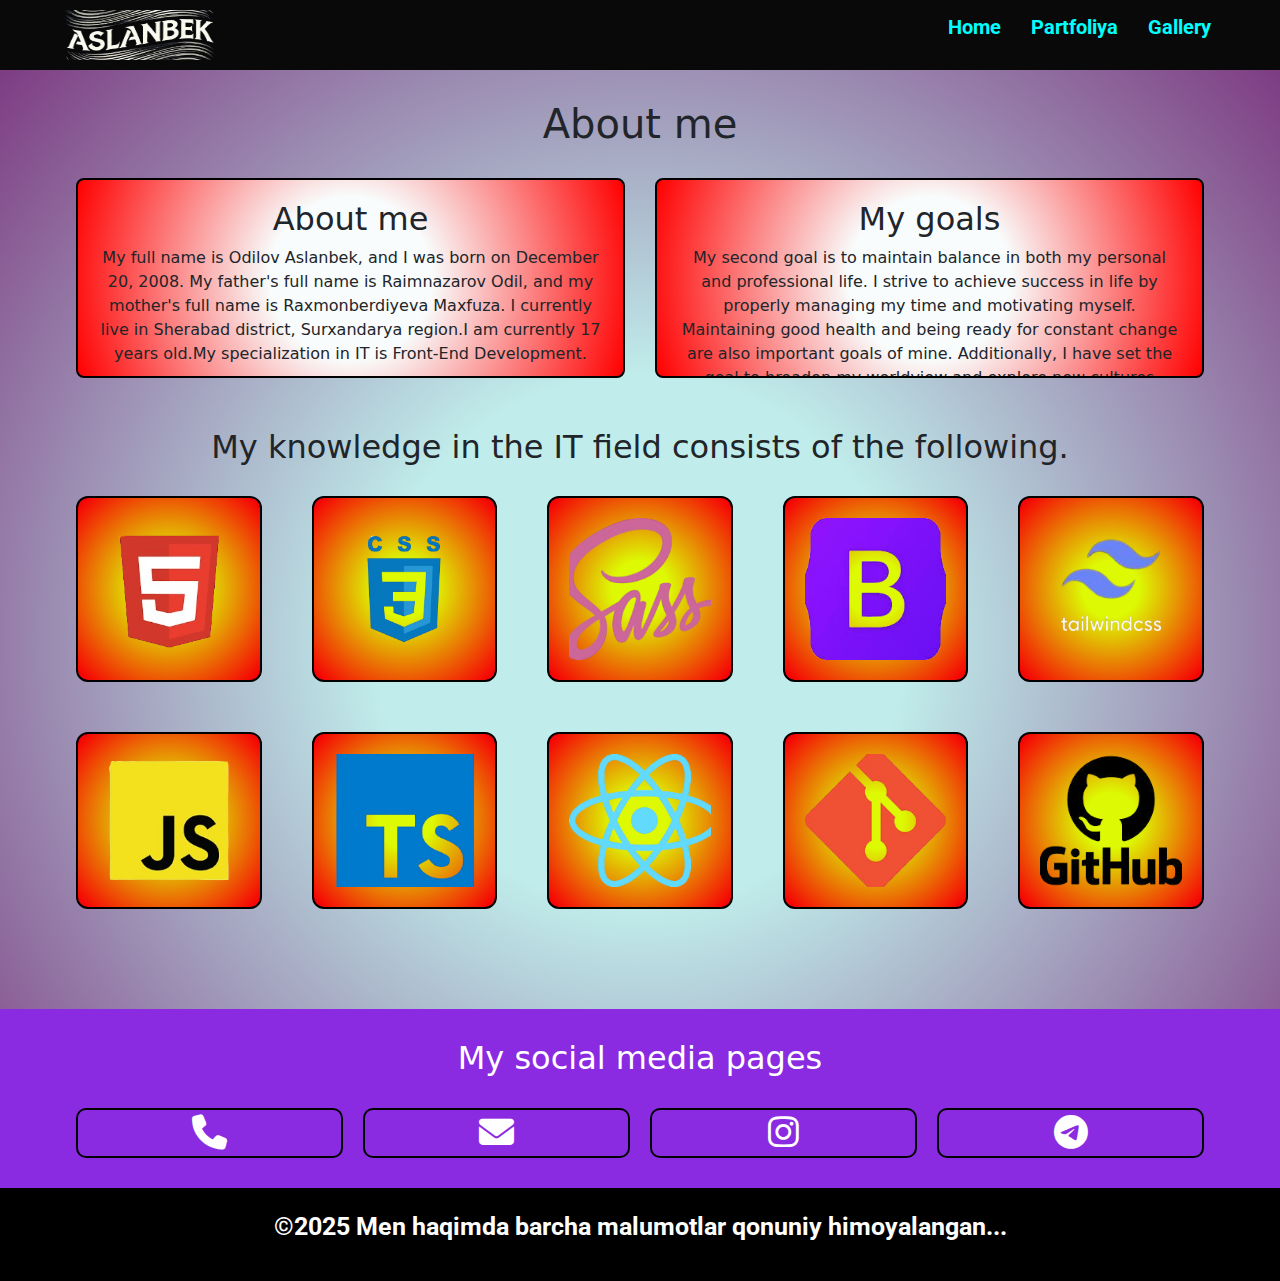
<file: index.html>
<!DOCTYPE html>
<html lang="en">
  <head>
    <meta charset="UTF-8" />
    <meta name="viewport" content="width=device-width, initial-scale=1.0" />
    <link rel="stylesheet" href="./botstrap.css" />
    <link
      rel="stylesheet"
      href="https://cdnjs.cloudflare.com/ajax/libs/font-awesome/6.7.2/css/all.min.css"
    />
    <link
      rel="shortcut icon"
      href="../img/Untitled 4.png"
      type="image/x-icon"
    />
    <link rel="stylesheet" href="../CSS/main.css" />
    <title>About me</title>
  </head>
  <body>
    <header class="header">
      <div class="container-fluid karopka">
        <a href="./index.html">
          <img
            src="./img/Screenshot_2025-01-08_at_18.30.23-removebg-preview.png"
            alt=""
            width="150"
            height="50"
          />
        </a>

        <div class="nav">
          <input type="checkbox" id="check" />
          <ul class="nav__list">
            <li class="nav__item">
              <a href="./index.html" class="nav__link">Home</a>
            </li>
            <li class="nav__item">
              <a href="./portfoliya.html" class="nav__link">Partfoliya</a>
            </li>
            <li class="nav__item">
              <a href="./gallery.html" class="nav__link">Gallery</a>
            </li>
            <label for="check" class="nav__ext"
              ><i class="fa-solid fa-xmark nav__x"></i
            ></label>
          </ul>
          <label for="check" class="nav__menu"
            ><i class="fa-solid fa-bars nav__bars"></i
          ></label>
        </div>
      </div>
    </header>

    <main>
      <section class="hero">
        <h1 class="hero__title">About me</h1>
        <div class="container-fluid karopka">
          <div class="hero__cards__left">
            <h2 class="hero__cards__heding__left">About me</h2>
            <p class="hero__cards__text__left">
              My full name is Odilov Aslanbek, and I was born on December 20,
              2008. My father's full name is Raimnazarov Odil, and my mother's
              full name is Raxmonberdiyeva Maxfuza. I currently live in Sherabad
              district, Surxandarya region.I am currently
              <span class="yosh">00</span> years old.My specialization in IT is Front-End Development.
            </p>
          </div>
          <div class="hero__cards__righr">
            <h2 class="hero__cards__heding__right">My goals</h2>
            <p class="hero__cards__text__right">
              My second goal is to maintain balance in both my personal and
              professional life. I strive to achieve success in life by properly
              managing my time and motivating myself. Maintaining good health
              and being ready for constant change are also important goals of
              mine. Additionally, I have set the goal to broaden my worldview
              and explore new cultures through travel. Engaging with people from
              different backgrounds and learning about their way of life is
              essential for my personal development. Furthermore, I believe that
              continuous learning plays a significant role in personal growth.
              Whether it's learning new skills, acquiring knowledge, or gaining
              new experiences, I aim to keep evolving. I also value emotional
              intelligence and believe that building strong, positive
              relationships is key to a fulfilling life. Connecting with others,
              understanding their emotions, and offering support are qualities I
              prioritize. I hope to make a positive impact on those around me,
              not just through my actions, but by being an inspiration to
              others. In the future, I hope to achieve these goals and not only
              improve my own life but also enhance the lives of those around me.
              I envision creating a harmonious balance between my personal
              well-being, professional achievements, and the happiness of my
              loved ones. This holistic approach to life will, I believe, bring
              lasting fulfillment.
            </p>
          </div>
        </div>
      </section>

      <section class="main">
        <div class="container-fluid karopka">
          <h2 class="main__title">My knowledge in the IT field consists of the following.</h2>
          <div class="main__cards">
            <a href="https://www.w3schools.com/Html/" class="swiper-slide">
              <img src="./img/html.png" alt="" />
            </a>
            <a href="https://www.w3schools.com/css/" class="swiper-slide">
              <img src="./img/css.png" alt="logo" />
            </a>
            <a href="https://www.w3schools.com/sass/" class="swiper-slide">
              <img src="./img/download-removebg-preview.png" alt="logo" />
            </a>
            <a href="https://www.w3schools.com/bootstrap5/" class="swiper-slide">
              <img src="./img/download-removebg-preview1.png" alt="logo" />
            </a>
            <a href="https://tailwindcss.com/" class="swiper-slide">
              <img src="./img/tw-removebg-preview.png" alt="logo" />
            </a>
            <a href="https://www.w3schools.com/js/" class="swiper-slide">
              <img src="./img/download__1_-removebg-preview.png" alt="logo" />
            </a>
            <a href="https://www.w3schools.com/typescript/" class="swiper-slide">
              <img src="./img/download__2_-removebg-preview.png" alt="logo" />
            </a>
            <a href="https://www.w3schools.com/REACT/DEFAULT.ASP" class="swiper-slide">
              <img src="./img/download__3_-removebg-preview.png" alt="logo" />
            </a>
            <a href="https://www.w3schools.com/git/" class="swiper-slide">
              <img src="./img/git.png" alt="logo" />
            </a>
            <a href="https://github.com/" class="swiper-slide">
              <img src="./img/githuo.png" alt="logo" />
            </a>
          </div>
        </div>
      </section>

      <section class="contakt">
        <div class="container-fluid karopka">
          <h2 class="contakt__title">My social media pages</h2>
          <div class="contakt__cards">
            <ul class="contakt__list">
                <a class="contakt__item" href="tel:+998992662880" class="contakt__link">
                  <i class="fa-solid fa-phone"></i>
                  <p class="contakt__text"></p>
                </a>
                <a class="contakt__item" href="mailto:aslanbekodilov@gamail.com" class="contakt__link">
                  <i class="fa-solid fa-envelope"></i>
                  <p class="contakt__text"></p>
                </a>
                <a class="contakt__item" href="https://www.instagram.com/aslanbek_odilov_1220" class="contakt__link">
                  <i class="fa-brands fa-instagram"></i>
                  <p class="contakt__text"></p>
                </a>
                <a class="contakt__item" href="https://www.tegram.com/@aslanbek_odilov" class="contakt__link">
                  <i class="fa-brands fa-telegram"></i>
                  <p class="contakt__text"></p>
                </a>
            </ul>
          </div>
        </div>
      </section>
    </main>

    <footer class="footer">
      <div class="container-fluid karopka">
        <p class="footer__text">&copy;2025 Men haqimda barcha malumotlar qonuniy himoyalangan...</p>
      </div>
    </footer>

    <script src="./botstrap.js"></script>
    <script src="../Js/main.js"></script>
  </body>
</html>
</file>
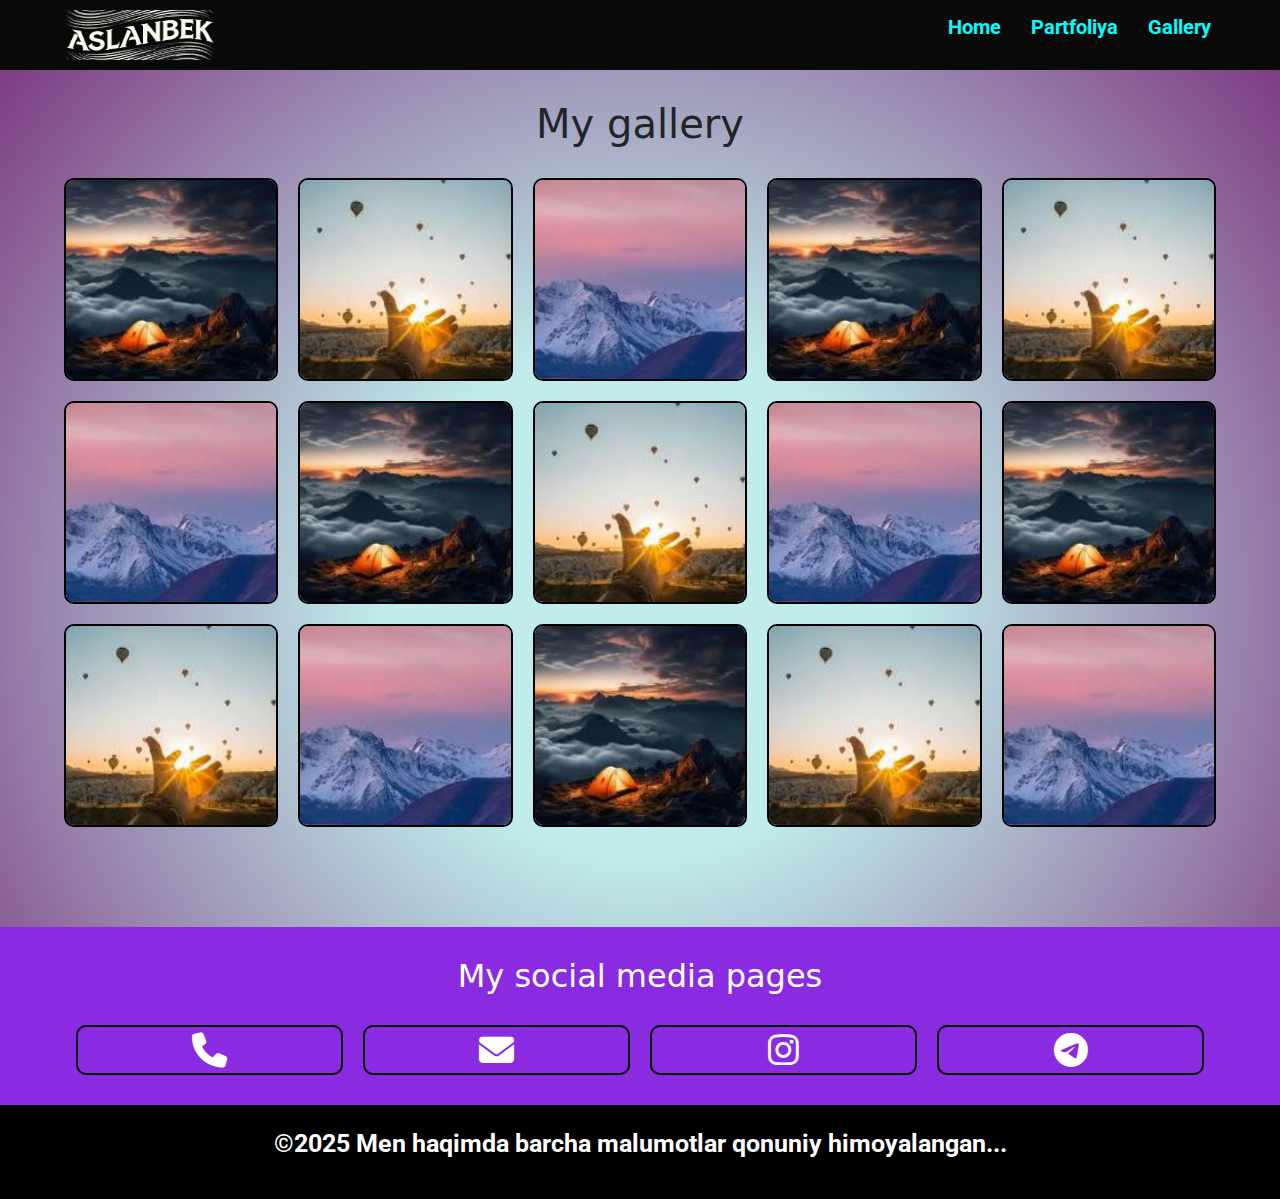
<file: gallery.html>
<!DOCTYPE html>
<html lang="en">
  <head>
    <meta charset="UTF-8" />
    <meta name="viewport" content="width=device-width, initial-scale=1.0" />
    <link rel="stylesheet" href="./botstrap.css" />
    <link
      rel="stylesheet"
      href="https://cdnjs.cloudflare.com/ajax/libs/font-awesome/6.7.2/css/all.min.css"
    />
    <link
      rel="shortcut icon"
      href="../img/Untitled 4.png"
      type="image/x-icon"
    />
    <link rel="stylesheet" href="../CSS/main.css" />
    <link rel="stylesheet" href="./CSS/gallery.css" />
    <title>About me</title>
  </head>
  <body>
    <header class="header">
      <div class="container-fluid karopka">
        <a href="./index.html">
          <img
            src="./img/Screenshot_2025-01-08_at_18.30.23-removebg-preview.png"
            alt=""
            width="150"
            height="50"
          />
        </a>

        <div class="nav">
          <input type="checkbox" id="check" />
          <ul class="nav__list">
            <li class="nav__item">
              <a href="./index.html" class="nav__link">Home</a>
            </li>
            <li class="nav__item">
              <a href="./portfoliya.html" class="nav__link">Partfoliya</a>
            </li>
            <li class="nav__item">
              <a href="./gallery.html" class="nav__link">Gallery</a>
            </li>
            <label for="check" class="nav__ext"
              ><i class="fa-solid fa-xmark nav__x"></i
            ></label>
          </ul>
          <label for="check" class="nav__menu"
            ><i class="fa-solid fa-bars nav__bars"></i
          ></label>
        </div>
      </div>
    </header>

    <main>
        <section class="gallery">
            <h1 class="hero__title">My gallery</h1>
            <div class="container__fluid karopka">
                <ul class="gallery__list">
                    <li class="gallery__item">
                        <img src="./img/download (2).jpeg" alt="">
                    </li>
                    <li class="gallery__item">
                        <img src="./img/download (3).jpeg" alt="">
                    </li>
                    <li class="gallery__item">
                        <img src="./img/download (4).jpeg" alt="">
                    </li>
                    <li class="gallery__item">
                        <img src="./img/download (2).jpeg" alt="">
                    </li>
                    <li class="gallery__item">
                        <img src="./img/download (3).jpeg" alt="">
                    </li>
                    <li class="gallery__item">
                        <img src="./img/download (4).jpeg" alt="">
                    </li>
                    <li class="gallery__item">
                        <img src="./img/download (2).jpeg" alt="">
                    </li>
                    <li class="gallery__item">
                        <img src="./img/download (3).jpeg" alt="">
                    </li>
                    <li class="gallery__item">
                        <img src="./img/download (4).jpeg" alt="">
                    </li>
                    <li class="gallery__item">
                        <img src="./img/download (2).jpeg" alt="">
                    </li>
                    <li class="gallery__item">
                        <img src="./img/download (3).jpeg" alt="">
                    </li>
                    <li class="gallery__item">
                        <img src="./img/download (4).jpeg" alt="">
                    </li>
                    <li class="gallery__item">
                        <img src="./img/download (2).jpeg" alt="">
                    </li>
                    <li class="gallery__item">
                        <img src="./img/download (3).jpeg" alt="">
                    </li>
                    <li class="gallery__item">
                        <img src="./img/download (4).jpeg" alt="">
                    </li>
                </ul>
            </div>
        </section>

        <section class="contakt">
            <div class="container-fluid karopka">
              <h2 class="contakt__title">My social media pages</h2>
              <div class="contakt__cards">
                <ul class="contakt__list">
                    <a class="contakt__item" href="tel:+998992662880" class="contakt__link">
                      <i class="fa-solid fa-phone"></i>
                      <p class="contakt__text"></p>
                    </a>
                    <a class="contakt__item" href="mailto:aslanbekodilov@gamail.com" class="contakt__link">
                      <i class="fa-solid fa-envelope"></i>
                      <p class="contakt__text"></p>
                    </a>
                    <a class="contakt__item" href="https://www.instagram.com/aslanbek_odilov_1220" class="contakt__link">
                      <i class="fa-brands fa-instagram"></i>
                      <p class="contakt__text"></p>
                    </a>
                    <a class="contakt__item" href="https://www.tegram.com/@aslanbek_odilov" class="contakt__link">
                      <i class="fa-brands fa-telegram"></i>
                      <p class="contakt__text"></p>
                    </a>
                </ul>
              </div>
            </div>
          </section>
    </main>

    <footer class="footer">
      <div class="container-fluid karopka">
        <p class="footer__text">&copy;2025 Men haqimda barcha malumotlar qonuniy himoyalangan...</p>
      </div>
    </footer>

    <script src="./botstrap.js"></script>
    <script src="../Js/main.js"></script>
  </body>
</html>
</file>
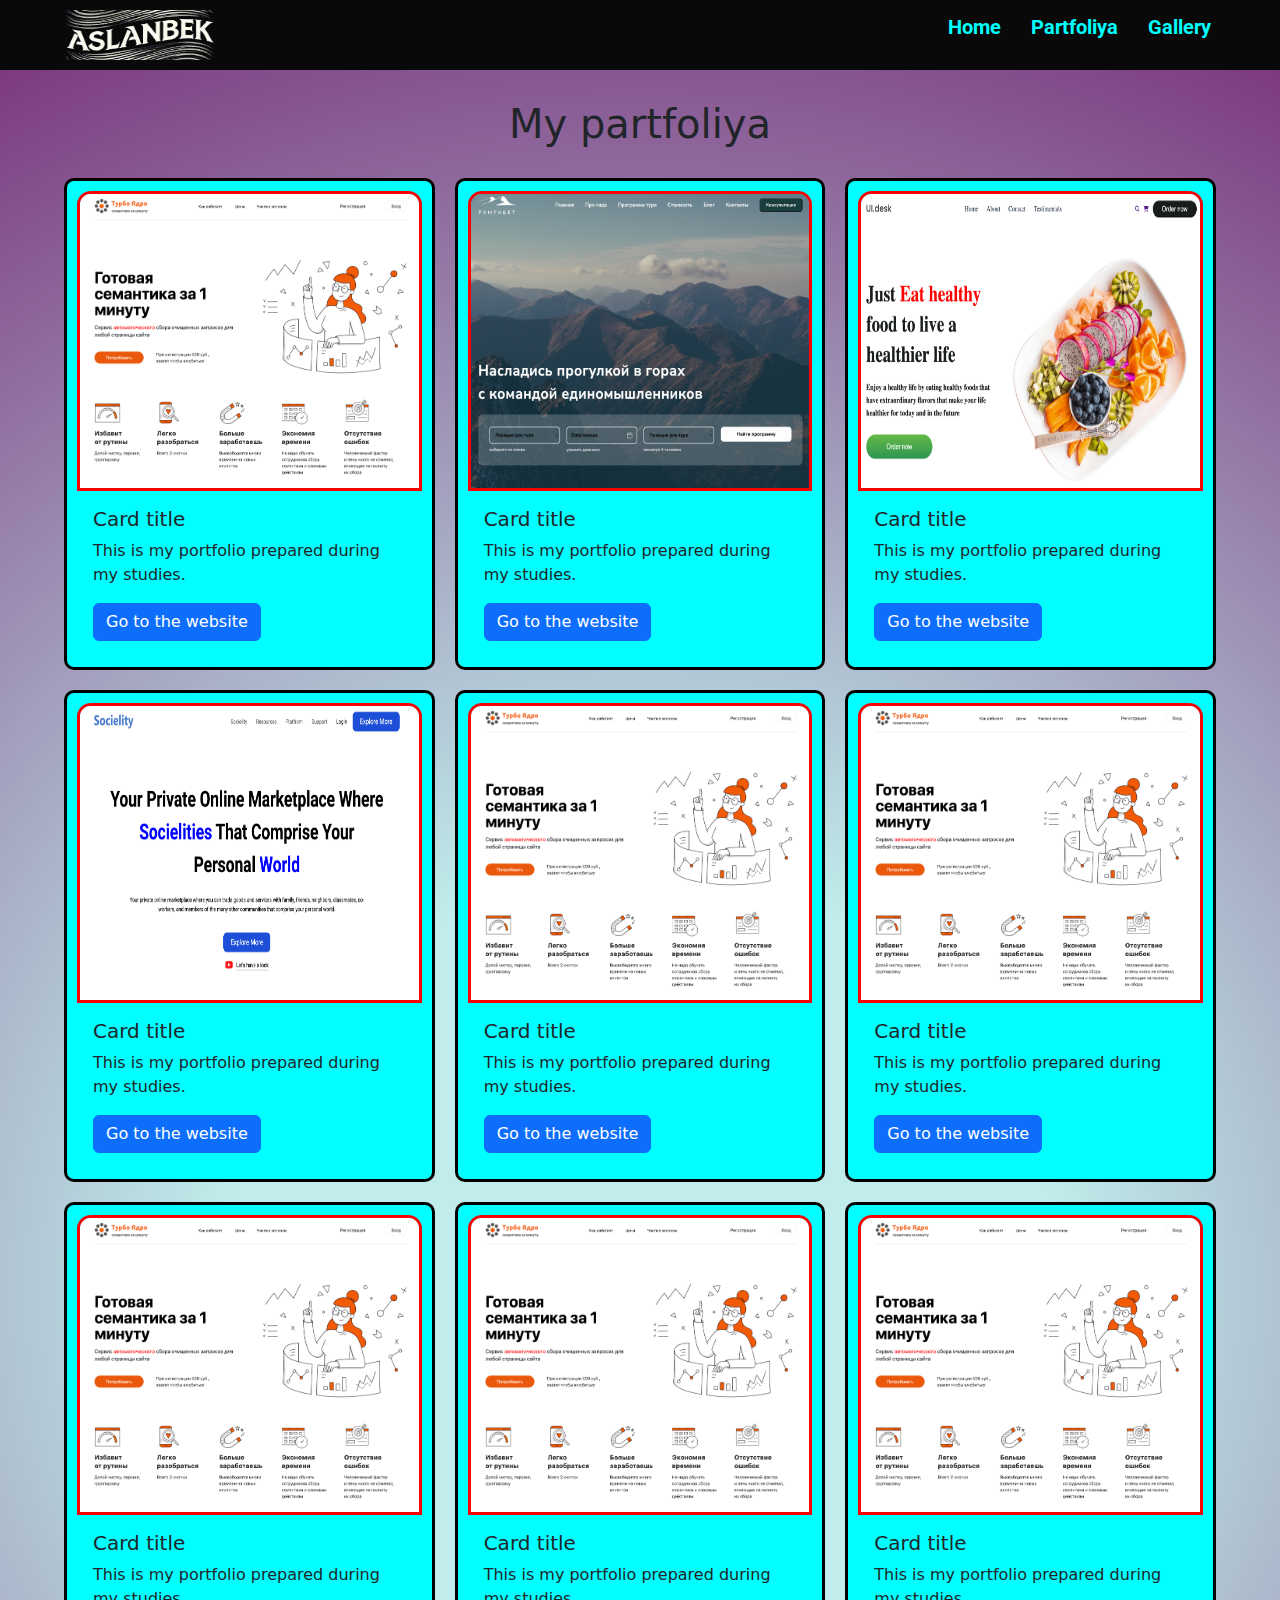
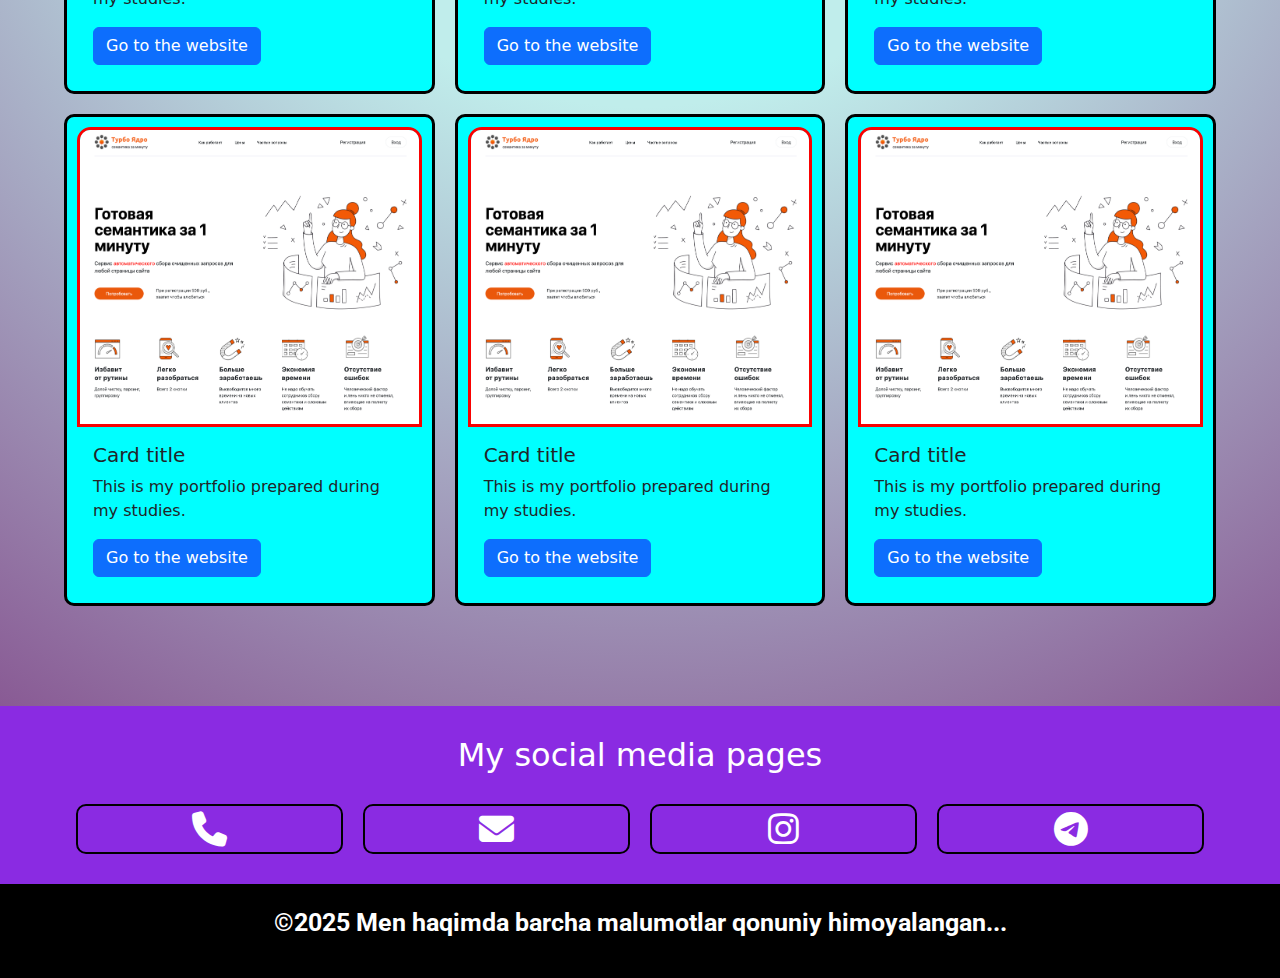
<file: portfoliya.html>
<!DOCTYPE html>
<html lang="en">
  <head>
    <meta charset="UTF-8" />
    <meta name="viewport" content="width=device-width, initial-scale=1.0" />
    <link rel="stylesheet" href="./botstrap.css" />
    <link
      rel="stylesheet"
      href="https://cdnjs.cloudflare.com/ajax/libs/font-awesome/6.7.2/css/all.min.css"
    />
    <link
      rel="shortcut icon"
      href="../img/Untitled 4.png"
      type="image/x-icon"
    />
    <link rel="stylesheet" href="../CSS/main.css" />
    <link rel="stylesheet" href="./CSS/partfoliya.css" />
    <title>About me</title>
  </head>
  <body>
    <header class="header">
      <div class="container-fluid karopka">
        <a href="./index.html">
          <img
            src="./img/Screenshot_2025-01-08_at_18.30.23-removebg-preview.png"
            alt=""
            width="150"
            height="50"
          />
        </a>

        <div class="nav">
          <input type="checkbox" id="check" />
          <ul class="nav__list">
            <li class="nav__item">
              <a href="./index.html" class="nav__link">Home</a>
            </li>
            <li class="nav__item">
              <a href="./portfoliya.html" class="nav__link">Partfoliya</a>
            </li>
            <li class="nav__item">
              <a href="./gallery.html" class="nav__link">Gallery</a>
            </li>
            <label for="check" class="nav__ext"
              ><i class="fa-solid fa-xmark nav__x"></i
            ></label>
          </ul>
          <label for="check" class="nav__menu"
            ><i class="fa-solid fa-bars nav__bars"></i
          ></label>
        </div>
      </div>
    </header>

   <main>
    <section class="portfoliya">
      <h1 class="hero__title">My partfoliya</h1>
      <div class="container__fluid karopka">
        <ul class="portfoliya__list">
          <li class="portfoliya__item">
            <div class="card" >
              <a href="#" class="parfoliya__link">
                <img src="./img/web.png" class="card-img-top" alt="...">
              </a>
              <div class="card-body">
                <h5 class="card-title">Card title</h5>
                <p class="card-text">This is my portfolio prepared during my studies.</p>
                <a href="https://tailwind-css-sage.vercel.app/" class="btn btn-primary">Go to the website</a>
              </div>
            </div>
          </li>
          <li class="portfoliya__item">
            <div class="card" >
              <a href="#" class="parfoliya__link">
                <img src="./img/web1.png" class="card-img-top" alt="...">
              </a>
              <div class="card-body">
                <h5 class="card-title">Card title</h5>
                <p class="card-text">This is my portfolio prepared during my studies.</p>
                <a href="https://rumtibet-orcin.vercel.app/" class="btn btn-primary">Go to the website</a>
              </div>
            </div>
          </li>
          <li class="portfoliya__item">
            <div class="card" >
              <a href="#" class="parfoliya__link">
                <img src="./img/web2.png" class="card-img-top" alt="...">
              </a>
              <div class="card-body">
                <h5 class="card-title">Card title</h5>
                <p class="card-text">This is my portfolio prepared during my studies.</p>
                <a href="https://just-nine-ecru.vercel.app/" class="btn btn-primary">Go to the website</a>
              </div>
            </div>
          </li>
          <li class="portfoliya__item">
            <div class="card" >
              <a href="#" class="parfoliya__link">
                <img src="./img/web3.png" class="card-img-top" alt="...">
              </a>
              <div class="card-body">
                <h5 class="card-title">Card title</h5>
                <p class="card-text">This is my portfolio prepared during my studies.</p>
                <a href="https://socielity-coral.vercel.app/" class="btn btn-primary">Go to the website</a>
              </div>
            </div>
          </li>
          <li class="portfoliya__item">
            <div class="card" >
              <a href="#" class="parfoliya__link">
                <img src="./img/web.png" class="card-img-top" alt="...">
              </a>
              <div class="card-body">
                <h5 class="card-title">Card title</h5>
                <p class="card-text">This is my portfolio prepared during my studies.</p>
                <a href="https://tailwind-css-sage.vercel.app/" class="btn btn-primary">Go to the website</a>
              </div>
            </div>
          </li>
          <li class="portfoliya__item">
            <div class="card" >
              <a href="#" class="parfoliya__link">
                <img src="./img/web.png" class="card-img-top" alt="...">
              </a>
              <div class="card-body">
                <h5 class="card-title">Card title</h5>
                <p class="card-text">This is my portfolio prepared during my studies.</p>
                <a href="https://tailwind-css-sage.vercel.app/" class="btn btn-primary">Go to the website</a>
              </div>
            </div>
          </li>
          <li class="portfoliya__item">
            <div class="card" >
              <a href="#" class="parfoliya__link">
                <img src="./img/web.png" class="card-img-top" alt="...">
              </a>
              <div class="card-body">
                <h5 class="card-title">Card title</h5>
                <p class="card-text">This is my portfolio prepared during my studies.</p>
                <a href="https://tailwind-css-sage.vercel.app/" class="btn btn-primary">Go to the website</a>
              </div>
            </div>
          </li>
          <li class="portfoliya__item">
            <div class="card" >
              <a href="#" class="parfoliya__link">
                <img src="./img/web.png" class="card-img-top" alt="...">
              </a>
              <div class="card-body">
                <h5 class="card-title">Card title</h5>
                <p class="card-text">This is my portfolio prepared during my studies.</p>
                <a href="https://tailwind-css-sage.vercel.app/" class="btn btn-primary">Go to the website</a>
              </div>
            </div>
          </li>
          <li class="portfoliya__item">
            <div class="card" >
              <a href="#" class="parfoliya__link">
                <img src="./img/web.png" class="card-img-top" alt="...">
              </a>
              <div class="card-body">
                <h5 class="card-title">Card title</h5>
                <p class="card-text">This is my portfolio prepared during my studies.</p>
                <a href="https://tailwind-css-sage.vercel.app/" class="btn btn-primary">Go to the website</a>
              </div>
            </div>
          </li>
          <li class="portfoliya__item">
            <div class="card" >
              <a href="#" class="parfoliya__link">
                <img src="./img/web.png" class="card-img-top" alt="...">
              </a>
              <div class="card-body">
                <h5 class="card-title">Card title</h5>
                <p class="card-text">This is my portfolio prepared during my studies.</p>
                <a href="https://tailwind-css-sage.vercel.app/" class="btn btn-primary">Go to the website</a>
              </div>
            </div>
          </li>
          <li class="portfoliya__item">
            <div class="card" >
              <a href="#" class="parfoliya__link">
                <img src="./img/web.png" class="card-img-top" alt="...">
              </a>
              <div class="card-body">
                <h5 class="card-title">Card title</h5>
                <p class="card-text">This is my portfolio prepared during my studies.</p>
                <a href="https://tailwind-css-sage.vercel.app/" class="btn btn-primary">Go to the website</a>
              </div>
            </div>
          </li>
          <li class="portfoliya__item">
            <div class="card" >
              <a href="#" class="parfoliya__link">
                <img src="./img/web.png" class="card-img-top" alt="...">
              </a>
              <div class="card-body">
                <h5 class="card-title">Card title</h5>
                <p class="card-text">This is my portfolio prepared during my studies.</p>
                <a href="https://tailwind-css-sage.vercel.app/" class="btn btn-primary">Go to the website</a>
              </div>
            </div>
          </li>
        </ul>
      </div>
    </section>

    <section class="contakt">
      <div class="container-fluid karopka">
        <h2 class="contakt__title">My social media pages</h2>
        <div class="contakt__cards">
          <ul class="contakt__list">
              <a class="contakt__item" href="tel:+998992662880" class="contakt__link">
                <i class="fa-solid fa-phone"></i>
                <p class="contakt__text"></p>
              </a>
              <a class="contakt__item" href="mailto:aslanbekodilov@gamail.com" class="contakt__link">
                <i class="fa-solid fa-envelope"></i>
                <p class="contakt__text"></p>
              </a>
              <a class="contakt__item" href="https://www.instagram.com/aslanbek_odilov_1220" class="contakt__link">
                <i class="fa-brands fa-instagram"></i>
                <p class="contakt__text"></p>
              </a>
              <a class="contakt__item" href="https://www.tegram.com/@aslanbek_odilov" class="contakt__link">
                <i class="fa-brands fa-telegram"></i>
                <p class="contakt__text"></p>
              </a>
          </ul>
        </div>
      </div>
    </section>
   </main>

    <footer class="footer">
      <div class="container-fluid karopka">
        <p class="footer__text">&copy;2025 Men haqimda barcha malumotlar qonuniy himoyalangan...</p>
      </div>
    </footer>

    <script src="./botstrap.js"></script>
    <script src="../Js/main.js"></script>
  </body>
</html>
</file>
<file: CSS/main.css>
@import url("https://fonts.googleapis.com/css?family=Roboto:100,100italic,300,300italic,regular,italic,500,500italic,700,700italic,900,900italic");
* {
  padding: 0;
  margin: 0;
  box-sizing: border-box;
}

body {
  background: rgb(192, 237, 235);
  background: radial-gradient(
    circle,
    rgba(192, 237, 235, 1) 29%,
    rgba(122, 51, 125, 1) 98%
  );
}

.karopka {
  width: 90%;
  margin: 0 auto;
}

ul {
  list-style-type: none;
}

a {
  text-decoration: none;
}

.header {
  width: 100%;
  position: fixed;
  background-color: rgb(10, 9, 9);
  z-index: 9999;
}

.header .container-fluid {
  display: flex;
  align-items: center;
  justify-content: space-between;
  padding: 10px 0;
}

.nav__list {
  display: flex;
  align-items: center;
  gap: 20px;
}

.nav__link {
  color: aqua;
  font-family: "Roboto";
  font-weight: 700;
  font-size: 20px;
  border-radius: 8px;
  background-color: transparent;
  padding: 3px 5px;
}

.nav__link:hover {
  background-color: white;
}

.nav__link:active {
  background-color: rgb(233, 115, 115);
}

.nav__menu,
.nav__ext {
  display: none;
}

#check {
  display: none;
}

main {
  padding-top: 100px;
}

.hero .container-fluid {
  display: flex;
  align-items: center;
  justify-content: space-between;
  gap: 30px;
}

.hero__title {
  text-align: center;
  margin-bottom: 30px;
}

.hero__cards__left,
.hero__cards__righr {
  background: rgb(249,252,252);
  background: radial-gradient(circle, rgba(249,252,252,1) 28%, rgba(255,0,0,1) 100%);
  border-radius: 8px;
  border: 2px solid black;
  padding: 20px;
  width: 100%;
  height: 200px;
  overflow: auto;
  text-align: center;
  margin-bottom: 50px;
}

.main__list {
  display: flex;
}

.main__cards {
  display: grid;
  grid-template-columns: repeat(5, 1fr);
  gap: 50px;
}

.main__title {
  text-align: center;
  margin-bottom: 30px;
}

.swiper-slide {
  width: 100%;
  height: auto;
  border-radius: 12px;
  border: 2px solid black;
  background: rgb(221, 249, 3);
  background: radial-gradient(
    circle,
    rgba(221, 249, 3, 1) 22%,
    rgba(245, 5, 5, 1) 95%
  );
  padding: 20px;
}

.swiper-slide:hover {
  box-shadow: 0px 0px 20px 0px black;
}

.swiper-slide img {
  width: 100%;
  height: 100%;
}

.git {
  width: 100px;
  height: 100px;
  color: white;
}

.contakt {
  background-color: blueviolet;
  padding: 30px 0;
  margin-top: 100px;
}

.contakt__title {
  text-align: center;
  margin-bottom: 30px;
  color: #fff;
}

.contakt__list {
  display: grid;
  grid-template-columns: repeat(4, 1fr);
  gap: 20px;
  margin: 0;
  padding: 0;
}

.contakt__item {
  width: 100%;
  height: 50px;
  border-radius: 10px;
  border: 2px solid black;
  display: flex;
  align-items: center;
  justify-content: center;
}

.contakt__item:hover {
  background-color: #f1e7e7;
  transition: all 0.3s linear;
  box-shadow: 0px 0px 10px 0px yellow;
}

.contakt__item:hover i {
  color: black;
}

.contakt__item i {
  font-size: 35px;
  color: #fff;
}

.contakt__text {
  color: #fff;
  font-size: 16px;
  text-align: center;
}

.contakt__text:hover {
  color: rgb(255, 0, 0);
}

.contakt__text:active {
  color: rgb(89, 10, 10);
}

.footer {
  background-color: black;
  padding: 20px 0;
  margin: 0;
}

.footer__text {
  color: #fff;
  font-size: 25px;
  font-family: "Roboto";
  font-weight: 700;
  text-align: center;
  width: 100%;
}

@media (max-width: 1024px) {
  .main__cards {
    grid-template-columns: repeat(4, 1fr);
    gap: 40px;
  }
  .contakt__item:hover {
    background: none;
    box-shadow: none;
  }
  
  .contakt__item:hover i {
    color: rgb(248, 251, 252);
  }

  .nav__link:hover {
    background-color: transparent;
  }

  .nav__link:active {
    background-color: transparent;
  }
}

@media (max-width: 700px) {
  .hero .container-fluid {
    flex-direction: column;
    gap: 0px;
  }
  .main__cards {
    grid-template-columns: repeat(3, 1fr);
    gap: 30px;
  }
  .hero__title {
    color: #fff;
  }
  
}

@media (max-width: 576px) {
  .nav__list {
    position: fixed;
    top: 0;
    left: -100%;
    display: flex;
    align-items: center;
    justify-content: center;
    flex-direction: column;
    width: 100%;
    height: 100vh;
    background: rgb(238, 174, 202);
    background: radial-gradient(
      circle,
      rgba(238, 174, 202, 1) 16%,
      rgba(148, 187, 233, 1) 72%
    );
    transition: all 1s ease-in-out;
    z-index: 9999;
  }

  #check:checked ~ .nav__list {
    left: 0;
  }

  .nav__menu {
    display: block;
    width: 30px;
    height: 30px;
    border: 2px solid aqua;
    border-radius: 8px;
    display: flex;
    align-items: center;
    justify-content: center;
  }

  .nav__menu i {
    color: aqua;
    font-size: 20px;
  }

  .nav__ext {
    position: absolute;
    top: 20px;
    right: 20px;
    width: 25px;
    height: 25px;
    border: 2px solid black;
    border-radius: 5px;
    display: flex;
    align-items: center;
    justify-content: center;
  }

  .nav__ext i {
    font-size: 20px;
  }

  .nav__link {
    color: black;
  }

  .nav__link:hover {
    background-color: transparent;
  }

  .nav__link:active {
    background-color: transparent;
  }

  .hero__cards__left,
  .hero__cards__righr {
    padding: 10px;
  }

  .hero__cards__text__left {
    font-size: 15px;
  }

  .hero__cards__text__right {
    font-size: 15px;
  }
  .contakt__list {
    grid-template-columns: repeat(2, 1fr);
  }
  .contakt__item{
    width: 100%;
  }
  .footer {
    padding: 15px 0;
  }
  .footer__text {
    font-size: 20px;
  }
}

@media (max-width: 500px) {
  .main__cards {
    grid-template-columns: repeat(2, 1fr);
    gap: 20px;
  }
}

@media (max-width: 436px) {
  .footer__text {
    font-size: 18px;
  }
}

@media (max-width: 396px) {
  .footer {
    padding: 10px 0;
  }
  .footer__text {
    font-size: 16px;
  }
}
</file>
<file: CSS/gallery.css>
.gallery__list{
    display: grid;
    grid-template-columns: repeat(5,1fr);
    gap: 20px;
    padding: 0;
    margin: 0;
}

.gallery__item{
    width: 100%; 
    height: auto; 
    overflow: hidden;
    border: 2px solid #000; 
    border-radius: 10px; 
    position: relative;
}

.gallery__item img{
    width: 100%;
    height: 100%;
    object-fit: cover;
    transition: transform 0.3s ease; 
}

.gallery__item:hover img{
    transform: scale(1.2);
}

.gallery__item:hover{
    box-shadow: 0px 0px 20px 0px yellow;
}

@media (max-width:1024px) {
 .gallery__item:hover{
        box-shadow: none;
    }
}

@media (max-width:768px) {
    .gallery__list{
        grid-template-columns: repeat(3,1fr);
    }
}

@media (max-width:576px) {
    .gallery__list{
        grid-template-columns: repeat(2,1fr);
    }
}

@media (max-width:450px) {
    .gallery__list{
        gap: 10px;
    }
}
</file>
<file: CSS/partfoliya.css>
.portfoliya__list{
    display: grid;
    grid-template-columns: repeat(3,1fr);
    gap: 20px;
    padding: 0;
    margin: 0;
}

.portfoliya__item{
    width: 100%;
}

.card{
    width: 100%;
    border-radius: 10px;
    background-color: aqua;
    border: 3px solid black;
    padding: 10px;
}

.parfoliya__link{
    width: 100%;
    height: 300px;
    border: 3px solid rgb(249, 2, 2);
    border-radius: 14px 14px 0 0;
}

.parfoliya__link img{
    width: 100%;
    height: 100%;
    border-radius: 10px 10px 0 0;
}

@media (max-width:1024px) {
    .portfoliya__list{
        grid-template-columns: repeat(2,1fr);
    }
}

@media (max-width:600px) {
    .portfoliya__list{
        grid-template-columns: repeat(1,1fr);
    }
    .parfoliya__link{
        height: 200px;
    }
}
</file>
<file: botstrap.css>
@charset "UTF-8"; /*!
 * Bootstrap  v5.2.3 (https://getbootstrap.com/)
 * Copyright 2011-2022 The Bootstrap Authors
 * Copyright 2011-2022 Twitter, Inc.
 * Licensed under MIT (https://github.com/twbs/bootstrap/blob/main/LICENSE)
 */
:root {
  --bs-blue: #0d6efd;
  --bs-indigo: #6610f2;
  --bs-purple: #6f42c1;
  --bs-pink: #d63384;
  --bs-red: #dc3545;
  --bs-orange: #fd7e14;
  --bs-yellow: #ffc107;
  --bs-green: #198754;
  --bs-teal: #20c997;
  --bs-cyan: #0dcaf0;
  --bs-black: #000;
  --bs-white: #fff;
  --bs-gray: #6c757d;
  --bs-gray-dark: #343a40;
  --bs-gray-100: #f8f9fa;
  --bs-gray-200: #e9ecef;
  --bs-gray-300: #dee2e6;
  --bs-gray-400: #ced4da;
  --bs-gray-500: #adb5bd;
  --bs-gray-600: #6c757d;
  --bs-gray-700: #495057;
  --bs-gray-800: #343a40;
  --bs-gray-900: #212529;
  --bs-primary: #0d6efd;
  --bs-secondary: #6c757d;
  --bs-success: #198754;
  --bs-info: #0dcaf0;
  --bs-warning: #ffc107;
  --bs-danger: #dc3545;
  --bs-light: #f8f9fa;
  --bs-dark: #212529;
  --bs-primary-rgb: 13, 110, 253;
  --bs-secondary-rgb: 108, 117, 125;
  --bs-success-rgb: 25, 135, 84;
  --bs-info-rgb: 13, 202, 240;
  --bs-warning-rgb: 255, 193, 7;
  --bs-danger-rgb: 220, 53, 69;
  --bs-light-rgb: 248, 249, 250;
  --bs-dark-rgb: 33, 37, 41;
  --bs-white-rgb: 255, 255, 255;
  --bs-black-rgb: 0, 0, 0;
  --bs-body-color-rgb: 33, 37, 41;
  --bs-body-bg-rgb: 255, 255, 255;
  --bs-font-sans-serif: system-ui, -apple-system, "Segoe UI", Roboto,
    "Helvetica Neue", "Noto Sans", "Liberation Sans", Arial, sans-serif,
    "Apple Color Emoji", "Segoe UI Emoji", "Segoe UI Symbol", "Noto Color Emoji";
  --bs-font-monospace: SFMono-Regular, Menlo, Monaco, Consolas,
    "Liberation Mono", "Courier New", monospace;
  --bs-gradient: linear-gradient(
    180deg,
    rgba(255, 255, 255, 0.15),
    rgba(255, 255, 255, 0)
  );
  --bs-body-font-family: var(--bs-font-sans-serif);
  --bs-body-font-size: 1rem;
  --bs-body-font-weight: 400;
  --bs-body-line-height: 1.5;
  --bs-body-color: #212529;
  --bs-body-bg: #fff;
  --bs-border-width: 1px;
  --bs-border-style: solid;
  --bs-border-color: #dee2e6;
  --bs-border-color-translucent: rgba(0, 0, 0, 0.175);
  --bs-border-radius: 0.375rem;
  --bs-border-radius-sm: 0.25rem;
  --bs-border-radius-lg: 0.5rem;
  --bs-border-radius-xl: 1rem;
  --bs-border-radius-2xl: 2rem;
  --bs-border-radius-pill: 50rem;
  --bs-link-color: #0d6efd;
  --bs-link-hover-color: #0a58ca;
  --bs-code-color: #d63384;
  --bs-highlight-bg: #fff3cd;
}
*,
::after,
::before {
  box-sizing: border-box;
}
@media (prefers-reduced-motion: no-preference) {
  :root {
    scroll-behavior: smooth;
  }
}
body {
  margin: 0;
  font-family: var(--bs-body-font-family);
  font-size: var(--bs-body-font-size);
  font-weight: var(--bs-body-font-weight);
  line-height: var(--bs-body-line-height);
  color: var(--bs-body-color);
  text-align: var(--bs-body-text-align);
  background-color: var(--bs-body-bg);
  -webkit-text-size-adjust: 100%;
  -webkit-tap-highlight-color: transparent;
}
hr {
  margin: 1rem 0;
  color: inherit;
  border: 0;
  border-top: 1px solid;
  opacity: 0.25;
}
.h1,
.h2,
.h3,
.h4,
.h5,
.h6,
h1,
h2,
h3,
h4,
h5,
h6 {
  margin-top: 0;
  margin-bottom: 0.5rem;
  font-weight: 500;
  line-height: 1.2;
}
.h1,
h1 {
  font-size: calc(1.375rem + 1.5vw);
}
@media (min-width: 1200px) {
  .h1,
  h1 {
    font-size: 2.5rem;
  }
}
.h2,
h2 {
  font-size: calc(1.325rem + 0.9vw);
}
@media (min-width: 1200px) {
  .h2,
  h2 {
    font-size: 2rem;
  }
}
.h3,
h3 {
  font-size: calc(1.3rem + 0.6vw);
}
@media (min-width: 1200px) {
  .h3,
  h3 {
    font-size: 1.75rem;
  }
}
.h4,
h4 {
  font-size: calc(1.275rem + 0.3vw);
}
@media (min-width: 1200px) {
  .h4,
  h4 {
    font-size: 1.5rem;
  }
}
.h5,
h5 {
  font-size: 1.25rem;
}
.h6,
h6 {
  font-size: 1rem;
}
p {
  margin-top: 0;
  margin-bottom: 1rem;
}
abbr[title] {
  -webkit-text-decoration: underline dotted;
  text-decoration: underline dotted;
  cursor: help;
  -webkit-text-decoration-skip-ink: none;
  text-decoration-skip-ink: none;
}
address {
  margin-bottom: 1rem;
  font-style: normal;
  line-height: inherit;
}
ol,
ul {
  padding-left: 2rem;
}
dl,
ol,
ul {
  margin-top: 0;
  margin-bottom: 1rem;
}
ol ol,
ol ul,
ul ol,
ul ul {
  margin-bottom: 0;
}
dt {
  font-weight: 700;
}
dd {
  margin-bottom: 0.5rem;
  margin-left: 0;
}
blockquote {
  margin: 0 0 1rem;
}
b,
strong {
  font-weight: bolder;
}
.small,
small {
  font-size: 0.875em;
}
.mark,
mark {
  padding: 0.1875em;
  background-color: var(--bs-highlight-bg);
}
sub,
sup {
  position: relative;
  font-size: 0.75em;
  line-height: 0;
  vertical-align: baseline;
}
sub {
  bottom: -0.25em;
}
sup {
  top: -0.5em;
}
a {
  color: var(--bs-link-color);
  text-decoration: underline;
}
a:hover {
  color: var(--bs-link-hover-color);
}
a:not([href]):not([class]),
a:not([href]):not([class]):hover {
  color: inherit;
  text-decoration: none;
}
code,
kbd,
pre,
samp {
  font-family: var(--bs-font-monospace);
  font-size: 1em;
}
pre {
  display: block;
  margin-top: 0;
  margin-bottom: 1rem;
  overflow: auto;
  font-size: 0.875em;
}
pre code {
  font-size: inherit;
  color: inherit;
  word-break: normal;
}
code {
  font-size: 0.875em;
  color: var(--bs-code-color);
  word-wrap: break-word;
}
a > code {
  color: inherit;
}
kbd {
  padding: 0.1875rem 0.375rem;
  font-size: 0.875em;
  color: var(--bs-body-bg);
  background-color: var(--bs-body-color);
  border-radius: 0.25rem;
}
kbd kbd {
  padding: 0;
  font-size: 1em;
}
figure {
  margin: 0 0 1rem;
}
img,
svg {
  vertical-align: middle;
}
table {
  caption-side: bottom;
  border-collapse: collapse;
}
caption {
  padding-top: 0.5rem;
  padding-bottom: 0.5rem;
  color: #6c757d;
  text-align: left;
}
th {
  text-align: inherit;
  text-align: -webkit-match-parent;
}
tbody,
td,
tfoot,
th,
thead,
tr {
  border-color: inherit;
  border-style: solid;
  border-width: 0;
}
label {
  display: inline-block;
}
button {
  border-radius: 0;
}
button:focus:not(:focus-visible) {
  outline: 0;
}
button,
input,
optgroup,
select,
textarea {
  margin: 0;
  font-family: inherit;
  font-size: inherit;
  line-height: inherit;
}
button,
select {
  text-transform: none;
}
[role="button"] {
  cursor: pointer;
}
select {
  word-wrap: normal;
}
select:disabled {
  opacity: 1;
}
[list]:not([type="date"]):not([type="datetime-local"]):not([type="month"]):not(
    [type="week"]
  ):not([type="time"])::-webkit-calendar-picker-indicator {
  display: none !important;
}
[type="button"],
[type="reset"],
[type="submit"],
button {
  -webkit-appearance: button;
}
[type="button"]:not(:disabled),
[type="reset"]:not(:disabled),
[type="submit"]:not(:disabled),
button:not(:disabled) {
  cursor: pointer;
}
::-moz-focus-inner {
  padding: 0;
  border-style: none;
}
textarea {
  resize: vertical;
}
fieldset {
  min-width: 0;
  padding: 0;
  margin: 0;
  border: 0;
}
legend {
  float: left;
  width: 100%;
  padding: 0;
  margin-bottom: 0.5rem;
  font-size: calc(1.275rem + 0.3vw);
  line-height: inherit;
}
@media (min-width: 1200px) {
  legend {
    font-size: 1.5rem;
  }
}
legend + * {
  clear: left;
}
::-webkit-datetime-edit-day-field,
::-webkit-datetime-edit-fields-wrapper,
::-webkit-datetime-edit-hour-field,
::-webkit-datetime-edit-minute,
::-webkit-datetime-edit-month-field,
::-webkit-datetime-edit-text,
::-webkit-datetime-edit-year-field {
  padding: 0;
}
::-webkit-inner-spin-button {
  height: auto;
}
[type="search"] {
  outline-offset: -2px;
  -webkit-appearance: textfield;
}
::-webkit-search-decoration {
  -webkit-appearance: none;
}
::-webkit-color-swatch-wrapper {
  padding: 0;
}
::-webkit-file-upload-button {
  font: inherit;
  -webkit-appearance: button;
}
::file-selector-button {
  font: inherit;
  -webkit-appearance: button;
}
output {
  display: inline-block;
}
iframe {
  border: 0;
}
summary {
  display: list-item;
  cursor: pointer;
}
progress {
  vertical-align: baseline;
}
[hidden] {
  display: none !important;
}
.lead {
  font-size: 1.25rem;
  font-weight: 300;
}
.display-1 {
  font-size: calc(1.625rem + 4.5vw);
  font-weight: 300;
  line-height: 1.2;
}
@media (min-width: 1200px) {
  .display-1 {
    font-size: 5rem;
  }
}
.display-2 {
  font-size: calc(1.575rem + 3.9vw);
  font-weight: 300;
  line-height: 1.2;
}
@media (min-width: 1200px) {
  .display-2 {
    font-size: 4.5rem;
  }
}
.display-3 {
  font-size: calc(1.525rem + 3.3vw);
  font-weight: 300;
  line-height: 1.2;
}
@media (min-width: 1200px) {
  .display-3 {
    font-size: 4rem;
  }
}
.display-4 {
  font-size: calc(1.475rem + 2.7vw);
  font-weight: 300;
  line-height: 1.2;
}
@media (min-width: 1200px) {
  .display-4 {
    font-size: 3.5rem;
  }
}
.display-5 {
  font-size: calc(1.425rem + 2.1vw);
  font-weight: 300;
  line-height: 1.2;
}
@media (min-width: 1200px) {
  .display-5 {
    font-size: 3rem;
  }
}
.display-6 {
  font-size: calc(1.375rem + 1.5vw);
  font-weight: 300;
  line-height: 1.2;
}
@media (min-width: 1200px) {
  .display-6 {
    font-size: 2.5rem;
  }
}
.list-unstyled {
  padding-left: 0;
  list-style: none;
}
.list-inline {
  padding-left: 0;
  list-style: none;
}
.list-inline-item {
  display: inline-block;
}
.list-inline-item:not(:last-child) {
  margin-right: 0.5rem;
}
.initialism {
  font-size: 0.875em;
  text-transform: uppercase;
}
.blockquote {
  margin-bottom: 1rem;
  font-size: 1.25rem;
}
.blockquote > :last-child {
  margin-bottom: 0;
}
.blockquote-footer {
  margin-top: -1rem;
  margin-bottom: 1rem;
  font-size: 0.875em;
  color: #6c757d;
}
.blockquote-footer::before {
  content: "— ";
}
.img-fluid {
  max-width: 100%;
  height: auto;
}
.img-thumbnail {
  padding: 0.25rem;
  background-color: #fff;
  border: 1px solid var(--bs-border-color);
  border-radius: 0.375rem;
  max-width: 100%;
  height: auto;
}
.figure {
  display: inline-block;
}
.figure-img {
  margin-bottom: 0.5rem;
  line-height: 1;
}
.figure-caption {
  font-size: 0.875em;
  color: #6c757d;
}
.container,
.container-fluid,
.container-lg,
.container-md,
.container-sm,
.container-xl,
.container-xxl {
  --bs-gutter-x: 1.5rem;
  --bs-gutter-y: 0;
  width: 100%;
  padding-right: calc(var(--bs-gutter-x) * 0.5);
  padding-left: calc(var(--bs-gutter-x) * 0.5);
  margin-right: auto;
  margin-left: auto;
}
@media (min-width: 576px) {
  .container,
  .container-sm {
    max-width: 540px;
  }
}
@media (min-width: 768px) {
  .container,
  .container-md,
  .container-sm {
    max-width: 720px;
  }
}
@media (min-width: 992px) {
  .container,
  .container-lg,
  .container-md,
  .container-sm {
    max-width: 960px;
  }
}
@media (min-width: 1200px) {
  .container,
  .container-lg,
  .container-md,
  .container-sm,
  .container-xl {
    max-width: 1140px;
  }
}
@media (min-width: 1400px) {
  .container,
  .container-lg,
  .container-md,
  .container-sm,
  .container-xl,
  .container-xxl {
    max-width: 1320px;
  }
}
.row {
  --bs-gutter-x: 1.5rem;
  --bs-gutter-y: 0;
  display: flex;
  flex-wrap: wrap;
  margin-top: calc(-1 * var(--bs-gutter-y));
  margin-right: calc(-0.5 * var(--bs-gutter-x));
  margin-left: calc(-0.5 * var(--bs-gutter-x));
}
.row > * {
  flex-shrink: 0;
  width: 100%;
  max-width: 100%;
  padding-right: calc(var(--bs-gutter-x) * 0.5);
  padding-left: calc(var(--bs-gutter-x) * 0.5);
  margin-top: var(--bs-gutter-y);
}
.col {
  flex: 1 0 0%;
}
.row-cols-auto > * {
  flex: 0 0 auto;
  width: auto;
}
.row-cols-1 > * {
  flex: 0 0 auto;
  width: 100%;
}
.row-cols-2 > * {
  flex: 0 0 auto;
  width: 50%;
}
.row-cols-3 > * {
  flex: 0 0 auto;
  width: 33.3333333333%;
}
.row-cols-4 > * {
  flex: 0 0 auto;
  width: 25%;
}
.row-cols-5 > * {
  flex: 0 0 auto;
  width: 20%;
}
.row-cols-6 > * {
  flex: 0 0 auto;
  width: 16.6666666667%;
}
.col-auto {
  flex: 0 0 auto;
  width: auto;
}
.col-1 {
  flex: 0 0 auto;
  width: 8.33333333%;
}
.col-2 {
  flex: 0 0 auto;
  width: 16.66666667%;
}
.col-3 {
  flex: 0 0 auto;
  width: 25%;
}
.col-4 {
  flex: 0 0 auto;
  width: 33.33333333%;
}
.col-5 {
  flex: 0 0 auto;
  width: 41.66666667%;
}
.col-6 {
  flex: 0 0 auto;
  width: 50%;
}
.col-7 {
  flex: 0 0 auto;
  width: 58.33333333%;
}
.col-8 {
  flex: 0 0 auto;
  width: 66.66666667%;
}
.col-9 {
  flex: 0 0 auto;
  width: 75%;
}
.col-10 {
  flex: 0 0 auto;
  width: 83.33333333%;
}
.col-11 {
  flex: 0 0 auto;
  width: 91.66666667%;
}
.col-12 {
  flex: 0 0 auto;
  width: 100%;
}
.offset-1 {
  margin-left: 8.33333333%;
}
.offset-2 {
  margin-left: 16.66666667%;
}
.offset-3 {
  margin-left: 25%;
}
.offset-4 {
  margin-left: 33.33333333%;
}
.offset-5 {
  margin-left: 41.66666667%;
}
.offset-6 {
  margin-left: 50%;
}
.offset-7 {
  margin-left: 58.33333333%;
}
.offset-8 {
  margin-left: 66.66666667%;
}
.offset-9 {
  margin-left: 75%;
}
.offset-10 {
  margin-left: 83.33333333%;
}
.offset-11 {
  margin-left: 91.66666667%;
}
.g-0,
.gx-0 {
  --bs-gutter-x: 0;
}
.g-0,
.gy-0 {
  --bs-gutter-y: 0;
}
.g-1,
.gx-1 {
  --bs-gutter-x: 0.25rem;
}
.g-1,
.gy-1 {
  --bs-gutter-y: 0.25rem;
}
.g-2,
.gx-2 {
  --bs-gutter-x: 0.5rem;
}
.g-2,
.gy-2 {
  --bs-gutter-y: 0.5rem;
}
.g-3,
.gx-3 {
  --bs-gutter-x: 1rem;
}
.g-3,
.gy-3 {
  --bs-gutter-y: 1rem;
}
.g-4,
.gx-4 {
  --bs-gutter-x: 1.5rem;
}
.g-4,
.gy-4 {
  --bs-gutter-y: 1.5rem;
}
.g-5,
.gx-5 {
  --bs-gutter-x: 3rem;
}
.g-5,
.gy-5 {
  --bs-gutter-y: 3rem;
}
@media (min-width: 576px) {
  .col-sm {
    flex: 1 0 0%;
  }
  .row-cols-sm-auto > * {
    flex: 0 0 auto;
    width: auto;
  }
  .row-cols-sm-1 > * {
    flex: 0 0 auto;
    width: 100%;
  }
  .row-cols-sm-2 > * {
    flex: 0 0 auto;
    width: 50%;
  }
  .row-cols-sm-3 > * {
    flex: 0 0 auto;
    width: 33.3333333333%;
  }
  .row-cols-sm-4 > * {
    flex: 0 0 auto;
    width: 25%;
  }
  .row-cols-sm-5 > * {
    flex: 0 0 auto;
    width: 20%;
  }
  .row-cols-sm-6 > * {
    flex: 0 0 auto;
    width: 16.6666666667%;
  }
  .col-sm-auto {
    flex: 0 0 auto;
    width: auto;
  }
  .col-sm-1 {
    flex: 0 0 auto;
    width: 8.33333333%;
  }
  .col-sm-2 {
    flex: 0 0 auto;
    width: 16.66666667%;
  }
  .col-sm-3 {
    flex: 0 0 auto;
    width: 25%;
  }
  .col-sm-4 {
    flex: 0 0 auto;
    width: 33.33333333%;
  }
  .col-sm-5 {
    flex: 0 0 auto;
    width: 41.66666667%;
  }
  .col-sm-6 {
    flex: 0 0 auto;
    width: 50%;
  }
  .col-sm-7 {
    flex: 0 0 auto;
    width: 58.33333333%;
  }
  .col-sm-8 {
    flex: 0 0 auto;
    width: 66.66666667%;
  }
  .col-sm-9 {
    flex: 0 0 auto;
    width: 75%;
  }
  .col-sm-10 {
    flex: 0 0 auto;
    width: 83.33333333%;
  }
  .col-sm-11 {
    flex: 0 0 auto;
    width: 91.66666667%;
  }
  .col-sm-12 {
    flex: 0 0 auto;
    width: 100%;
  }
  .offset-sm-0 {
    margin-left: 0;
  }
  .offset-sm-1 {
    margin-left: 8.33333333%;
  }
  .offset-sm-2 {
    margin-left: 16.66666667%;
  }
  .offset-sm-3 {
    margin-left: 25%;
  }
  .offset-sm-4 {
    margin-left: 33.33333333%;
  }
  .offset-sm-5 {
    margin-left: 41.66666667%;
  }
  .offset-sm-6 {
    margin-left: 50%;
  }
  .offset-sm-7 {
    margin-left: 58.33333333%;
  }
  .offset-sm-8 {
    margin-left: 66.66666667%;
  }
  .offset-sm-9 {
    margin-left: 75%;
  }
  .offset-sm-10 {
    margin-left: 83.33333333%;
  }
  .offset-sm-11 {
    margin-left: 91.66666667%;
  }
  .g-sm-0,
  .gx-sm-0 {
    --bs-gutter-x: 0;
  }
  .g-sm-0,
  .gy-sm-0 {
    --bs-gutter-y: 0;
  }
  .g-sm-1,
  .gx-sm-1 {
    --bs-gutter-x: 0.25rem;
  }
  .g-sm-1,
  .gy-sm-1 {
    --bs-gutter-y: 0.25rem;
  }
  .g-sm-2,
  .gx-sm-2 {
    --bs-gutter-x: 0.5rem;
  }
  .g-sm-2,
  .gy-sm-2 {
    --bs-gutter-y: 0.5rem;
  }
  .g-sm-3,
  .gx-sm-3 {
    --bs-gutter-x: 1rem;
  }
  .g-sm-3,
  .gy-sm-3 {
    --bs-gutter-y: 1rem;
  }
  .g-sm-4,
  .gx-sm-4 {
    --bs-gutter-x: 1.5rem;
  }
  .g-sm-4,
  .gy-sm-4 {
    --bs-gutter-y: 1.5rem;
  }
  .g-sm-5,
  .gx-sm-5 {
    --bs-gutter-x: 3rem;
  }
  .g-sm-5,
  .gy-sm-5 {
    --bs-gutter-y: 3rem;
  }
}
@media (min-width: 768px) {
  .col-md {
    flex: 1 0 0%;
  }
  .row-cols-md-auto > * {
    flex: 0 0 auto;
    width: auto;
  }
  .row-cols-md-1 > * {
    flex: 0 0 auto;
    width: 100%;
  }
  .row-cols-md-2 > * {
    flex: 0 0 auto;
    width: 50%;
  }
  .row-cols-md-3 > * {
    flex: 0 0 auto;
    width: 33.3333333333%;
  }
  .row-cols-md-4 > * {
    flex: 0 0 auto;
    width: 25%;
  }
  .row-cols-md-5 > * {
    flex: 0 0 auto;
    width: 20%;
  }
  .row-cols-md-6 > * {
    flex: 0 0 auto;
    width: 16.6666666667%;
  }
  .col-md-auto {
    flex: 0 0 auto;
    width: auto;
  }
  .col-md-1 {
    flex: 0 0 auto;
    width: 8.33333333%;
  }
  .col-md-2 {
    flex: 0 0 auto;
    width: 16.66666667%;
  }
  .col-md-3 {
    flex: 0 0 auto;
    width: 25%;
  }
  .col-md-4 {
    flex: 0 0 auto;
    width: 33.33333333%;
  }
  .col-md-5 {
    flex: 0 0 auto;
    width: 41.66666667%;
  }
  .col-md-6 {
    flex: 0 0 auto;
    width: 50%;
  }
  .col-md-7 {
    flex: 0 0 auto;
    width: 58.33333333%;
  }
  .col-md-8 {
    flex: 0 0 auto;
    width: 66.66666667%;
  }
  .col-md-9 {
    flex: 0 0 auto;
    width: 75%;
  }
  .col-md-10 {
    flex: 0 0 auto;
    width: 83.33333333%;
  }
  .col-md-11 {
    flex: 0 0 auto;
    width: 91.66666667%;
  }
  .col-md-12 {
    flex: 0 0 auto;
    width: 100%;
  }
  .offset-md-0 {
    margin-left: 0;
  }
  .offset-md-1 {
    margin-left: 8.33333333%;
  }
  .offset-md-2 {
    margin-left: 16.66666667%;
  }
  .offset-md-3 {
    margin-left: 25%;
  }
  .offset-md-4 {
    margin-left: 33.33333333%;
  }
  .offset-md-5 {
    margin-left: 41.66666667%;
  }
  .offset-md-6 {
    margin-left: 50%;
  }
  .offset-md-7 {
    margin-left: 58.33333333%;
  }
  .offset-md-8 {
    margin-left: 66.66666667%;
  }
  .offset-md-9 {
    margin-left: 75%;
  }
  .offset-md-10 {
    margin-left: 83.33333333%;
  }
  .offset-md-11 {
    margin-left: 91.66666667%;
  }
  .g-md-0,
  .gx-md-0 {
    --bs-gutter-x: 0;
  }
  .g-md-0,
  .gy-md-0 {
    --bs-gutter-y: 0;
  }
  .g-md-1,
  .gx-md-1 {
    --bs-gutter-x: 0.25rem;
  }
  .g-md-1,
  .gy-md-1 {
    --bs-gutter-y: 0.25rem;
  }
  .g-md-2,
  .gx-md-2 {
    --bs-gutter-x: 0.5rem;
  }
  .g-md-2,
  .gy-md-2 {
    --bs-gutter-y: 0.5rem;
  }
  .g-md-3,
  .gx-md-3 {
    --bs-gutter-x: 1rem;
  }
  .g-md-3,
  .gy-md-3 {
    --bs-gutter-y: 1rem;
  }
  .g-md-4,
  .gx-md-4 {
    --bs-gutter-x: 1.5rem;
  }
  .g-md-4,
  .gy-md-4 {
    --bs-gutter-y: 1.5rem;
  }
  .g-md-5,
  .gx-md-5 {
    --bs-gutter-x: 3rem;
  }
  .g-md-5,
  .gy-md-5 {
    --bs-gutter-y: 3rem;
  }
}
@media (min-width: 992px) {
  .col-lg {
    flex: 1 0 0%;
  }
  .row-cols-lg-auto > * {
    flex: 0 0 auto;
    width: auto;
  }
  .row-cols-lg-1 > * {
    flex: 0 0 auto;
    width: 100%;
  }
  .row-cols-lg-2 > * {
    flex: 0 0 auto;
    width: 50%;
  }
  .row-cols-lg-3 > * {
    flex: 0 0 auto;
    width: 33.3333333333%;
  }
  .row-cols-lg-4 > * {
    flex: 0 0 auto;
    width: 25%;
  }
  .row-cols-lg-5 > * {
    flex: 0 0 auto;
    width: 20%;
  }
  .row-cols-lg-6 > * {
    flex: 0 0 auto;
    width: 16.6666666667%;
  }
  .col-lg-auto {
    flex: 0 0 auto;
    width: auto;
  }
  .col-lg-1 {
    flex: 0 0 auto;
    width: 8.33333333%;
  }
  .col-lg-2 {
    flex: 0 0 auto;
    width: 16.66666667%;
  }
  .col-lg-3 {
    flex: 0 0 auto;
    width: 25%;
  }
  .col-lg-4 {
    flex: 0 0 auto;
    width: 33.33333333%;
  }
  .col-lg-5 {
    flex: 0 0 auto;
    width: 41.66666667%;
  }
  .col-lg-6 {
    flex: 0 0 auto;
    width: 50%;
  }
  .col-lg-7 {
    flex: 0 0 auto;
    width: 58.33333333%;
  }
  .col-lg-8 {
    flex: 0 0 auto;
    width: 66.66666667%;
  }
  .col-lg-9 {
    flex: 0 0 auto;
    width: 75%;
  }
  .col-lg-10 {
    flex: 0 0 auto;
    width: 83.33333333%;
  }
  .col-lg-11 {
    flex: 0 0 auto;
    width: 91.66666667%;
  }
  .col-lg-12 {
    flex: 0 0 auto;
    width: 100%;
  }
  .offset-lg-0 {
    margin-left: 0;
  }
  .offset-lg-1 {
    margin-left: 8.33333333%;
  }
  .offset-lg-2 {
    margin-left: 16.66666667%;
  }
  .offset-lg-3 {
    margin-left: 25%;
  }
  .offset-lg-4 {
    margin-left: 33.33333333%;
  }
  .offset-lg-5 {
    margin-left: 41.66666667%;
  }
  .offset-lg-6 {
    margin-left: 50%;
  }
  .offset-lg-7 {
    margin-left: 58.33333333%;
  }
  .offset-lg-8 {
    margin-left: 66.66666667%;
  }
  .offset-lg-9 {
    margin-left: 75%;
  }
  .offset-lg-10 {
    margin-left: 83.33333333%;
  }
  .offset-lg-11 {
    margin-left: 91.66666667%;
  }
  .g-lg-0,
  .gx-lg-0 {
    --bs-gutter-x: 0;
  }
  .g-lg-0,
  .gy-lg-0 {
    --bs-gutter-y: 0;
  }
  .g-lg-1,
  .gx-lg-1 {
    --bs-gutter-x: 0.25rem;
  }
  .g-lg-1,
  .gy-lg-1 {
    --bs-gutter-y: 0.25rem;
  }
  .g-lg-2,
  .gx-lg-2 {
    --bs-gutter-x: 0.5rem;
  }
  .g-lg-2,
  .gy-lg-2 {
    --bs-gutter-y: 0.5rem;
  }
  .g-lg-3,
  .gx-lg-3 {
    --bs-gutter-x: 1rem;
  }
  .g-lg-3,
  .gy-lg-3 {
    --bs-gutter-y: 1rem;
  }
  .g-lg-4,
  .gx-lg-4 {
    --bs-gutter-x: 1.5rem;
  }
  .g-lg-4,
  .gy-lg-4 {
    --bs-gutter-y: 1.5rem;
  }
  .g-lg-5,
  .gx-lg-5 {
    --bs-gutter-x: 3rem;
  }
  .g-lg-5,
  .gy-lg-5 {
    --bs-gutter-y: 3rem;
  }
}
@media (min-width: 1200px) {
  .col-xl {
    flex: 1 0 0%;
  }
  .row-cols-xl-auto > * {
    flex: 0 0 auto;
    width: auto;
  }
  .row-cols-xl-1 > * {
    flex: 0 0 auto;
    width: 100%;
  }
  .row-cols-xl-2 > * {
    flex: 0 0 auto;
    width: 50%;
  }
  .row-cols-xl-3 > * {
    flex: 0 0 auto;
    width: 33.3333333333%;
  }
  .row-cols-xl-4 > * {
    flex: 0 0 auto;
    width: 25%;
  }
  .row-cols-xl-5 > * {
    flex: 0 0 auto;
    width: 20%;
  }
  .row-cols-xl-6 > * {
    flex: 0 0 auto;
    width: 16.6666666667%;
  }
  .col-xl-auto {
    flex: 0 0 auto;
    width: auto;
  }
  .col-xl-1 {
    flex: 0 0 auto;
    width: 8.33333333%;
  }
  .col-xl-2 {
    flex: 0 0 auto;
    width: 16.66666667%;
  }
  .col-xl-3 {
    flex: 0 0 auto;
    width: 25%;
  }
  .col-xl-4 {
    flex: 0 0 auto;
    width: 33.33333333%;
  }
  .col-xl-5 {
    flex: 0 0 auto;
    width: 41.66666667%;
  }
  .col-xl-6 {
    flex: 0 0 auto;
    width: 50%;
  }
  .col-xl-7 {
    flex: 0 0 auto;
    width: 58.33333333%;
  }
  .col-xl-8 {
    flex: 0 0 auto;
    width: 66.66666667%;
  }
  .col-xl-9 {
    flex: 0 0 auto;
    width: 75%;
  }
  .col-xl-10 {
    flex: 0 0 auto;
    width: 83.33333333%;
  }
  .col-xl-11 {
    flex: 0 0 auto;
    width: 91.66666667%;
  }
  .col-xl-12 {
    flex: 0 0 auto;
    width: 100%;
  }
  .offset-xl-0 {
    margin-left: 0;
  }
  .offset-xl-1 {
    margin-left: 8.33333333%;
  }
  .offset-xl-2 {
    margin-left: 16.66666667%;
  }
  .offset-xl-3 {
    margin-left: 25%;
  }
  .offset-xl-4 {
    margin-left: 33.33333333%;
  }
  .offset-xl-5 {
    margin-left: 41.66666667%;
  }
  .offset-xl-6 {
    margin-left: 50%;
  }
  .offset-xl-7 {
    margin-left: 58.33333333%;
  }
  .offset-xl-8 {
    margin-left: 66.66666667%;
  }
  .offset-xl-9 {
    margin-left: 75%;
  }
  .offset-xl-10 {
    margin-left: 83.33333333%;
  }
  .offset-xl-11 {
    margin-left: 91.66666667%;
  }
  .g-xl-0,
  .gx-xl-0 {
    --bs-gutter-x: 0;
  }
  .g-xl-0,
  .gy-xl-0 {
    --bs-gutter-y: 0;
  }
  .g-xl-1,
  .gx-xl-1 {
    --bs-gutter-x: 0.25rem;
  }
  .g-xl-1,
  .gy-xl-1 {
    --bs-gutter-y: 0.25rem;
  }
  .g-xl-2,
  .gx-xl-2 {
    --bs-gutter-x: 0.5rem;
  }
  .g-xl-2,
  .gy-xl-2 {
    --bs-gutter-y: 0.5rem;
  }
  .g-xl-3,
  .gx-xl-3 {
    --bs-gutter-x: 1rem;
  }
  .g-xl-3,
  .gy-xl-3 {
    --bs-gutter-y: 1rem;
  }
  .g-xl-4,
  .gx-xl-4 {
    --bs-gutter-x: 1.5rem;
  }
  .g-xl-4,
  .gy-xl-4 {
    --bs-gutter-y: 1.5rem;
  }
  .g-xl-5,
  .gx-xl-5 {
    --bs-gutter-x: 3rem;
  }
  .g-xl-5,
  .gy-xl-5 {
    --bs-gutter-y: 3rem;
  }
}
@media (min-width: 1400px) {
  .col-xxl {
    flex: 1 0 0%;
  }
  .row-cols-xxl-auto > * {
    flex: 0 0 auto;
    width: auto;
  }
  .row-cols-xxl-1 > * {
    flex: 0 0 auto;
    width: 100%;
  }
  .row-cols-xxl-2 > * {
    flex: 0 0 auto;
    width: 50%;
  }
  .row-cols-xxl-3 > * {
    flex: 0 0 auto;
    width: 33.3333333333%;
  }
  .row-cols-xxl-4 > * {
    flex: 0 0 auto;
    width: 25%;
  }
  .row-cols-xxl-5 > * {
    flex: 0 0 auto;
    width: 20%;
  }
  .row-cols-xxl-6 > * {
    flex: 0 0 auto;
    width: 16.6666666667%;
  }
  .col-xxl-auto {
    flex: 0 0 auto;
    width: auto;
  }
  .col-xxl-1 {
    flex: 0 0 auto;
    width: 8.33333333%;
  }
  .col-xxl-2 {
    flex: 0 0 auto;
    width: 16.66666667%;
  }
  .col-xxl-3 {
    flex: 0 0 auto;
    width: 25%;
  }
  .col-xxl-4 {
    flex: 0 0 auto;
    width: 33.33333333%;
  }
  .col-xxl-5 {
    flex: 0 0 auto;
    width: 41.66666667%;
  }
  .col-xxl-6 {
    flex: 0 0 auto;
    width: 50%;
  }
  .col-xxl-7 {
    flex: 0 0 auto;
    width: 58.33333333%;
  }
  .col-xxl-8 {
    flex: 0 0 auto;
    width: 66.66666667%;
  }
  .col-xxl-9 {
    flex: 0 0 auto;
    width: 75%;
  }
  .col-xxl-10 {
    flex: 0 0 auto;
    width: 83.33333333%;
  }
  .col-xxl-11 {
    flex: 0 0 auto;
    width: 91.66666667%;
  }
  .col-xxl-12 {
    flex: 0 0 auto;
    width: 100%;
  }
  .offset-xxl-0 {
    margin-left: 0;
  }
  .offset-xxl-1 {
    margin-left: 8.33333333%;
  }
  .offset-xxl-2 {
    margin-left: 16.66666667%;
  }
  .offset-xxl-3 {
    margin-left: 25%;
  }
  .offset-xxl-4 {
    margin-left: 33.33333333%;
  }
  .offset-xxl-5 {
    margin-left: 41.66666667%;
  }
  .offset-xxl-6 {
    margin-left: 50%;
  }
  .offset-xxl-7 {
    margin-left: 58.33333333%;
  }
  .offset-xxl-8 {
    margin-left: 66.66666667%;
  }
  .offset-xxl-9 {
    margin-left: 75%;
  }
  .offset-xxl-10 {
    margin-left: 83.33333333%;
  }
  .offset-xxl-11 {
    margin-left: 91.66666667%;
  }
  .g-xxl-0,
  .gx-xxl-0 {
    --bs-gutter-x: 0;
  }
  .g-xxl-0,
  .gy-xxl-0 {
    --bs-gutter-y: 0;
  }
  .g-xxl-1,
  .gx-xxl-1 {
    --bs-gutter-x: 0.25rem;
  }
  .g-xxl-1,
  .gy-xxl-1 {
    --bs-gutter-y: 0.25rem;
  }
  .g-xxl-2,
  .gx-xxl-2 {
    --bs-gutter-x: 0.5rem;
  }
  .g-xxl-2,
  .gy-xxl-2 {
    --bs-gutter-y: 0.5rem;
  }
  .g-xxl-3,
  .gx-xxl-3 {
    --bs-gutter-x: 1rem;
  }
  .g-xxl-3,
  .gy-xxl-3 {
    --bs-gutter-y: 1rem;
  }
  .g-xxl-4,
  .gx-xxl-4 {
    --bs-gutter-x: 1.5rem;
  }
  .g-xxl-4,
  .gy-xxl-4 {
    --bs-gutter-y: 1.5rem;
  }
  .g-xxl-5,
  .gx-xxl-5 {
    --bs-gutter-x: 3rem;
  }
  .g-xxl-5,
  .gy-xxl-5 {
    --bs-gutter-y: 3rem;
  }
}
.table {
  --bs-table-color: var(--bs-body-color);
  --bs-table-bg: transparent;
  --bs-table-border-color: var(--bs-border-color);
  --bs-table-accent-bg: transparent;
  --bs-table-striped-color: var(--bs-body-color);
  --bs-table-striped-bg: rgba(0, 0, 0, 0.05);
  --bs-table-active-color: var(--bs-body-color);
  --bs-table-active-bg: rgba(0, 0, 0, 0.1);
  --bs-table-hover-color: var(--bs-body-color);
  --bs-table-hover-bg: rgba(0, 0, 0, 0.075);
  width: 100%;
  margin-bottom: 1rem;
  color: var(--bs-table-color);
  vertical-align: top;
  border-color: var(--bs-table-border-color);
}
.table > :not(caption) > * > * {
  padding: 0.5rem 0.5rem;
  background-color: var(--bs-table-bg);
  border-bottom-width: 1px;
  box-shadow: inset 0 0 0 9999px var(--bs-table-accent-bg);
}
.table > tbody {
  vertical-align: inherit;
}
.table > thead {
  vertical-align: bottom;
}
.table-group-divider {
  border-top: 2px solid currentcolor;
}
.caption-top {
  caption-side: top;
}
.table-sm > :not(caption) > * > * {
  padding: 0.25rem 0.25rem;
}
.table-bordered > :not(caption) > * {
  border-width: 1px 0;
}
.table-bordered > :not(caption) > * > * {
  border-width: 0 1px;
}
.table-borderless > :not(caption) > * > * {
  border-bottom-width: 0;
}
.table-borderless > :not(:first-child) {
  border-top-width: 0;
}
.table-striped > tbody > tr:nth-of-type(odd) > * {
  --bs-table-accent-bg: var(--bs-table-striped-bg);
  color: var(--bs-table-striped-color);
}
.table-striped-columns > :not(caption) > tr > :nth-child(2n) {
  --bs-table-accent-bg: var(--bs-table-striped-bg);
  color: var(--bs-table-striped-color);
}
.table-active {
  --bs-table-accent-bg: var(--bs-table-active-bg);
  color: var(--bs-table-active-color);
}
.table-hover > tbody > tr:hover > * {
  --bs-table-accent-bg: var(--bs-table-hover-bg);
  color: var(--bs-table-hover-color);
}
.table-primary {
  --bs-table-color: #000;
  --bs-table-bg: #cfe2ff;
  --bs-table-border-color: #bacbe6;
  --bs-table-striped-bg: #c5d7f2;
  --bs-table-striped-color: #000;
  --bs-table-active-bg: #bacbe6;
  --bs-table-active-color: #000;
  --bs-table-hover-bg: #bfd1ec;
  --bs-table-hover-color: #000;
  color: var(--bs-table-color);
  border-color: var(--bs-table-border-color);
}
.table-secondary {
  --bs-table-color: #000;
  --bs-table-bg: #e2e3e5;
  --bs-table-border-color: #cbccce;
  --bs-table-striped-bg: #d7d8da;
  --bs-table-striped-color: #000;
  --bs-table-active-bg: #cbccce;
  --bs-table-active-color: #000;
  --bs-table-hover-bg: #d1d2d4;
  --bs-table-hover-color: #000;
  color: var(--bs-table-color);
  border-color: var(--bs-table-border-color);
}
.table-success {
  --bs-table-color: #000;
  --bs-table-bg: #d1e7dd;
  --bs-table-border-color: #bcd0c7;
  --bs-table-striped-bg: #c7dbd2;
  --bs-table-striped-color: #000;
  --bs-table-active-bg: #bcd0c7;
  --bs-table-active-color: #000;
  --bs-table-hover-bg: #c1d6cc;
  --bs-table-hover-color: #000;
  color: var(--bs-table-color);
  border-color: var(--bs-table-border-color);
}
.table-info {
  --bs-table-color: #000;
  --bs-table-bg: #cff4fc;
  --bs-table-border-color: #badce3;
  --bs-table-striped-bg: #c5e8ef;
  --bs-table-striped-color: #000;
  --bs-table-active-bg: #badce3;
  --bs-table-active-color: #000;
  --bs-table-hover-bg: #bfe2e9;
  --bs-table-hover-color: #000;
  color: var(--bs-table-color);
  border-color: var(--bs-table-border-color);
}
.table-warning {
  --bs-table-color: #000;
  --bs-table-bg: #fff3cd;
  --bs-table-border-color: #e6dbb9;
  --bs-table-striped-bg: #f2e7c3;
  --bs-table-striped-color: #000;
  --bs-table-active-bg: #e6dbb9;
  --bs-table-active-color: #000;
  --bs-table-hover-bg: #ece1be;
  --bs-table-hover-color: #000;
  color: var(--bs-table-color);
  border-color: var(--bs-table-border-color);
}
.table-danger {
  --bs-table-color: #000;
  --bs-table-bg: #f8d7da;
  --bs-table-border-color: #dfc2c4;
  --bs-table-striped-bg: #eccccf;
  --bs-table-striped-color: #000;
  --bs-table-active-bg: #dfc2c4;
  --bs-table-active-color: #000;
  --bs-table-hover-bg: #e5c7ca;
  --bs-table-hover-color: #000;
  color: var(--bs-table-color);
  border-color: var(--bs-table-border-color);
}
.table-light {
  --bs-table-color: #000;
  --bs-table-bg: #f8f9fa;
  --bs-table-border-color: #dfe0e1;
  --bs-table-striped-bg: #ecedee;
  --bs-table-striped-color: #000;
  --bs-table-active-bg: #dfe0e1;
  --bs-table-active-color: #000;
  --bs-table-hover-bg: #e5e6e7;
  --bs-table-hover-color: #000;
  color: var(--bs-table-color);
  border-color: var(--bs-table-border-color);
}
.table-dark {
  --bs-table-color: #fff;
  --bs-table-bg: #212529;
  --bs-table-border-color: #373b3e;
  --bs-table-striped-bg: #2c3034;
  --bs-table-striped-color: #fff;
  --bs-table-active-bg: #373b3e;
  --bs-table-active-color: #fff;
  --bs-table-hover-bg: #323539;
  --bs-table-hover-color: #fff;
  color: var(--bs-table-color);
  border-color: var(--bs-table-border-color);
}
.table-responsive {
  overflow-x: auto;
  -webkit-overflow-scrolling: touch;
}
@media (max-width: 575.98px) {
  .table-responsive-sm {
    overflow-x: auto;
    -webkit-overflow-scrolling: touch;
  }
}
@media (max-width: 767.98px) {
  .table-responsive-md {
    overflow-x: auto;
    -webkit-overflow-scrolling: touch;
  }
}
@media (max-width: 991.98px) {
  .table-responsive-lg {
    overflow-x: auto;
    -webkit-overflow-scrolling: touch;
  }
}
@media (max-width: 1199.98px) {
  .table-responsive-xl {
    overflow-x: auto;
    -webkit-overflow-scrolling: touch;
  }
}
@media (max-width: 1399.98px) {
  .table-responsive-xxl {
    overflow-x: auto;
    -webkit-overflow-scrolling: touch;
  }
}
.form-label {
  margin-bottom: 0.5rem;
}
.col-form-label {
  padding-top: calc(0.375rem + 1px);
  padding-bottom: calc(0.375rem + 1px);
  margin-bottom: 0;
  font-size: inherit;
  line-height: 1.5;
}
.col-form-label-lg {
  padding-top: calc(0.5rem + 1px);
  padding-bottom: calc(0.5rem + 1px);
  font-size: 1.25rem;
}
.col-form-label-sm {
  padding-top: calc(0.25rem + 1px);
  padding-bottom: calc(0.25rem + 1px);
  font-size: 0.875rem;
}
.form-text {
  margin-top: 0.25rem;
  font-size: 0.875em;
  color: #6c757d;
}
.form-control {
  display: block;
  width: 100%;
  padding: 0.375rem 0.75rem;
  font-size: 1rem;
  font-weight: 400;
  line-height: 1.5;
  color: #212529;
  background-color: #fff;
  background-clip: padding-box;
  border: 1px solid #ced4da;
  -webkit-appearance: none;
  -moz-appearance: none;
  appearance: none;
  border-radius: 0.375rem;
  transition: border-color 0.15s ease-in-out, box-shadow 0.15s ease-in-out;
}
@media (prefers-reduced-motion: reduce) {
  .form-control {
    transition: none;
  }
}
.form-control[type="file"] {
  overflow: hidden;
}
.form-control[type="file"]:not(:disabled):not([readonly]) {
  cursor: pointer;
}
.form-control:focus {
  color: #212529;
  background-color: #fff;
  border-color: #86b7fe;
  outline: 0;
  box-shadow: 0 0 0 0.25rem rgba(13, 110, 253, 0.25);
}
.form-control::-webkit-date-and-time-value {
  height: 1.5em;
}
.form-control::-moz-placeholder {
  color: #6c757d;
  opacity: 1;
}
.form-control::placeholder {
  color: #6c757d;
  opacity: 1;
}
.form-control:disabled {
  background-color: #e9ecef;
  opacity: 1;
}
.form-control::-webkit-file-upload-button {
  padding: 0.375rem 0.75rem;
  margin: -0.375rem -0.75rem;
  -webkit-margin-end: 0.75rem;
  margin-inline-end: 0.75rem;
  color: #212529;
  background-color: #e9ecef;
  pointer-events: none;
  border-color: inherit;
  border-style: solid;
  border-width: 0;
  border-inline-end-width: 1px;
  border-radius: 0;
  -webkit-transition: color 0.15s ease-in-out,
    background-color 0.15s ease-in-out, border-color 0.15s ease-in-out,
    box-shadow 0.15s ease-in-out;
  transition: color 0.15s ease-in-out, background-color 0.15s ease-in-out,
    border-color 0.15s ease-in-out, box-shadow 0.15s ease-in-out;
}
.form-control::file-selector-button {
  padding: 0.375rem 0.75rem;
  margin: -0.375rem -0.75rem;
  -webkit-margin-end: 0.75rem;
  margin-inline-end: 0.75rem;
  color: #212529;
  background-color: #e9ecef;
  pointer-events: none;
  border-color: inherit;
  border-style: solid;
  border-width: 0;
  border-inline-end-width: 1px;
  border-radius: 0;
  transition: color 0.15s ease-in-out, background-color 0.15s ease-in-out,
    border-color 0.15s ease-in-out, box-shadow 0.15s ease-in-out;
}
@media (prefers-reduced-motion: reduce) {
  .form-control::-webkit-file-upload-button {
    -webkit-transition: none;
    transition: none;
  }
  .form-control::file-selector-button {
    transition: none;
  }
}
.form-control:hover:not(:disabled):not([readonly])::-webkit-file-upload-button {
  background-color: #dde0e3;
}
.form-control:hover:not(:disabled):not([readonly])::file-selector-button {
  background-color: #dde0e3;
}
.form-control-plaintext {
  display: block;
  width: 100%;
  padding: 0.375rem 0;
  margin-bottom: 0;
  line-height: 1.5;
  color: #212529;
  background-color: transparent;
  border: solid transparent;
  border-width: 1px 0;
}
.form-control-plaintext:focus {
  outline: 0;
}
.form-control-plaintext.form-control-lg,
.form-control-plaintext.form-control-sm {
  padding-right: 0;
  padding-left: 0;
}
.form-control-sm {
  min-height: calc(1.5em + 0.5rem + 2px);
  padding: 0.25rem 0.5rem;
  font-size: 0.875rem;
  border-radius: 0.25rem;
}
.form-control-sm::-webkit-file-upload-button {
  padding: 0.25rem 0.5rem;
  margin: -0.25rem -0.5rem;
  -webkit-margin-end: 0.5rem;
  margin-inline-end: 0.5rem;
}
.form-control-sm::file-selector-button {
  padding: 0.25rem 0.5rem;
  margin: -0.25rem -0.5rem;
  -webkit-margin-end: 0.5rem;
  margin-inline-end: 0.5rem;
}
.form-control-lg {
  min-height: calc(1.5em + 1rem + 2px);
  padding: 0.5rem 1rem;
  font-size: 1.25rem;
  border-radius: 0.5rem;
}
.form-control-lg::-webkit-file-upload-button {
  padding: 0.5rem 1rem;
  margin: -0.5rem -1rem;
  -webkit-margin-end: 1rem;
  margin-inline-end: 1rem;
}
.form-control-lg::file-selector-button {
  padding: 0.5rem 1rem;
  margin: -0.5rem -1rem;
  -webkit-margin-end: 1rem;
  margin-inline-end: 1rem;
}
textarea.form-control {
  min-height: calc(1.5em + 0.75rem + 2px);
}
textarea.form-control-sm {
  min-height: calc(1.5em + 0.5rem + 2px);
}
textarea.form-control-lg {
  min-height: calc(1.5em + 1rem + 2px);
}
.form-control-color {
  width: 3rem;
  height: calc(1.5em + 0.75rem + 2px);
  padding: 0.375rem;
}
.form-control-color:not(:disabled):not([readonly]) {
  cursor: pointer;
}
.form-control-color::-moz-color-swatch {
  border: 0 !important;
  border-radius: 0.375rem;
}
.form-control-color::-webkit-color-swatch {
  border-radius: 0.375rem;
}
.form-control-color.form-control-sm {
  height: calc(1.5em + 0.5rem + 2px);
}
.form-control-color.form-control-lg {
  height: calc(1.5em + 1rem + 2px);
}
.form-select {
  display: block;
  width: 100%;
  padding: 0.375rem 2.25rem 0.375rem 0.75rem;
  -moz-padding-start: calc(0.75rem - 3px);
  font-size: 1rem;
  font-weight: 400;
  line-height: 1.5;
  color: #212529;
  background-color: #fff;
  background-image: url("data:image/svg+xml,%3csvg xmlns='http://www.w3.org/2000/svg' viewBox='0 0 16 16'%3e%3cpath fill='none' stroke='%23343a40' stroke-linecap='round' stroke-linejoin='round' stroke-width='2' d='m2 5 6 6 6-6'/%3e%3c/svg%3e");
  background-repeat: no-repeat;
  background-position: right 0.75rem center;
  background-size: 16px 12px;
  border: 1px solid #ced4da;
  border-radius: 0.375rem;
  transition: border-color 0.15s ease-in-out, box-shadow 0.15s ease-in-out;
  -webkit-appearance: none;
  -moz-appearance: none;
  appearance: none;
}
@media (prefers-reduced-motion: reduce) {
  .form-select {
    transition: none;
  }
}
.form-select:focus {
  border-color: #86b7fe;
  outline: 0;
  box-shadow: 0 0 0 0.25rem rgba(13, 110, 253, 0.25);
}
.form-select[multiple],
.form-select[size]:not([size="1"]) {
  padding-right: 0.75rem;
  background-image: none;
}
.form-select:disabled {
  background-color: #e9ecef;
}
.form-select:-moz-focusring {
  color: transparent;
  text-shadow: 0 0 0 #212529;
}
.form-select-sm {
  padding-top: 0.25rem;
  padding-bottom: 0.25rem;
  padding-left: 0.5rem;
  font-size: 0.875rem;
  border-radius: 0.25rem;
}
.form-select-lg {
  padding-top: 0.5rem;
  padding-bottom: 0.5rem;
  padding-left: 1rem;
  font-size: 1.25rem;
  border-radius: 0.5rem;
}
.form-check {
  display: block;
  min-height: 1.5rem;
  padding-left: 1.5em;
  margin-bottom: 0.125rem;
}
.form-check .form-check-input {
  float: left;
  margin-left: -1.5em;
}
.form-check-reverse {
  padding-right: 1.5em;
  padding-left: 0;
  text-align: right;
}
.form-check-reverse .form-check-input {
  float: right;
  margin-right: -1.5em;
  margin-left: 0;
}
.form-check-input {
  width: 1em;
  height: 1em;
  margin-top: 0.25em;
  vertical-align: top;
  background-color: #fff;
  background-repeat: no-repeat;
  background-position: center;
  background-size: contain;
  border: 1px solid rgba(0, 0, 0, 0.25);
  -webkit-appearance: none;
  -moz-appearance: none;
  appearance: none;
  -webkit-print-color-adjust: exact;
  color-adjust: exact;
  print-color-adjust: exact;
}
.form-check-input[type="checkbox"] {
  border-radius: 0.25em;
}
.form-check-input[type="radio"] {
  border-radius: 50%;
}
.form-check-input:active {
  filter: brightness(90%);
}
.form-check-input:focus {
  border-color: #86b7fe;
  outline: 0;
  box-shadow: 0 0 0 0.25rem rgba(13, 110, 253, 0.25);
}
.form-check-input:checked {
  background-color: #0d6efd;
  border-color: #0d6efd;
}
.form-check-input:checked[type="checkbox"] {
  background-image: url("data:image/svg+xml,%3csvg xmlns='http://www.w3.org/2000/svg' viewBox='0 0 20 20'%3e%3cpath fill='none' stroke='%23fff' stroke-linecap='round' stroke-linejoin='round' stroke-width='3' d='m6 10 3 3 6-6'/%3e%3c/svg%3e");
}
.form-check-input:checked[type="radio"] {
  background-image: url("data:image/svg+xml,%3csvg xmlns='http://www.w3.org/2000/svg' viewBox='-4 -4 8 8'%3e%3ccircle r='2' fill='%23fff'/%3e%3c/svg%3e");
}
.form-check-input[type="checkbox"]:indeterminate {
  background-color: #0d6efd;
  border-color: #0d6efd;
  background-image: url("data:image/svg+xml,%3csvg xmlns='http://www.w3.org/2000/svg' viewBox='0 0 20 20'%3e%3cpath fill='none' stroke='%23fff' stroke-linecap='round' stroke-linejoin='round' stroke-width='3' d='M6 10h8'/%3e%3c/svg%3e");
}
.form-check-input:disabled {
  pointer-events: none;
  filter: none;
  opacity: 0.5;
}
.form-check-input:disabled ~ .form-check-label,
.form-check-input[disabled] ~ .form-check-label {
  cursor: default;
  opacity: 0.5;
}
.form-switch {
  padding-left: 2.5em;
}
.form-switch .form-check-input {
  width: 2em;
  margin-left: -2.5em;
  background-image: url("data:image/svg+xml,%3csvg xmlns='http://www.w3.org/2000/svg' viewBox='-4 -4 8 8'%3e%3ccircle r='3' fill='rgba%280, 0, 0, 0.25%29'/%3e%3c/svg%3e");
  background-position: left center;
  border-radius: 2em;
  transition: background-position 0.15s ease-in-out;
}
@media (prefers-reduced-motion: reduce) {
  .form-switch .form-check-input {
    transition: none;
  }
}
.form-switch .form-check-input:focus {
  background-image: url("data:image/svg+xml,%3csvg xmlns='http://www.w3.org/2000/svg' viewBox='-4 -4 8 8'%3e%3ccircle r='3' fill='%2386b7fe'/%3e%3c/svg%3e");
}
.form-switch .form-check-input:checked {
  background-position: right center;
  background-image: url("data:image/svg+xml,%3csvg xmlns='http://www.w3.org/2000/svg' viewBox='-4 -4 8 8'%3e%3ccircle r='3' fill='%23fff'/%3e%3c/svg%3e");
}
.form-switch.form-check-reverse {
  padding-right: 2.5em;
  padding-left: 0;
}
.form-switch.form-check-reverse .form-check-input {
  margin-right: -2.5em;
  margin-left: 0;
}
.form-check-inline {
  display: inline-block;
  margin-right: 1rem;
}
.btn-check {
  position: absolute;
  clip: rect(0, 0, 0, 0);
  pointer-events: none;
}
.btn-check:disabled + .btn,
.btn-check[disabled] + .btn {
  pointer-events: none;
  filter: none;
  opacity: 0.65;
}
.form-range {
  width: 100%;
  height: 1.5rem;
  padding: 0;
  background-color: transparent;
  -webkit-appearance: none;
  -moz-appearance: none;
  appearance: none;
}
.form-range:focus {
  outline: 0;
}
.form-range:focus::-webkit-slider-thumb {
  box-shadow: 0 0 0 1px #fff, 0 0 0 0.25rem rgba(13, 110, 253, 0.25);
}
.form-range:focus::-moz-range-thumb {
  box-shadow: 0 0 0 1px #fff, 0 0 0 0.25rem rgba(13, 110, 253, 0.25);
}
.form-range::-moz-focus-outer {
  border: 0;
}
.form-range::-webkit-slider-thumb {
  width: 1rem;
  height: 1rem;
  margin-top: -0.25rem;
  background-color: #0d6efd;
  border: 0;
  border-radius: 1rem;
  -webkit-transition: background-color 0.15s ease-in-out,
    border-color 0.15s ease-in-out, box-shadow 0.15s ease-in-out;
  transition: background-color 0.15s ease-in-out, border-color 0.15s ease-in-out,
    box-shadow 0.15s ease-in-out;
  -webkit-appearance: none;
  appearance: none;
}
@media (prefers-reduced-motion: reduce) {
  .form-range::-webkit-slider-thumb {
    -webkit-transition: none;
    transition: none;
  }
}
.form-range::-webkit-slider-thumb:active {
  background-color: #b6d4fe;
}
.form-range::-webkit-slider-runnable-track {
  width: 100%;
  height: 0.5rem;
  color: transparent;
  cursor: pointer;
  background-color: #dee2e6;
  border-color: transparent;
  border-radius: 1rem;
}
.form-range::-moz-range-thumb {
  width: 1rem;
  height: 1rem;
  background-color: #0d6efd;
  border: 0;
  border-radius: 1rem;
  -moz-transition: background-color 0.15s ease-in-out,
    border-color 0.15s ease-in-out, box-shadow 0.15s ease-in-out;
  transition: background-color 0.15s ease-in-out, border-color 0.15s ease-in-out,
    box-shadow 0.15s ease-in-out;
  -moz-appearance: none;
  appearance: none;
}
@media (prefers-reduced-motion: reduce) {
  .form-range::-moz-range-thumb {
    -moz-transition: none;
    transition: none;
  }
}
.form-range::-moz-range-thumb:active {
  background-color: #b6d4fe;
}
.form-range::-moz-range-track {
  width: 100%;
  height: 0.5rem;
  color: transparent;
  cursor: pointer;
  background-color: #dee2e6;
  border-color: transparent;
  border-radius: 1rem;
}
.form-range:disabled {
  pointer-events: none;
}
.form-range:disabled::-webkit-slider-thumb {
  background-color: #adb5bd;
}
.form-range:disabled::-moz-range-thumb {
  background-color: #adb5bd;
}
.form-floating {
  position: relative;
}
.form-floating > .form-control,
.form-floating > .form-control-plaintext,
.form-floating > .form-select {
  height: calc(3.5rem + 2px);
  line-height: 1.25;
}
.form-floating > label {
  position: absolute;
  top: 0;
  left: 0;
  width: 100%;
  height: 100%;
  padding: 1rem 0.75rem;
  overflow: hidden;
  text-align: start;
  text-overflow: ellipsis;
  white-space: nowrap;
  pointer-events: none;
  border: 1px solid transparent;
  transform-origin: 0 0;
  transition: opacity 0.1s ease-in-out, transform 0.1s ease-in-out;
}
@media (prefers-reduced-motion: reduce) {
  .form-floating > label {
    transition: none;
  }
}
.form-floating > .form-control,
.form-floating > .form-control-plaintext {
  padding: 1rem 0.75rem;
}
.form-floating > .form-control-plaintext::-moz-placeholder,
.form-floating > .form-control::-moz-placeholder {
  color: transparent;
}
.form-floating > .form-control-plaintext::placeholder,
.form-floating > .form-control::placeholder {
  color: transparent;
}
.form-floating > .form-control-plaintext:not(:-moz-placeholder-shown),
.form-floating > .form-control:not(:-moz-placeholder-shown) {
  padding-top: 1.625rem;
  padding-bottom: 0.625rem;
}
.form-floating > .form-control-plaintext:focus,
.form-floating > .form-control-plaintext:not(:placeholder-shown),
.form-floating > .form-control:focus,
.form-floating > .form-control:not(:placeholder-shown) {
  padding-top: 1.625rem;
  padding-bottom: 0.625rem;
}
.form-floating > .form-control-plaintext:-webkit-autofill,
.form-floating > .form-control:-webkit-autofill {
  padding-top: 1.625rem;
  padding-bottom: 0.625rem;
}
.form-floating > .form-select {
  padding-top: 1.625rem;
  padding-bottom: 0.625rem;
}
.form-floating > .form-control:not(:-moz-placeholder-shown) ~ label {
  opacity: 0.65;
  transform: scale(0.85) translateY(-0.5rem) translateX(0.15rem);
}
.form-floating > .form-control-plaintext ~ label,
.form-floating > .form-control:focus ~ label,
.form-floating > .form-control:not(:placeholder-shown) ~ label,
.form-floating > .form-select ~ label {
  opacity: 0.65;
  transform: scale(0.85) translateY(-0.5rem) translateX(0.15rem);
}
.form-floating > .form-control:-webkit-autofill ~ label {
  opacity: 0.65;
  transform: scale(0.85) translateY(-0.5rem) translateX(0.15rem);
}
.form-floating > .form-control-plaintext ~ label {
  border-width: 1px 0;
}
.input-group {
  position: relative;
  display: flex;
  flex-wrap: wrap;
  align-items: stretch;
  width: 100%;
}
.input-group > .form-control,
.input-group > .form-floating,
.input-group > .form-select {
  position: relative;
  flex: 1 1 auto;
  width: 1%;
  min-width: 0;
}
.input-group > .form-control:focus,
.input-group > .form-floating:focus-within,
.input-group > .form-select:focus {
  z-index: 5;
}
.input-group .btn {
  position: relative;
  z-index: 2;
}
.input-group .btn:focus {
  z-index: 5;
}
.input-group-text {
  display: flex;
  align-items: center;
  padding: 0.375rem 0.75rem;
  font-size: 1rem;
  font-weight: 400;
  line-height: 1.5;
  color: #212529;
  text-align: center;
  white-space: nowrap;
  background-color: #e9ecef;
  border: 1px solid #ced4da;
  border-radius: 0.375rem;
}
.input-group-lg > .btn,
.input-group-lg > .form-control,
.input-group-lg > .form-select,
.input-group-lg > .input-group-text {
  padding: 0.5rem 1rem;
  font-size: 1.25rem;
  border-radius: 0.5rem;
}
.input-group-sm > .btn,
.input-group-sm > .form-control,
.input-group-sm > .form-select,
.input-group-sm > .input-group-text {
  padding: 0.25rem 0.5rem;
  font-size: 0.875rem;
  border-radius: 0.25rem;
}
.input-group-lg > .form-select,
.input-group-sm > .form-select {
  padding-right: 3rem;
}
.input-group:not(.has-validation) > .dropdown-toggle:nth-last-child(n + 3),
.input-group:not(.has-validation)
  > .form-floating:not(:last-child)
  > .form-control,
.input-group:not(.has-validation)
  > .form-floating:not(:last-child)
  > .form-select,
.input-group:not(.has-validation)
  > :not(:last-child):not(.dropdown-toggle):not(.dropdown-menu):not(
    .form-floating
  ) {
  border-top-right-radius: 0;
  border-bottom-right-radius: 0;
}
.input-group.has-validation > .dropdown-toggle:nth-last-child(n + 4),
.input-group.has-validation
  > .form-floating:nth-last-child(n + 3)
  > .form-control,
.input-group.has-validation
  > .form-floating:nth-last-child(n + 3)
  > .form-select,
.input-group.has-validation
  > :nth-last-child(n + 3):not(.dropdown-toggle):not(.dropdown-menu):not(
    .form-floating
  ) {
  border-top-right-radius: 0;
  border-bottom-right-radius: 0;
}
.input-group
  > :not(:first-child):not(.dropdown-menu):not(.valid-tooltip):not(
    .valid-feedback
  ):not(.invalid-tooltip):not(.invalid-feedback) {
  margin-left: -1px;
  border-top-left-radius: 0;
  border-bottom-left-radius: 0;
}
.input-group > .form-floating:not(:first-child) > .form-control,
.input-group > .form-floating:not(:first-child) > .form-select {
  border-top-left-radius: 0;
  border-bottom-left-radius: 0;
}
.valid-feedback {
  display: none;
  width: 100%;
  margin-top: 0.25rem;
  font-size: 0.875em;
  color: #198754;
}
.valid-tooltip {
  position: absolute;
  top: 100%;
  z-index: 5;
  display: none;
  max-width: 100%;
  padding: 0.25rem 0.5rem;
  margin-top: 0.1rem;
  font-size: 0.875rem;
  color: #fff;
  background-color: rgba(25, 135, 84, 0.9);
  border-radius: 0.375rem;
}
.is-valid ~ .valid-feedback,
.is-valid ~ .valid-tooltip,
.was-validated :valid ~ .valid-feedback,
.was-validated :valid ~ .valid-tooltip {
  display: block;
}
.form-control.is-valid,
.was-validated .form-control:valid {
  border-color: #198754;
  padding-right: calc(1.5em + 0.75rem);
  background-image: url("data:image/svg+xml,%3csvg xmlns='http://www.w3.org/2000/svg' viewBox='0 0 8 8'%3e%3cpath fill='%23198754' d='M2.3 6.73.6 4.53c-.4-1.04.46-1.4 1.1-.8l1.1 1.4 3.4-3.8c.6-.63 1.6-.27 1.2.7l-4 4.6c-.43.5-.8.4-1.1.1z'/%3e%3c/svg%3e");
  background-repeat: no-repeat;
  background-position: right calc(0.375em + 0.1875rem) center;
  background-size: calc(0.75em + 0.375rem) calc(0.75em + 0.375rem);
}
.form-control.is-valid:focus,
.was-validated .form-control:valid:focus {
  border-color: #198754;
  box-shadow: 0 0 0 0.25rem rgba(25, 135, 84, 0.25);
}
.was-validated textarea.form-control:valid,
textarea.form-control.is-valid {
  padding-right: calc(1.5em + 0.75rem);
  background-position: top calc(0.375em + 0.1875rem) right
    calc(0.375em + 0.1875rem);
}
.form-select.is-valid,
.was-validated .form-select:valid {
  border-color: #198754;
}
.form-select.is-valid:not([multiple]):not([size]),
.form-select.is-valid:not([multiple])[size="1"],
.was-validated .form-select:valid:not([multiple]):not([size]),
.was-validated .form-select:valid:not([multiple])[size="1"] {
  padding-right: 4.125rem;
  background-image: url("data:image/svg+xml,%3csvg xmlns='http://www.w3.org/2000/svg' viewBox='0 0 16 16'%3e%3cpath fill='none' stroke='%23343a40' stroke-linecap='round' stroke-linejoin='round' stroke-width='2' d='m2 5 6 6 6-6'/%3e%3c/svg%3e"),
    url("data:image/svg+xml,%3csvg xmlns='http://www.w3.org/2000/svg' viewBox='0 0 8 8'%3e%3cpath fill='%23198754' d='M2.3 6.73.6 4.53c-.4-1.04.46-1.4 1.1-.8l1.1 1.4 3.4-3.8c.6-.63 1.6-.27 1.2.7l-4 4.6c-.43.5-.8.4-1.1.1z'/%3e%3c/svg%3e");
  background-position: right 0.75rem center, center right 2.25rem;
  background-size: 16px 12px, calc(0.75em + 0.375rem) calc(0.75em + 0.375rem);
}
.form-select.is-valid:focus,
.was-validated .form-select:valid:focus {
  border-color: #198754;
  box-shadow: 0 0 0 0.25rem rgba(25, 135, 84, 0.25);
}
.form-control-color.is-valid,
.was-validated .form-control-color:valid {
  width: calc(3rem + calc(1.5em + 0.75rem));
}
.form-check-input.is-valid,
.was-validated .form-check-input:valid {
  border-color: #198754;
}
.form-check-input.is-valid:checked,
.was-validated .form-check-input:valid:checked {
  background-color: #198754;
}
.form-check-input.is-valid:focus,
.was-validated .form-check-input:valid:focus {
  box-shadow: 0 0 0 0.25rem rgba(25, 135, 84, 0.25);
}
.form-check-input.is-valid ~ .form-check-label,
.was-validated .form-check-input:valid ~ .form-check-label {
  color: #198754;
}
.form-check-inline .form-check-input ~ .valid-feedback {
  margin-left: 0.5em;
}
.input-group > .form-control:not(:focus).is-valid,
.input-group > .form-floating:not(:focus-within).is-valid,
.input-group > .form-select:not(:focus).is-valid,
.was-validated .input-group > .form-control:not(:focus):valid,
.was-validated .input-group > .form-floating:not(:focus-within):valid,
.was-validated .input-group > .form-select:not(:focus):valid {
  z-index: 3;
}
.invalid-feedback {
  display: none;
  width: 100%;
  margin-top: 0.25rem;
  font-size: 0.875em;
  color: #dc3545;
}
.invalid-tooltip {
  position: absolute;
  top: 100%;
  z-index: 5;
  display: none;
  max-width: 100%;
  padding: 0.25rem 0.5rem;
  margin-top: 0.1rem;
  font-size: 0.875rem;
  color: #fff;
  background-color: rgba(220, 53, 69, 0.9);
  border-radius: 0.375rem;
}
.is-invalid ~ .invalid-feedback,
.is-invalid ~ .invalid-tooltip,
.was-validated :invalid ~ .invalid-feedback,
.was-validated :invalid ~ .invalid-tooltip {
  display: block;
}
.form-control.is-invalid,
.was-validated .form-control:invalid {
  border-color: #dc3545;
  padding-right: calc(1.5em + 0.75rem);
  background-image: url("data:image/svg+xml,%3csvg xmlns='http://www.w3.org/2000/svg' viewBox='0 0 12 12' width='12' height='12' fill='none' stroke='%23dc3545'%3e%3ccircle cx='6' cy='6' r='4.5'/%3e%3cpath stroke-linejoin='round' d='M5.8 3.6h.4L6 6.5z'/%3e%3ccircle cx='6' cy='8.2' r='.6' fill='%23dc3545' stroke='none'/%3e%3c/svg%3e");
  background-repeat: no-repeat;
  background-position: right calc(0.375em + 0.1875rem) center;
  background-size: calc(0.75em + 0.375rem) calc(0.75em + 0.375rem);
}
.form-control.is-invalid:focus,
.was-validated .form-control:invalid:focus {
  border-color: #dc3545;
  box-shadow: 0 0 0 0.25rem rgba(220, 53, 69, 0.25);
}
.was-validated textarea.form-control:invalid,
textarea.form-control.is-invalid {
  padding-right: calc(1.5em + 0.75rem);
  background-position: top calc(0.375em + 0.1875rem) right
    calc(0.375em + 0.1875rem);
}
.form-select.is-invalid,
.was-validated .form-select:invalid {
  border-color: #dc3545;
}
.form-select.is-invalid:not([multiple]):not([size]),
.form-select.is-invalid:not([multiple])[size="1"],
.was-validated .form-select:invalid:not([multiple]):not([size]),
.was-validated .form-select:invalid:not([multiple])[size="1"] {
  padding-right: 4.125rem;
  background-image: url("data:image/svg+xml,%3csvg xmlns='http://www.w3.org/2000/svg' viewBox='0 0 16 16'%3e%3cpath fill='none' stroke='%23343a40' stroke-linecap='round' stroke-linejoin='round' stroke-width='2' d='m2 5 6 6 6-6'/%3e%3c/svg%3e"),
    url("data:image/svg+xml,%3csvg xmlns='http://www.w3.org/2000/svg' viewBox='0 0 12 12' width='12' height='12' fill='none' stroke='%23dc3545'%3e%3ccircle cx='6' cy='6' r='4.5'/%3e%3cpath stroke-linejoin='round' d='M5.8 3.6h.4L6 6.5z'/%3e%3ccircle cx='6' cy='8.2' r='.6' fill='%23dc3545' stroke='none'/%3e%3c/svg%3e");
  background-position: right 0.75rem center, center right 2.25rem;
  background-size: 16px 12px, calc(0.75em + 0.375rem) calc(0.75em + 0.375rem);
}
.form-select.is-invalid:focus,
.was-validated .form-select:invalid:focus {
  border-color: #dc3545;
  box-shadow: 0 0 0 0.25rem rgba(220, 53, 69, 0.25);
}
.form-control-color.is-invalid,
.was-validated .form-control-color:invalid {
  width: calc(3rem + calc(1.5em + 0.75rem));
}
.form-check-input.is-invalid,
.was-validated .form-check-input:invalid {
  border-color: #dc3545;
}
.form-check-input.is-invalid:checked,
.was-validated .form-check-input:invalid:checked {
  background-color: #dc3545;
}
.form-check-input.is-invalid:focus,
.was-validated .form-check-input:invalid:focus {
  box-shadow: 0 0 0 0.25rem rgba(220, 53, 69, 0.25);
}
.form-check-input.is-invalid ~ .form-check-label,
.was-validated .form-check-input:invalid ~ .form-check-label {
  color: #dc3545;
}
.form-check-inline .form-check-input ~ .invalid-feedback {
  margin-left: 0.5em;
}
.input-group > .form-control:not(:focus).is-invalid,
.input-group > .form-floating:not(:focus-within).is-invalid,
.input-group > .form-select:not(:focus).is-invalid,
.was-validated .input-group > .form-control:not(:focus):invalid,
.was-validated .input-group > .form-floating:not(:focus-within):invalid,
.was-validated .input-group > .form-select:not(:focus):invalid {
  z-index: 4;
}
.btn {
  --bs-btn-padding-x: 0.75rem;
  --bs-btn-padding-y: 0.375rem;
  --bs-btn-font-family: ;
  --bs-btn-font-size: 1rem;
  --bs-btn-font-weight: 400;
  --bs-btn-line-height: 1.5;
  --bs-btn-color: #212529;
  --bs-btn-bg: transparent;
  --bs-btn-border-width: 1px;
  --bs-btn-border-color: transparent;
  --bs-btn-border-radius: 0.375rem;
  --bs-btn-hover-border-color: transparent;
  --bs-btn-box-shadow: inset 0 1px 0 rgba(255, 255, 255, 0.15),
    0 1px 1px rgba(0, 0, 0, 0.075);
  --bs-btn-disabled-opacity: 0.65;
  --bs-btn-focus-box-shadow: 0 0 0 0.25rem
    rgba(var(--bs-btn-focus-shadow-rgb), 0.5);
  display: inline-block;
  padding: var(--bs-btn-padding-y) var(--bs-btn-padding-x);
  font-family: var(--bs-btn-font-family);
  font-size: var(--bs-btn-font-size);
  font-weight: var(--bs-btn-font-weight);
  line-height: var(--bs-btn-line-height);
  color: var(--bs-btn-color);
  text-align: center;
  text-decoration: none;
  vertical-align: middle;
  cursor: pointer;
  -webkit-user-select: none;
  -moz-user-select: none;
  user-select: none;
  border: var(--bs-btn-border-width) solid var(--bs-btn-border-color);
  border-radius: var(--bs-btn-border-radius);
  background-color: var(--bs-btn-bg);
  transition: color 0.15s ease-in-out, background-color 0.15s ease-in-out,
    border-color 0.15s ease-in-out, box-shadow 0.15s ease-in-out;
}
@media (prefers-reduced-motion: reduce) {
  .btn {
    transition: none;
  }
}
.btn:hover {
  color: var(--bs-btn-hover-color);
  background-color: var(--bs-btn-hover-bg);
  border-color: var(--bs-btn-hover-border-color);
}
.btn-check + .btn:hover {
  color: var(--bs-btn-color);
  background-color: var(--bs-btn-bg);
  border-color: var(--bs-btn-border-color);
}
.btn:focus-visible {
  color: var(--bs-btn-hover-color);
  background-color: var(--bs-btn-hover-bg);
  border-color: var(--bs-btn-hover-border-color);
  outline: 0;
  box-shadow: var(--bs-btn-focus-box-shadow);
}
.btn-check:focus-visible + .btn {
  border-color: var(--bs-btn-hover-border-color);
  outline: 0;
  box-shadow: var(--bs-btn-focus-box-shadow);
}
.btn-check:checked + .btn,
.btn.active,
.btn.show,
.btn:first-child:active,
:not(.btn-check) + .btn:active {
  color: var(--bs-btn-active-color);
  background-color: var(--bs-btn-active-bg);
  border-color: var(--bs-btn-active-border-color);
}
.btn-check:checked + .btn:focus-visible,
.btn.active:focus-visible,
.btn.show:focus-visible,
.btn:first-child:active:focus-visible,
:not(.btn-check) + .btn:active:focus-visible {
  box-shadow: var(--bs-btn-focus-box-shadow);
}
.btn.disabled,
.btn:disabled,
fieldset:disabled .btn {
  color: var(--bs-btn-disabled-color);
  pointer-events: none;
  background-color: var(--bs-btn-disabled-bg);
  border-color: var(--bs-btn-disabled-border-color);
  opacity: var(--bs-btn-disabled-opacity);
}
.btn-primary {
  --bs-btn-color: #fff;
  --bs-btn-bg: #0d6efd;
  --bs-btn-border-color: #0d6efd;
  --bs-btn-hover-color: #fff;
  --bs-btn-hover-bg: #0b5ed7;
  --bs-btn-hover-border-color: #0a58ca;
  --bs-btn-focus-shadow-rgb: 49, 132, 253;
  --bs-btn-active-color: #fff;
  --bs-btn-active-bg: #0a58ca;
  --bs-btn-active-border-color: #0a53be;
  --bs-btn-active-shadow: inset 0 3px 5px rgba(0, 0, 0, 0.125);
  --bs-btn-disabled-color: #fff;
  --bs-btn-disabled-bg: #0d6efd;
  --bs-btn-disabled-border-color: #0d6efd;
}
.btn-secondary {
  --bs-btn-color: #fff;
  --bs-btn-bg: #6c757d;
  --bs-btn-border-color: #6c757d;
  --bs-btn-hover-color: #fff;
  --bs-btn-hover-bg: #5c636a;
  --bs-btn-hover-border-color: #565e64;
  --bs-btn-focus-shadow-rgb: 130, 138, 145;
  --bs-btn-active-color: #fff;
  --bs-btn-active-bg: #565e64;
  --bs-btn-active-border-color: #51585e;
  --bs-btn-active-shadow: inset 0 3px 5px rgba(0, 0, 0, 0.125);
  --bs-btn-disabled-color: #fff;
  --bs-btn-disabled-bg: #6c757d;
  --bs-btn-disabled-border-color: #6c757d;
}
.btn-success {
  --bs-btn-color: #fff;
  --bs-btn-bg: #198754;
  --bs-btn-border-color: #198754;
  --bs-btn-hover-color: #fff;
  --bs-btn-hover-bg: #157347;
  --bs-btn-hover-border-color: #146c43;
  --bs-btn-focus-shadow-rgb: 60, 153, 110;
  --bs-btn-active-color: #fff;
  --bs-btn-active-bg: #146c43;
  --bs-btn-active-border-color: #13653f;
  --bs-btn-active-shadow: inset 0 3px 5px rgba(0, 0, 0, 0.125);
  --bs-btn-disabled-color: #fff;
  --bs-btn-disabled-bg: #198754;
  --bs-btn-disabled-border-color: #198754;
}
.btn-info {
  --bs-btn-color: #000;
  --bs-btn-bg: #0dcaf0;
  --bs-btn-border-color: #0dcaf0;
  --bs-btn-hover-color: #000;
  --bs-btn-hover-bg: #31d2f2;
  --bs-btn-hover-border-color: #25cff2;
  --bs-btn-focus-shadow-rgb: 11, 172, 204;
  --bs-btn-active-color: #000;
  --bs-btn-active-bg: #3dd5f3;
  --bs-btn-active-border-color: #25cff2;
  --bs-btn-active-shadow: inset 0 3px 5px rgba(0, 0, 0, 0.125);
  --bs-btn-disabled-color: #000;
  --bs-btn-disabled-bg: #0dcaf0;
  --bs-btn-disabled-border-color: #0dcaf0;
}
.btn-warning {
  --bs-btn-color: #000;
  --bs-btn-bg: #ffc107;
  --bs-btn-border-color: #ffc107;
  --bs-btn-hover-color: #000;
  --bs-btn-hover-bg: #ffca2c;
  --bs-btn-hover-border-color: #ffc720;
  --bs-btn-focus-shadow-rgb: 217, 164, 6;
  --bs-btn-active-color: #000;
  --bs-btn-active-bg: #ffcd39;
  --bs-btn-active-border-color: #ffc720;
  --bs-btn-active-shadow: inset 0 3px 5px rgba(0, 0, 0, 0.125);
  --bs-btn-disabled-color: #000;
  --bs-btn-disabled-bg: #ffc107;
  --bs-btn-disabled-border-color: #ffc107;
}
.btn-danger {
  --bs-btn-color: #fff;
  --bs-btn-bg: #dc3545;
  --bs-btn-border-color: #dc3545;
  --bs-btn-hover-color: #fff;
  --bs-btn-hover-bg: #bb2d3b;
  --bs-btn-hover-border-color: #b02a37;
  --bs-btn-focus-shadow-rgb: 225, 83, 97;
  --bs-btn-active-color: #fff;
  --bs-btn-active-bg: #b02a37;
  --bs-btn-active-border-color: #a52834;
  --bs-btn-active-shadow: inset 0 3px 5px rgba(0, 0, 0, 0.125);
  --bs-btn-disabled-color: #fff;
  --bs-btn-disabled-bg: #dc3545;
  --bs-btn-disabled-border-color: #dc3545;
}
.btn-light {
  --bs-btn-color: #000;
  --bs-btn-bg: #f8f9fa;
  --bs-btn-border-color: #f8f9fa;
  --bs-btn-hover-color: #000;
  --bs-btn-hover-bg: #d3d4d5;
  --bs-btn-hover-border-color: #c6c7c8;
  --bs-btn-focus-shadow-rgb: 211, 212, 213;
  --bs-btn-active-color: #000;
  --bs-btn-active-bg: #c6c7c8;
  --bs-btn-active-border-color: #babbbc;
  --bs-btn-active-shadow: inset 0 3px 5px rgba(0, 0, 0, 0.125);
  --bs-btn-disabled-color: #000;
  --bs-btn-disabled-bg: #f8f9fa;
  --bs-btn-disabled-border-color: #f8f9fa;
}
.btn-dark {
  --bs-btn-color: #fff;
  --bs-btn-bg: #212529;
  --bs-btn-border-color: #212529;
  --bs-btn-hover-color: #fff;
  --bs-btn-hover-bg: #424649;
  --bs-btn-hover-border-color: #373b3e;
  --bs-btn-focus-shadow-rgb: 66, 70, 73;
  --bs-btn-active-color: #fff;
  --bs-btn-active-bg: #4d5154;
  --bs-btn-active-border-color: #373b3e;
  --bs-btn-active-shadow: inset 0 3px 5px rgba(0, 0, 0, 0.125);
  --bs-btn-disabled-color: #fff;
  --bs-btn-disabled-bg: #212529;
  --bs-btn-disabled-border-color: #212529;
}
.btn-outline-primary {
  --bs-btn-color: #0d6efd;
  --bs-btn-border-color: #0d6efd;
  --bs-btn-hover-color: #fff;
  --bs-btn-hover-bg: #0d6efd;
  --bs-btn-hover-border-color: #0d6efd;
  --bs-btn-focus-shadow-rgb: 13, 110, 253;
  --bs-btn-active-color: #fff;
  --bs-btn-active-bg: #0d6efd;
  --bs-btn-active-border-color: #0d6efd;
  --bs-btn-active-shadow: inset 0 3px 5px rgba(0, 0, 0, 0.125);
  --bs-btn-disabled-color: #0d6efd;
  --bs-btn-disabled-bg: transparent;
  --bs-btn-disabled-border-color: #0d6efd;
  --bs-gradient: none;
}
.btn-outline-secondary {
  --bs-btn-color: #6c757d;
  --bs-btn-border-color: #6c757d;
  --bs-btn-hover-color: #fff;
  --bs-btn-hover-bg: #6c757d;
  --bs-btn-hover-border-color: #6c757d;
  --bs-btn-focus-shadow-rgb: 108, 117, 125;
  --bs-btn-active-color: #fff;
  --bs-btn-active-bg: #6c757d;
  --bs-btn-active-border-color: #6c757d;
  --bs-btn-active-shadow: inset 0 3px 5px rgba(0, 0, 0, 0.125);
  --bs-btn-disabled-color: #6c757d;
  --bs-btn-disabled-bg: transparent;
  --bs-btn-disabled-border-color: #6c757d;
  --bs-gradient: none;
}
.btn-outline-success {
  --bs-btn-color: #198754;
  --bs-btn-border-color: #198754;
  --bs-btn-hover-color: #fff;
  --bs-btn-hover-bg: #198754;
  --bs-btn-hover-border-color: #198754;
  --bs-btn-focus-shadow-rgb: 25, 135, 84;
  --bs-btn-active-color: #fff;
  --bs-btn-active-bg: #198754;
  --bs-btn-active-border-color: #198754;
  --bs-btn-active-shadow: inset 0 3px 5px rgba(0, 0, 0, 0.125);
  --bs-btn-disabled-color: #198754;
  --bs-btn-disabled-bg: transparent;
  --bs-btn-disabled-border-color: #198754;
  --bs-gradient: none;
}
.btn-outline-info {
  --bs-btn-color: #0dcaf0;
  --bs-btn-border-color: #0dcaf0;
  --bs-btn-hover-color: #000;
  --bs-btn-hover-bg: #0dcaf0;
  --bs-btn-hover-border-color: #0dcaf0;
  --bs-btn-focus-shadow-rgb: 13, 202, 240;
  --bs-btn-active-color: #000;
  --bs-btn-active-bg: #0dcaf0;
  --bs-btn-active-border-color: #0dcaf0;
  --bs-btn-active-shadow: inset 0 3px 5px rgba(0, 0, 0, 0.125);
  --bs-btn-disabled-color: #0dcaf0;
  --bs-btn-disabled-bg: transparent;
  --bs-btn-disabled-border-color: #0dcaf0;
  --bs-gradient: none;
}
.btn-outline-warning {
  --bs-btn-color: #ffc107;
  --bs-btn-border-color: #ffc107;
  --bs-btn-hover-color: #000;
  --bs-btn-hover-bg: #ffc107;
  --bs-btn-hover-border-color: #ffc107;
  --bs-btn-focus-shadow-rgb: 255, 193, 7;
  --bs-btn-active-color: #000;
  --bs-btn-active-bg: #ffc107;
  --bs-btn-active-border-color: #ffc107;
  --bs-btn-active-shadow: inset 0 3px 5px rgba(0, 0, 0, 0.125);
  --bs-btn-disabled-color: #ffc107;
  --bs-btn-disabled-bg: transparent;
  --bs-btn-disabled-border-color: #ffc107;
  --bs-gradient: none;
}
.btn-outline-danger {
  --bs-btn-color: #dc3545;
  --bs-btn-border-color: #dc3545;
  --bs-btn-hover-color: #fff;
  --bs-btn-hover-bg: #dc3545;
  --bs-btn-hover-border-color: #dc3545;
  --bs-btn-focus-shadow-rgb: 220, 53, 69;
  --bs-btn-active-color: #fff;
  --bs-btn-active-bg: #dc3545;
  --bs-btn-active-border-color: #dc3545;
  --bs-btn-active-shadow: inset 0 3px 5px rgba(0, 0, 0, 0.125);
  --bs-btn-disabled-color: #dc3545;
  --bs-btn-disabled-bg: transparent;
  --bs-btn-disabled-border-color: #dc3545;
  --bs-gradient: none;
}
.btn-outline-light {
  --bs-btn-color: #f8f9fa;
  --bs-btn-border-color: #f8f9fa;
  --bs-btn-hover-color: #000;
  --bs-btn-hover-bg: #f8f9fa;
  --bs-btn-hover-border-color: #f8f9fa;
  --bs-btn-focus-shadow-rgb: 248, 249, 250;
  --bs-btn-active-color: #000;
  --bs-btn-active-bg: #f8f9fa;
  --bs-btn-active-border-color: #f8f9fa;
  --bs-btn-active-shadow: inset 0 3px 5px rgba(0, 0, 0, 0.125);
  --bs-btn-disabled-color: #f8f9fa;
  --bs-btn-disabled-bg: transparent;
  --bs-btn-disabled-border-color: #f8f9fa;
  --bs-gradient: none;
}
.btn-outline-dark {
  --bs-btn-color: #212529;
  --bs-btn-border-color: #212529;
  --bs-btn-hover-color: #fff;
  --bs-btn-hover-bg: #212529;
  --bs-btn-hover-border-color: #212529;
  --bs-btn-focus-shadow-rgb: 33, 37, 41;
  --bs-btn-active-color: #fff;
  --bs-btn-active-bg: #212529;
  --bs-btn-active-border-color: #212529;
  --bs-btn-active-shadow: inset 0 3px 5px rgba(0, 0, 0, 0.125);
  --bs-btn-disabled-color: #212529;
  --bs-btn-disabled-bg: transparent;
  --bs-btn-disabled-border-color: #212529;
  --bs-gradient: none;
}
.btn-link {
  --bs-btn-font-weight: 400;
  --bs-btn-color: var(--bs-link-color);
  --bs-btn-bg: transparent;
  --bs-btn-border-color: transparent;
  --bs-btn-hover-color: var(--bs-link-hover-color);
  --bs-btn-hover-border-color: transparent;
  --bs-btn-active-color: var(--bs-link-hover-color);
  --bs-btn-active-border-color: transparent;
  --bs-btn-disabled-color: #6c757d;
  --bs-btn-disabled-border-color: transparent;
  --bs-btn-box-shadow: none;
  --bs-btn-focus-shadow-rgb: 49, 132, 253;
  text-decoration: underline;
}
.btn-link:focus-visible {
  color: var(--bs-btn-color);
}
.btn-link:hover {
  color: var(--bs-btn-hover-color);
}
.btn-group-lg > .btn,
.btn-lg {
  --bs-btn-padding-y: 0.5rem;
  --bs-btn-padding-x: 1rem;
  --bs-btn-font-size: 1.25rem;
  --bs-btn-border-radius: 0.5rem;
}
.btn-group-sm > .btn,
.btn-sm {
  --bs-btn-padding-y: 0.25rem;
  --bs-btn-padding-x: 0.5rem;
  --bs-btn-font-size: 0.875rem;
  --bs-btn-border-radius: 0.25rem;
}
.fade {
  transition: opacity 0.15s linear;
}
@media (prefers-reduced-motion: reduce) {
  .fade {
    transition: none;
  }
}
.fade:not(.show) {
  opacity: 0;
}
.collapse:not(.show) {
  display: none;
}
.collapsing {
  height: 0;
  overflow: hidden;
  transition: height 0.35s ease;
}
@media (prefers-reduced-motion: reduce) {
  .collapsing {
    transition: none;
  }
}
.collapsing.collapse-horizontal {
  width: 0;
  height: auto;
  transition: width 0.35s ease;
}
@media (prefers-reduced-motion: reduce) {
  .collapsing.collapse-horizontal {
    transition: none;
  }
}
.dropdown,
.dropdown-center,
.dropend,
.dropstart,
.dropup,
.dropup-center {
  position: relative;
}
.dropdown-toggle {
  white-space: nowrap;
}
.dropdown-toggle::after {
  display: inline-block;
  margin-left: 0.255em;
  vertical-align: 0.255em;
  content: "";
  border-top: 0.3em solid;
  border-right: 0.3em solid transparent;
  border-bottom: 0;
  border-left: 0.3em solid transparent;
}
.dropdown-toggle:empty::after {
  margin-left: 0;
}
.dropdown-menu {
  --bs-dropdown-zindex: 1000;
  --bs-dropdown-min-width: 10rem;
  --bs-dropdown-padding-x: 0;
  --bs-dropdown-padding-y: 0.5rem;
  --bs-dropdown-spacer: 0.125rem;
  --bs-dropdown-font-size: 1rem;
  --bs-dropdown-color: #212529;
  --bs-dropdown-bg: #fff;
  --bs-dropdown-border-color: var(--bs-border-color-translucent);
  --bs-dropdown-border-radius: 0.375rem;
  --bs-dropdown-border-width: 1px;
  --bs-dropdown-inner-border-radius: calc(0.375rem - 1px);
  --bs-dropdown-divider-bg: var(--bs-border-color-translucent);
  --bs-dropdown-divider-margin-y: 0.5rem;
  --bs-dropdown-box-shadow: 0 0.5rem 1rem rgba(0, 0, 0, 0.15);
  --bs-dropdown-link-color: #212529;
  --bs-dropdown-link-hover-color: #1e2125;
  --bs-dropdown-link-hover-bg: #e9ecef;
  --bs-dropdown-link-active-color: #fff;
  --bs-dropdown-link-active-bg: #0d6efd;
  --bs-dropdown-link-disabled-color: #adb5bd;
  --bs-dropdown-item-padding-x: 1rem;
  --bs-dropdown-item-padding-y: 0.25rem;
  --bs-dropdown-header-color: #6c757d;
  --bs-dropdown-header-padding-x: 1rem;
  --bs-dropdown-header-padding-y: 0.5rem;
  position: absolute;
  z-index: var(--bs-dropdown-zindex);
  display: none;
  min-width: var(--bs-dropdown-min-width);
  padding: var(--bs-dropdown-padding-y) var(--bs-dropdown-padding-x);
  margin: 0;
  font-size: var(--bs-dropdown-font-size);
  color: var(--bs-dropdown-color);
  text-align: left;
  list-style: none;
  background-color: var(--bs-dropdown-bg);
  background-clip: padding-box;
  border: var(--bs-dropdown-border-width) solid var(--bs-dropdown-border-color);
  border-radius: var(--bs-dropdown-border-radius);
}
.dropdown-menu[data-bs-popper] {
  top: 100%;
  left: 0;
  margin-top: var(--bs-dropdown-spacer);
}
.dropdown-menu-start {
  --bs-position: start;
}
.dropdown-menu-start[data-bs-popper] {
  right: auto;
  left: 0;
}
.dropdown-menu-end {
  --bs-position: end;
}
.dropdown-menu-end[data-bs-popper] {
  right: 0;
  left: auto;
}
@media (min-width: 576px) {
  .dropdown-menu-sm-start {
    --bs-position: start;
  }
  .dropdown-menu-sm-start[data-bs-popper] {
    right: auto;
    left: 0;
  }
  .dropdown-menu-sm-end {
    --bs-position: end;
  }
  .dropdown-menu-sm-end[data-bs-popper] {
    right: 0;
    left: auto;
  }
}
@media (min-width: 768px) {
  .dropdown-menu-md-start {
    --bs-position: start;
  }
  .dropdown-menu-md-start[data-bs-popper] {
    right: auto;
    left: 0;
  }
  .dropdown-menu-md-end {
    --bs-position: end;
  }
  .dropdown-menu-md-end[data-bs-popper] {
    right: 0;
    left: auto;
  }
}
@media (min-width: 992px) {
  .dropdown-menu-lg-start {
    --bs-position: start;
  }
  .dropdown-menu-lg-start[data-bs-popper] {
    right: auto;
    left: 0;
  }
  .dropdown-menu-lg-end {
    --bs-position: end;
  }
  .dropdown-menu-lg-end[data-bs-popper] {
    right: 0;
    left: auto;
  }
}
@media (min-width: 1200px) {
  .dropdown-menu-xl-start {
    --bs-position: start;
  }
  .dropdown-menu-xl-start[data-bs-popper] {
    right: auto;
    left: 0;
  }
  .dropdown-menu-xl-end {
    --bs-position: end;
  }
  .dropdown-menu-xl-end[data-bs-popper] {
    right: 0;
    left: auto;
  }
}
@media (min-width: 1400px) {
  .dropdown-menu-xxl-start {
    --bs-position: start;
  }
  .dropdown-menu-xxl-start[data-bs-popper] {
    right: auto;
    left: 0;
  }
  .dropdown-menu-xxl-end {
    --bs-position: end;
  }
  .dropdown-menu-xxl-end[data-bs-popper] {
    right: 0;
    left: auto;
  }
}
.dropup .dropdown-menu[data-bs-popper] {
  top: auto;
  bottom: 100%;
  margin-top: 0;
  margin-bottom: var(--bs-dropdown-spacer);
}
.dropup .dropdown-toggle::after {
  display: inline-block;
  margin-left: 0.255em;
  vertical-align: 0.255em;
  content: "";
  border-top: 0;
  border-right: 0.3em solid transparent;
  border-bottom: 0.3em solid;
  border-left: 0.3em solid transparent;
}
.dropup .dropdown-toggle:empty::after {
  margin-left: 0;
}
.dropend .dropdown-menu[data-bs-popper] {
  top: 0;
  right: auto;
  left: 100%;
  margin-top: 0;
  margin-left: var(--bs-dropdown-spacer);
}
.dropend .dropdown-toggle::after {
  display: inline-block;
  margin-left: 0.255em;
  vertical-align: 0.255em;
  content: "";
  border-top: 0.3em solid transparent;
  border-right: 0;
  border-bottom: 0.3em solid transparent;
  border-left: 0.3em solid;
}
.dropend .dropdown-toggle:empty::after {
  margin-left: 0;
}
.dropend .dropdown-toggle::after {
  vertical-align: 0;
}
.dropstart .dropdown-menu[data-bs-popper] {
  top: 0;
  right: 100%;
  left: auto;
  margin-top: 0;
  margin-right: var(--bs-dropdown-spacer);
}
.dropstart .dropdown-toggle::after {
  display: inline-block;
  margin-left: 0.255em;
  vertical-align: 0.255em;
  content: "";
}
.dropstart .dropdown-toggle::after {
  display: none;
}
.dropstart .dropdown-toggle::before {
  display: inline-block;
  margin-right: 0.255em;
  vertical-align: 0.255em;
  content: "";
  border-top: 0.3em solid transparent;
  border-right: 0.3em solid;
  border-bottom: 0.3em solid transparent;
}
.dropstart .dropdown-toggle:empty::after {
  margin-left: 0;
}
.dropstart .dropdown-toggle::before {
  vertical-align: 0;
}
.dropdown-divider {
  height: 0;
  margin: var(--bs-dropdown-divider-margin-y) 0;
  overflow: hidden;
  border-top: 1px solid var(--bs-dropdown-divider-bg);
  opacity: 1;
}
.dropdown-item {
  display: block;
  width: 100%;
  padding: var(--bs-dropdown-item-padding-y) var(--bs-dropdown-item-padding-x);
  clear: both;
  font-weight: 400;
  color: var(--bs-dropdown-link-color);
  text-align: inherit;
  text-decoration: none;
  white-space: nowrap;
  background-color: transparent;
  border: 0;
}
.dropdown-item:focus,
.dropdown-item:hover {
  color: var(--bs-dropdown-link-hover-color);
  background-color: var(--bs-dropdown-link-hover-bg);
}
.dropdown-item.active,
.dropdown-item:active {
  color: var(--bs-dropdown-link-active-color);
  text-decoration: none;
  background-color: var(--bs-dropdown-link-active-bg);
}
.dropdown-item.disabled,
.dropdown-item:disabled {
  color: var(--bs-dropdown-link-disabled-color);
  pointer-events: none;
  background-color: transparent;
}
.dropdown-menu.show {
  display: block;
}
.dropdown-header {
  display: block;
  padding: var(--bs-dropdown-header-padding-y)
    var(--bs-dropdown-header-padding-x);
  margin-bottom: 0;
  font-size: 0.875rem;
  color: var(--bs-dropdown-header-color);
  white-space: nowrap;
}
.dropdown-item-text {
  display: block;
  padding: var(--bs-dropdown-item-padding-y) var(--bs-dropdown-item-padding-x);
  color: var(--bs-dropdown-link-color);
}
.dropdown-menu-dark {
  --bs-dropdown-color: #dee2e6;
  --bs-dropdown-bg: #343a40;
  --bs-dropdown-border-color: var(--bs-border-color-translucent);
  --bs-dropdown-box-shadow: ;
  --bs-dropdown-link-color: #dee2e6;
  --bs-dropdown-link-hover-color: #fff;
  --bs-dropdown-divider-bg: var(--bs-border-color-translucent);
  --bs-dropdown-link-hover-bg: rgba(255, 255, 255, 0.15);
  --bs-dropdown-link-active-color: #fff;
  --bs-dropdown-link-active-bg: #0d6efd;
  --bs-dropdown-link-disabled-color: #adb5bd;
  --bs-dropdown-header-color: #adb5bd;
}
.btn-group,
.btn-group-vertical {
  position: relative;
  display: inline-flex;
  vertical-align: middle;
}
.btn-group-vertical > .btn,
.btn-group > .btn {
  position: relative;
  flex: 1 1 auto;
}
.btn-group-vertical > .btn-check:checked + .btn,
.btn-group-vertical > .btn-check:focus + .btn,
.btn-group-vertical > .btn.active,
.btn-group-vertical > .btn:active,
.btn-group-vertical > .btn:focus,
.btn-group-vertical > .btn:hover,
.btn-group > .btn-check:checked + .btn,
.btn-group > .btn-check:focus + .btn,
.btn-group > .btn.active,
.btn-group > .btn:active,
.btn-group > .btn:focus,
.btn-group > .btn:hover {
  z-index: 1;
}
.btn-toolbar {
  display: flex;
  flex-wrap: wrap;
  justify-content: flex-start;
}
.btn-toolbar .input-group {
  width: auto;
}
.btn-group {
  border-radius: 0.375rem;
}
.btn-group > .btn-group:not(:first-child),
.btn-group > :not(.btn-check:first-child) + .btn {
  margin-left: -1px;
}
.btn-group > .btn-group:not(:last-child) > .btn,
.btn-group > .btn.dropdown-toggle-split:first-child,
.btn-group > .btn:not(:last-child):not(.dropdown-toggle) {
  border-top-right-radius: 0;
  border-bottom-right-radius: 0;
}
.btn-group > .btn-group:not(:first-child) > .btn,
.btn-group > .btn:nth-child(n + 3),
.btn-group > :not(.btn-check) + .btn {
  border-top-left-radius: 0;
  border-bottom-left-radius: 0;
}
.dropdown-toggle-split {
  padding-right: 0.5625rem;
  padding-left: 0.5625rem;
}
.dropdown-toggle-split::after,
.dropend .dropdown-toggle-split::after,
.dropup .dropdown-toggle-split::after {
  margin-left: 0;
}
.dropstart .dropdown-toggle-split::before {
  margin-right: 0;
}
.btn-group-sm > .btn + .dropdown-toggle-split,
.btn-sm + .dropdown-toggle-split {
  padding-right: 0.375rem;
  padding-left: 0.375rem;
}
.btn-group-lg > .btn + .dropdown-toggle-split,
.btn-lg + .dropdown-toggle-split {
  padding-right: 0.75rem;
  padding-left: 0.75rem;
}
.btn-group-vertical {
  flex-direction: column;
  align-items: flex-start;
  justify-content: center;
}
.btn-group-vertical > .btn,
.btn-group-vertical > .btn-group {
  width: 100%;
}
.btn-group-vertical > .btn-group:not(:first-child),
.btn-group-vertical > .btn:not(:first-child) {
  margin-top: -1px;
}
.btn-group-vertical > .btn-group:not(:last-child) > .btn,
.btn-group-vertical > .btn:not(:last-child):not(.dropdown-toggle) {
  border-bottom-right-radius: 0;
  border-bottom-left-radius: 0;
}
.btn-group-vertical > .btn-group:not(:first-child) > .btn,
.btn-group-vertical > .btn ~ .btn {
  border-top-left-radius: 0;
  border-top-right-radius: 0;
}
.nav {
  --bs-nav-link-padding-x: 1rem;
  --bs-nav-link-padding-y: 0.5rem;
  --bs-nav-link-font-weight: ;
  --bs-nav-link-color: var(--bs-link-color);
  --bs-nav-link-hover-color: var(--bs-link-hover-color);
  --bs-nav-link-disabled-color: #6c757d;
  display: flex;
  flex-wrap: wrap;
  padding-left: 0;
  margin-bottom: 0;
  list-style: none;
}
.nav-link {
  display: block;
  padding: var(--bs-nav-link-padding-y) var(--bs-nav-link-padding-x);
  font-size: var(--bs-nav-link-font-size);
  font-weight: var(--bs-nav-link-font-weight);
  color: var(--bs-nav-link-color);
  text-decoration: none;
  transition: color 0.15s ease-in-out, background-color 0.15s ease-in-out,
    border-color 0.15s ease-in-out;
}
@media (prefers-reduced-motion: reduce) {
  .nav-link {
    transition: none;
  }
}
.nav-link:focus,
.nav-link:hover {
  color: var(--bs-nav-link-hover-color);
}
.nav-link.disabled {
  color: var(--bs-nav-link-disabled-color);
  pointer-events: none;
  cursor: default;
}
.nav-tabs {
  --bs-nav-tabs-border-width: 1px;
  --bs-nav-tabs-border-color: #dee2e6;
  --bs-nav-tabs-border-radius: 0.375rem;
  --bs-nav-tabs-link-hover-border-color: #e9ecef #e9ecef #dee2e6;
  --bs-nav-tabs-link-active-color: #495057;
  --bs-nav-tabs-link-active-bg: #fff;
  --bs-nav-tabs-link-active-border-color: #dee2e6 #dee2e6 #fff;
  border-bottom: var(--bs-nav-tabs-border-width) solid
    var(--bs-nav-tabs-border-color);
}
.nav-tabs .nav-link {
  margin-bottom: calc(-1 * var(--bs-nav-tabs-border-width));
  background: 0 0;
  border: var(--bs-nav-tabs-border-width) solid transparent;
  border-top-left-radius: var(--bs-nav-tabs-border-radius);
  border-top-right-radius: var(--bs-nav-tabs-border-radius);
}
.nav-tabs .nav-link:focus,
.nav-tabs .nav-link:hover {
  isolation: isolate;
  border-color: var(--bs-nav-tabs-link-hover-border-color);
}
.nav-tabs .nav-link.disabled,
.nav-tabs .nav-link:disabled {
  color: var(--bs-nav-link-disabled-color);
  background-color: transparent;
  border-color: transparent;
}
.nav-tabs .nav-item.show .nav-link,
.nav-tabs .nav-link.active {
  color: var(--bs-nav-tabs-link-active-color);
  background-color: var(--bs-nav-tabs-link-active-bg);
  border-color: var(--bs-nav-tabs-link-active-border-color);
}
.nav-tabs .dropdown-menu {
  margin-top: calc(-1 * var(--bs-nav-tabs-border-width));
  border-top-left-radius: 0;
  border-top-right-radius: 0;
}
.nav-pills {
  --bs-nav-pills-border-radius: 0.375rem;
  --bs-nav-pills-link-active-color: #fff;
  --bs-nav-pills-link-active-bg: #0d6efd;
}
.nav-pills .nav-link {
  background: 0 0;
  border: 0;
  border-radius: var(--bs-nav-pills-border-radius);
}
.nav-pills .nav-link:disabled {
  color: var(--bs-nav-link-disabled-color);
  background-color: transparent;
  border-color: transparent;
}
.nav-pills .nav-link.active,
.nav-pills .show > .nav-link {
  color: var(--bs-nav-pills-link-active-color);
  background-color: var(--bs-nav-pills-link-active-bg);
}
.nav-fill .nav-item,
.nav-fill > .nav-link {
  flex: 1 1 auto;
  text-align: center;
}
.nav-justified .nav-item,
.nav-justified > .nav-link {
  flex-basis: 0;
  flex-grow: 1;
  text-align: center;
}
.nav-fill .nav-item .nav-link,
.nav-justified .nav-item .nav-link {
  width: 100%;
}
.tab-content > .tab-pane {
  display: none;
}
.tab-content > .active {
  display: block;
}
.navbar {
  --bs-navbar-padding-x: 0;
  --bs-navbar-padding-y: 0.5rem;
  --bs-navbar-color: rgba(0, 0, 0, 0.55);
  --bs-navbar-hover-color: rgba(0, 0, 0, 0.7);
  --bs-navbar-disabled-color: rgba(0, 0, 0, 0.3);
  --bs-navbar-active-color: rgba(0, 0, 0, 0.9);
  --bs-navbar-brand-padding-y: 0.3125rem;
  --bs-navbar-brand-margin-end: 1rem;
  --bs-navbar-brand-font-size: 1.25rem;
  --bs-navbar-brand-color: rgba(0, 0, 0, 0.9);
  --bs-navbar-brand-hover-color: rgba(0, 0, 0, 0.9);
  --bs-navbar-nav-link-padding-x: 0.5rem;
  --bs-navbar-toggler-padding-y: 0.25rem;
  --bs-navbar-toggler-padding-x: 0.75rem;
  --bs-navbar-toggler-font-size: 1.25rem;
  --bs-navbar-toggler-icon-bg: url("data:image/svg+xml,%3csvg xmlns='http://www.w3.org/2000/svg' viewBox='0 0 30 30'%3e%3cpath stroke='rgba%280, 0, 0, 0.55%29' stroke-linecap='round' stroke-miterlimit='10' stroke-width='2' d='M4 7h22M4 15h22M4 23h22'/%3e%3c/svg%3e");
  --bs-navbar-toggler-border-color: rgba(0, 0, 0, 0.1);
  --bs-navbar-toggler-border-radius: 0.375rem;
  --bs-navbar-toggler-focus-width: 0.25rem;
  --bs-navbar-toggler-transition: box-shadow 0.15s ease-in-out;
  position: relative;
  display: flex;
  flex-wrap: wrap;
  align-items: center;
  justify-content: space-between;
  padding: var(--bs-navbar-padding-y) var(--bs-navbar-padding-x);
}
.navbar > .container,
.navbar > .container-fluid,
.navbar > .container-lg,
.navbar > .container-md,
.navbar > .container-sm,
.navbar > .container-xl,
.navbar > .container-xxl {
  display: flex;
  flex-wrap: inherit;
  align-items: center;
  justify-content: space-between;
}
.navbar-brand {
  padding-top: var(--bs-navbar-brand-padding-y);
  padding-bottom: var(--bs-navbar-brand-padding-y);
  margin-right: var(--bs-navbar-brand-margin-end);
  font-size: var(--bs-navbar-brand-font-size);
  color: var(--bs-navbar-brand-color);
  text-decoration: none;
  white-space: nowrap;
}
.navbar-brand:focus,
.navbar-brand:hover {
  color: var(--bs-navbar-brand-hover-color);
}
.navbar-nav {
  --bs-nav-link-padding-x: 0;
  --bs-nav-link-padding-y: 0.5rem;
  --bs-nav-link-font-weight: ;
  --bs-nav-link-color: var(--bs-navbar-color);
  --bs-nav-link-hover-color: var(--bs-navbar-hover-color);
  --bs-nav-link-disabled-color: var(--bs-navbar-disabled-color);
  display: flex;
  flex-direction: column;
  padding-left: 0;
  margin-bottom: 0;
  list-style: none;
}
.navbar-nav .nav-link.active,
.navbar-nav .show > .nav-link {
  color: var(--bs-navbar-active-color);
}
.navbar-nav .dropdown-menu {
  position: static;
}
.navbar-text {
  padding-top: 0.5rem;
  padding-bottom: 0.5rem;
  color: var(--bs-navbar-color);
}
.navbar-text a,
.navbar-text a:focus,
.navbar-text a:hover {
  color: var(--bs-navbar-active-color);
}
.navbar-collapse {
  flex-basis: 100%;
  flex-grow: 1;
  align-items: center;
}
.navbar-toggler {
  padding: var(--bs-navbar-toggler-padding-y) var(--bs-navbar-toggler-padding-x);
  font-size: var(--bs-navbar-toggler-font-size);
  line-height: 1;
  color: var(--bs-navbar-color);
  background-color: transparent;
  border: var(--bs-border-width) solid var(--bs-navbar-toggler-border-color);
  border-radius: var(--bs-navbar-toggler-border-radius);
  transition: var(--bs-navbar-toggler-transition);
}
@media (prefers-reduced-motion: reduce) {
  .navbar-toggler {
    transition: none;
  }
}
.navbar-toggler:hover {
  text-decoration: none;
}
.navbar-toggler:focus {
  text-decoration: none;
  outline: 0;
  box-shadow: 0 0 0 var(--bs-navbar-toggler-focus-width);
}
.navbar-toggler-icon {
  display: inline-block;
  width: 1.5em;
  height: 1.5em;
  vertical-align: middle;
  background-image: var(--bs-navbar-toggler-icon-bg);
  background-repeat: no-repeat;
  background-position: center;
  background-size: 100%;
}
.navbar-nav-scroll {
  max-height: var(--bs-scroll-height, 75vh);
  overflow-y: auto;
}
@media (min-width: 576px) {
  .navbar-expand-sm {
    flex-wrap: nowrap;
    justify-content: flex-start;
  }
  .navbar-expand-sm .navbar-nav {
    flex-direction: row;
  }
  .navbar-expand-sm .navbar-nav .dropdown-menu {
    position: absolute;
  }
  .navbar-expand-sm .navbar-nav .nav-link {
    padding-right: var(--bs-navbar-nav-link-padding-x);
    padding-left: var(--bs-navbar-nav-link-padding-x);
  }
  .navbar-expand-sm .navbar-nav-scroll {
    overflow: visible;
  }
  .navbar-expand-sm .navbar-collapse {
    display: flex !important;
    flex-basis: auto;
  }
  .navbar-expand-sm .navbar-toggler {
    display: none;
  }
  .navbar-expand-sm .offcanvas {
    position: static;
    z-index: auto;
    flex-grow: 1;
    width: auto !important;
    height: auto !important;
    visibility: visible !important;
    background-color: transparent !important;
    border: 0 !important;
    transform: none !important;
    transition: none;
  }
  .navbar-expand-sm .offcanvas .offcanvas-header {
    display: none;
  }
  .navbar-expand-sm .offcanvas .offcanvas-body {
    display: flex;
    flex-grow: 0;
    padding: 0;
    overflow-y: visible;
  }
}
@media (min-width: 768px) {
  .navbar-expand-md {
    flex-wrap: nowrap;
    justify-content: flex-start;
  }
  .navbar-expand-md .navbar-nav {
    flex-direction: row;
  }
  .navbar-expand-md .navbar-nav .dropdown-menu {
    position: absolute;
  }
  .navbar-expand-md .navbar-nav .nav-link {
    padding-right: var(--bs-navbar-nav-link-padding-x);
    padding-left: var(--bs-navbar-nav-link-padding-x);
  }
  .navbar-expand-md .navbar-nav-scroll {
    overflow: visible;
  }
  .navbar-expand-md .navbar-collapse {
    display: flex !important;
    flex-basis: auto;
  }
  .navbar-expand-md .navbar-toggler {
    display: none;
  }
  .navbar-expand-md .offcanvas {
    position: static;
    z-index: auto;
    flex-grow: 1;
    width: auto !important;
    height: auto !important;
    visibility: visible !important;
    background-color: transparent !important;
    border: 0 !important;
    transform: none !important;
    transition: none;
  }
  .navbar-expand-md .offcanvas .offcanvas-header {
    display: none;
  }
  .navbar-expand-md .offcanvas .offcanvas-body {
    display: flex;
    flex-grow: 0;
    padding: 0;
    overflow-y: visible;
  }
}
@media (min-width: 992px) {
  .navbar-expand-lg {
    flex-wrap: nowrap;
    justify-content: flex-start;
  }
  .navbar-expand-lg .navbar-nav {
    flex-direction: row;
  }
  .navbar-expand-lg .navbar-nav .dropdown-menu {
    position: absolute;
  }
  .navbar-expand-lg .navbar-nav .nav-link {
    padding-right: var(--bs-navbar-nav-link-padding-x);
    padding-left: var(--bs-navbar-nav-link-padding-x);
  }
  .navbar-expand-lg .navbar-nav-scroll {
    overflow: visible;
  }
  .navbar-expand-lg .navbar-collapse {
    display: flex !important;
    flex-basis: auto;
  }
  .navbar-expand-lg .navbar-toggler {
    display: none;
  }
  .navbar-expand-lg .offcanvas {
    position: static;
    z-index: auto;
    flex-grow: 1;
    width: auto !important;
    height: auto !important;
    visibility: visible !important;
    background-color: transparent !important;
    border: 0 !important;
    transform: none !important;
    transition: none;
  }
  .navbar-expand-lg .offcanvas .offcanvas-header {
    display: none;
  }
  .navbar-expand-lg .offcanvas .offcanvas-body {
    display: flex;
    flex-grow: 0;
    padding: 0;
    overflow-y: visible;
  }
}
@media (min-width: 1200px) {
  .navbar-expand-xl {
    flex-wrap: nowrap;
    justify-content: flex-start;
  }
  .navbar-expand-xl .navbar-nav {
    flex-direction: row;
  }
  .navbar-expand-xl .navbar-nav .dropdown-menu {
    position: absolute;
  }
  .navbar-expand-xl .navbar-nav .nav-link {
    padding-right: var(--bs-navbar-nav-link-padding-x);
    padding-left: var(--bs-navbar-nav-link-padding-x);
  }
  .navbar-expand-xl .navbar-nav-scroll {
    overflow: visible;
  }
  .navbar-expand-xl .navbar-collapse {
    display: flex !important;
    flex-basis: auto;
  }
  .navbar-expand-xl .navbar-toggler {
    display: none;
  }
  .navbar-expand-xl .offcanvas {
    position: static;
    z-index: auto;
    flex-grow: 1;
    width: auto !important;
    height: auto !important;
    visibility: visible !important;
    background-color: transparent !important;
    border: 0 !important;
    transform: none !important;
    transition: none;
  }
  .navbar-expand-xl .offcanvas .offcanvas-header {
    display: none;
  }
  .navbar-expand-xl .offcanvas .offcanvas-body {
    display: flex;
    flex-grow: 0;
    padding: 0;
    overflow-y: visible;
  }
}
@media (min-width: 1400px) {
  .navbar-expand-xxl {
    flex-wrap: nowrap;
    justify-content: flex-start;
  }
  .navbar-expand-xxl .navbar-nav {
    flex-direction: row;
  }
  .navbar-expand-xxl .navbar-nav .dropdown-menu {
    position: absolute;
  }
  .navbar-expand-xxl .navbar-nav .nav-link {
    padding-right: var(--bs-navbar-nav-link-padding-x);
    padding-left: var(--bs-navbar-nav-link-padding-x);
  }
  .navbar-expand-xxl .navbar-nav-scroll {
    overflow: visible;
  }
  .navbar-expand-xxl .navbar-collapse {
    display: flex !important;
    flex-basis: auto;
  }
  .navbar-expand-xxl .navbar-toggler {
    display: none;
  }
  .navbar-expand-xxl .offcanvas {
    position: static;
    z-index: auto;
    flex-grow: 1;
    width: auto !important;
    height: auto !important;
    visibility: visible !important;
    background-color: transparent !important;
    border: 0 !important;
    transform: none !important;
    transition: none;
  }
  .navbar-expand-xxl .offcanvas .offcanvas-header {
    display: none;
  }
  .navbar-expand-xxl .offcanvas .offcanvas-body {
    display: flex;
    flex-grow: 0;
    padding: 0;
    overflow-y: visible;
  }
}
.navbar-expand {
  flex-wrap: nowrap;
  justify-content: flex-start;
}
.navbar-expand .navbar-nav {
  flex-direction: row;
}
.navbar-expand .navbar-nav .dropdown-menu {
  position: absolute;
}
.navbar-expand .navbar-nav .nav-link {
  padding-right: var(--bs-navbar-nav-link-padding-x);
  padding-left: var(--bs-navbar-nav-link-padding-x);
}
.navbar-expand .navbar-nav-scroll {
  overflow: visible;
}
.navbar-expand .navbar-collapse {
  display: flex !important;
  flex-basis: auto;
}
.navbar-expand .navbar-toggler {
  display: none;
}
.navbar-expand .offcanvas {
  position: static;
  z-index: auto;
  flex-grow: 1;
  width: auto !important;
  height: auto !important;
  visibility: visible !important;
  background-color: transparent !important;
  border: 0 !important;
  transform: none !important;
  transition: none;
}
.navbar-expand .offcanvas .offcanvas-header {
  display: none;
}
.navbar-expand .offcanvas .offcanvas-body {
  display: flex;
  flex-grow: 0;
  padding: 0;
  overflow-y: visible;
}
.navbar-dark {
  --bs-navbar-color: rgba(255, 255, 255, 0.55);
  --bs-navbar-hover-color: rgba(255, 255, 255, 0.75);
  --bs-navbar-disabled-color: rgba(255, 255, 255, 0.25);
  --bs-navbar-active-color: #fff;
  --bs-navbar-brand-color: #fff;
  --bs-navbar-brand-hover-color: #fff;
  --bs-navbar-toggler-border-color: rgba(255, 255, 255, 0.1);
  --bs-navbar-toggler-icon-bg: url("data:image/svg+xml,%3csvg xmlns='http://www.w3.org/2000/svg' viewBox='0 0 30 30'%3e%3cpath stroke='rgba%28255, 255, 255, 0.55%29' stroke-linecap='round' stroke-miterlimit='10' stroke-width='2' d='M4 7h22M4 15h22M4 23h22'/%3e%3c/svg%3e");
}
.card {
  --bs-card-spacer-y: 1rem;
  --bs-card-spacer-x: 1rem;
  --bs-card-title-spacer-y: 0.5rem;
  --bs-card-border-width: 1px;
  --bs-card-border-color: var(--bs-border-color-translucent);
  --bs-card-border-radius: 0.375rem;
  --bs-card-box-shadow: ;
  --bs-card-inner-border-radius: calc(0.375rem - 1px);
  --bs-card-cap-padding-y: 0.5rem;
  --bs-card-cap-padding-x: 1rem;
  --bs-card-cap-bg: rgba(0, 0, 0, 0.03);
  --bs-card-cap-color: ;
  --bs-card-height: ;
  --bs-card-color: ;
  --bs-card-bg: #fff;
  --bs-card-img-overlay-padding: 1rem;
  --bs-card-group-margin: 0.75rem;
  position: relative;
  display: flex;
  flex-direction: column;
  min-width: 0;
  height: var(--bs-card-height);
  word-wrap: break-word;
  background-color: var(--bs-card-bg);
  background-clip: border-box;
  border: var(--bs-card-border-width) solid var(--bs-card-border-color);
  border-radius: var(--bs-card-border-radius);
}
.card > hr {
  margin-right: 0;
  margin-left: 0;
}
.card > .list-group {
  border-top: inherit;
  border-bottom: inherit;
}
.card > .list-group:first-child {
  border-top-width: 0;
  border-top-left-radius: var(--bs-card-inner-border-radius);
  border-top-right-radius: var(--bs-card-inner-border-radius);
}
.card > .list-group:last-child {
  border-bottom-width: 0;
  border-bottom-right-radius: var(--bs-card-inner-border-radius);
  border-bottom-left-radius: var(--bs-card-inner-border-radius);
}
.card > .card-header + .list-group,
.card > .list-group + .card-footer {
  border-top: 0;
}
.card-body {
  flex: 1 1 auto;
  padding: var(--bs-card-spacer-y) var(--bs-card-spacer-x);
  color: var(--bs-card-color);
}
.card-title {
  margin-bottom: var(--bs-card-title-spacer-y);
}
.card-subtitle {
  margin-top: calc(-0.5 * var(--bs-card-title-spacer-y));
  margin-bottom: 0;
}
.card-text:last-child {
  margin-bottom: 0;
}
.card-link + .card-link {
  margin-left: var(--bs-card-spacer-x);
}
.card-header {
  padding: var(--bs-card-cap-padding-y) var(--bs-card-cap-padding-x);
  margin-bottom: 0;
  color: var(--bs-card-cap-color);
  background-color: var(--bs-card-cap-bg);
  border-bottom: var(--bs-card-border-width) solid var(--bs-card-border-color);
}
.card-header:first-child {
  border-radius: var(--bs-card-inner-border-radius)
    var(--bs-card-inner-border-radius) 0 0;
}
.card-footer {
  padding: var(--bs-card-cap-padding-y) var(--bs-card-cap-padding-x);
  color: var(--bs-card-cap-color);
  background-color: var(--bs-card-cap-bg);
  border-top: var(--bs-card-border-width) solid var(--bs-card-border-color);
}
.card-footer:last-child {
  border-radius: 0 0 var(--bs-card-inner-border-radius)
    var(--bs-card-inner-border-radius);
}
.card-header-tabs {
  margin-right: calc(-0.5 * var(--bs-card-cap-padding-x));
  margin-bottom: calc(-1 * var(--bs-card-cap-padding-y));
  margin-left: calc(-0.5 * var(--bs-card-cap-padding-x));
  border-bottom: 0;
}
.card-header-tabs .nav-link.active {
  background-color: var(--bs-card-bg);
  border-bottom-color: var(--bs-card-bg);
}
.card-header-pills {
  margin-right: calc(-0.5 * var(--bs-card-cap-padding-x));
  margin-left: calc(-0.5 * var(--bs-card-cap-padding-x));
}
.card-img-overlay {
  position: absolute;
  top: 0;
  right: 0;
  bottom: 0;
  left: 0;
  padding: var(--bs-card-img-overlay-padding);
  border-radius: var(--bs-card-inner-border-radius);
}
.card-img,
.card-img-bottom,
.card-img-top {
  width: 100%;
}
.card-img,
.card-img-top {
  border-top-left-radius: var(--bs-card-inner-border-radius);
  border-top-right-radius: var(--bs-card-inner-border-radius);
}
.card-img,
.card-img-bottom {
  border-bottom-right-radius: var(--bs-card-inner-border-radius);
  border-bottom-left-radius: var(--bs-card-inner-border-radius);
}
.card-group > .card {
  margin-bottom: var(--bs-card-group-margin);
}
@media (min-width: 576px) {
  .card-group {
    display: flex;
    flex-flow: row wrap;
  }
  .card-group > .card {
    flex: 1 0 0%;
    margin-bottom: 0;
  }
  .card-group > .card + .card {
    margin-left: 0;
    border-left: 0;
  }
  .card-group > .card:not(:last-child) {
    border-top-right-radius: 0;
    border-bottom-right-radius: 0;
  }
  .card-group > .card:not(:last-child) .card-header,
  .card-group > .card:not(:last-child) .card-img-top {
    border-top-right-radius: 0;
  }
  .card-group > .card:not(:last-child) .card-footer,
  .card-group > .card:not(:last-child) .card-img-bottom {
    border-bottom-right-radius: 0;
  }
  .card-group > .card:not(:first-child) {
    border-top-left-radius: 0;
    border-bottom-left-radius: 0;
  }
  .card-group > .card:not(:first-child) .card-header,
  .card-group > .card:not(:first-child) .card-img-top {
    border-top-left-radius: 0;
  }
  .card-group > .card:not(:first-child) .card-footer,
  .card-group > .card:not(:first-child) .card-img-bottom {
    border-bottom-left-radius: 0;
  }
}
.accordion {
  --bs-accordion-color: #212529;
  --bs-accordion-bg: #fff;
  --bs-accordion-transition: color 0.15s ease-in-out,
    background-color 0.15s ease-in-out, border-color 0.15s ease-in-out,
    box-shadow 0.15s ease-in-out, border-radius 0.15s ease;
  --bs-accordion-border-color: var(--bs-border-color);
  --bs-accordion-border-width: 1px;
  --bs-accordion-border-radius: 0.375rem;
  --bs-accordion-inner-border-radius: calc(0.375rem - 1px);
  --bs-accordion-btn-padding-x: 1.25rem;
  --bs-accordion-btn-padding-y: 1rem;
  --bs-accordion-btn-color: #212529;
  --bs-accordion-btn-bg: var(--bs-accordion-bg);
  --bs-accordion-btn-icon: url("data:image/svg+xml,%3csvg xmlns='http://www.w3.org/2000/svg' viewBox='0 0 16 16' fill='%23212529'%3e%3cpath fill-rule='evenodd' d='M1.646 4.646a.5.5 0 0 1 .708 0L8 10.293l5.646-5.647a.5.5 0 0 1 .708.708l-6 6a.5.5 0 0 1-.708 0l-6-6a.5.5 0 0 1 0-.708z'/%3e%3c/svg%3e");
  --bs-accordion-btn-icon-width: 1.25rem;
  --bs-accordion-btn-icon-transform: rotate(-180deg);
  --bs-accordion-btn-icon-transition: transform 0.2s ease-in-out;
  --bs-accordion-btn-active-icon: url("data:image/svg+xml,%3csvg xmlns='http://www.w3.org/2000/svg' viewBox='0 0 16 16' fill='%230c63e4'%3e%3cpath fill-rule='evenodd' d='M1.646 4.646a.5.5 0 0 1 .708 0L8 10.293l5.646-5.647a.5.5 0 0 1 .708.708l-6 6a.5.5 0 0 1-.708 0l-6-6a.5.5 0 0 1 0-.708z'/%3e%3c/svg%3e");
  --bs-accordion-btn-focus-border-color: #86b7fe;
  --bs-accordion-btn-focus-box-shadow: 0 0 0 0.25rem rgba(13, 110, 253, 0.25);
  --bs-accordion-body-padding-x: 1.25rem;
  --bs-accordion-body-padding-y: 1rem;
  --bs-accordion-active-color: #0c63e4;
  --bs-accordion-active-bg: #e7f1ff;
}
.accordion-button {
  position: relative;
  display: flex;
  align-items: center;
  width: 100%;
  padding: var(--bs-accordion-btn-padding-y) var(--bs-accordion-btn-padding-x);
  font-size: 1rem;
  color: var(--bs-accordion-btn-color);
  text-align: left;
  background-color: var(--bs-accordion-btn-bg);
  border: 0;
  border-radius: 0;
  overflow-anchor: none;
  transition: var(--bs-accordion-transition);
}
@media (prefers-reduced-motion: reduce) {
  .accordion-button {
    transition: none;
  }
}
.accordion-button:not(.collapsed) {
  color: var(--bs-accordion-active-color);
  background-color: var(--bs-accordion-active-bg);
  box-shadow: inset 0 calc(-1 * var(--bs-accordion-border-width)) 0
    var(--bs-accordion-border-color);
}
.accordion-button:not(.collapsed)::after {
  background-image: var(--bs-accordion-btn-active-icon);
  transform: var(--bs-accordion-btn-icon-transform);
}
.accordion-button::after {
  flex-shrink: 0;
  width: var(--bs-accordion-btn-icon-width);
  height: var(--bs-accordion-btn-icon-width);
  margin-left: auto;
  content: "";
  background-image: var(--bs-accordion-btn-icon);
  background-repeat: no-repeat;
  background-size: var(--bs-accordion-btn-icon-width);
  transition: var(--bs-accordion-btn-icon-transition);
}
@media (prefers-reduced-motion: reduce) {
  .accordion-button::after {
    transition: none;
  }
}
.accordion-button:hover {
  z-index: 2;
}
.accordion-button:focus {
  z-index: 3;
  border-color: var(--bs-accordion-btn-focus-border-color);
  outline: 0;
  box-shadow: var(--bs-accordion-btn-focus-box-shadow);
}
.accordion-header {
  margin-bottom: 0;
}
.accordion-item {
  color: var(--bs-accordion-color);
  background-color: var(--bs-accordion-bg);
  border: var(--bs-accordion-border-width) solid
    var(--bs-accordion-border-color);
}
.accordion-item:first-of-type {
  border-top-left-radius: var(--bs-accordion-border-radius);
  border-top-right-radius: var(--bs-accordion-border-radius);
}
.accordion-item:first-of-type .accordion-button {
  border-top-left-radius: var(--bs-accordion-inner-border-radius);
  border-top-right-radius: var(--bs-accordion-inner-border-radius);
}
.accordion-item:not(:first-of-type) {
  border-top: 0;
}
.accordion-item:last-of-type {
  border-bottom-right-radius: var(--bs-accordion-border-radius);
  border-bottom-left-radius: var(--bs-accordion-border-radius);
}
.accordion-item:last-of-type .accordion-button.collapsed {
  border-bottom-right-radius: var(--bs-accordion-inner-border-radius);
  border-bottom-left-radius: var(--bs-accordion-inner-border-radius);
}
.accordion-item:last-of-type .accordion-collapse {
  border-bottom-right-radius: var(--bs-accordion-border-radius);
  border-bottom-left-radius: var(--bs-accordion-border-radius);
}
.accordion-body {
  padding: var(--bs-accordion-body-padding-y) var(--bs-accordion-body-padding-x);
}
.accordion-flush .accordion-collapse {
  border-width: 0;
}
.accordion-flush .accordion-item {
  border-right: 0;
  border-left: 0;
  border-radius: 0;
}
.accordion-flush .accordion-item:first-child {
  border-top: 0;
}
.accordion-flush .accordion-item:last-child {
  border-bottom: 0;
}
.accordion-flush .accordion-item .accordion-button,
.accordion-flush .accordion-item .accordion-button.collapsed {
  border-radius: 0;
}
.breadcrumb {
  --bs-breadcrumb-padding-x: 0;
  --bs-breadcrumb-padding-y: 0;
  --bs-breadcrumb-margin-bottom: 1rem;
  --bs-breadcrumb-bg: ;
  --bs-breadcrumb-border-radius: ;
  --bs-breadcrumb-divider-color: #6c757d;
  --bs-breadcrumb-item-padding-x: 0.5rem;
  --bs-breadcrumb-item-active-color: #6c757d;
  display: flex;
  flex-wrap: wrap;
  padding: var(--bs-breadcrumb-padding-y) var(--bs-breadcrumb-padding-x);
  margin-bottom: var(--bs-breadcrumb-margin-bottom);
  font-size: var(--bs-breadcrumb-font-size);
  list-style: none;
  background-color: var(--bs-breadcrumb-bg);
  border-radius: var(--bs-breadcrumb-border-radius);
}
.breadcrumb-item + .breadcrumb-item {
  padding-left: var(--bs-breadcrumb-item-padding-x);
}
.breadcrumb-item + .breadcrumb-item::before {
  float: left;
  padding-right: var(--bs-breadcrumb-item-padding-x);
  color: var(--bs-breadcrumb-divider-color);
  content: var(--bs-breadcrumb-divider, "/");
}
.breadcrumb-item.active {
  color: var(--bs-breadcrumb-item-active-color);
}
.pagination {
  --bs-pagination-padding-x: 0.75rem;
  --bs-pagination-padding-y: 0.375rem;
  --bs-pagination-font-size: 1rem;
  --bs-pagination-color: var(--bs-link-color);
  --bs-pagination-bg: #fff;
  --bs-pagination-border-width: 1px;
  --bs-pagination-border-color: #dee2e6;
  --bs-pagination-border-radius: 0.375rem;
  --bs-pagination-hover-color: var(--bs-link-hover-color);
  --bs-pagination-hover-bg: #e9ecef;
  --bs-pagination-hover-border-color: #dee2e6;
  --bs-pagination-focus-color: var(--bs-link-hover-color);
  --bs-pagination-focus-bg: #e9ecef;
  --bs-pagination-focus-box-shadow: 0 0 0 0.25rem rgba(13, 110, 253, 0.25);
  --bs-pagination-active-color: #fff;
  --bs-pagination-active-bg: #0d6efd;
  --bs-pagination-active-border-color: #0d6efd;
  --bs-pagination-disabled-color: #6c757d;
  --bs-pagination-disabled-bg: #fff;
  --bs-pagination-disabled-border-color: #dee2e6;
  display: flex;
  padding-left: 0;
  list-style: none;
}
.page-link {
  position: relative;
  display: block;
  padding: var(--bs-pagination-padding-y) var(--bs-pagination-padding-x);
  font-size: var(--bs-pagination-font-size);
  color: var(--bs-pagination-color);
  text-decoration: none;
  background-color: var(--bs-pagination-bg);
  border: var(--bs-pagination-border-width) solid
    var(--bs-pagination-border-color);
  transition: color 0.15s ease-in-out, background-color 0.15s ease-in-out,
    border-color 0.15s ease-in-out, box-shadow 0.15s ease-in-out;
}
@media (prefers-reduced-motion: reduce) {
  .page-link {
    transition: none;
  }
}
.page-link:hover {
  z-index: 2;
  color: var(--bs-pagination-hover-color);
  background-color: var(--bs-pagination-hover-bg);
  border-color: var(--bs-pagination-hover-border-color);
}
.page-link:focus {
  z-index: 3;
  color: var(--bs-pagination-focus-color);
  background-color: var(--bs-pagination-focus-bg);
  outline: 0;
  box-shadow: var(--bs-pagination-focus-box-shadow);
}
.active > .page-link,
.page-link.active {
  z-index: 3;
  color: var(--bs-pagination-active-color);
  background-color: var(--bs-pagination-active-bg);
  border-color: var(--bs-pagination-active-border-color);
}
.disabled > .page-link,
.page-link.disabled {
  color: var(--bs-pagination-disabled-color);
  pointer-events: none;
  background-color: var(--bs-pagination-disabled-bg);
  border-color: var(--bs-pagination-disabled-border-color);
}
.page-item:not(:first-child) .page-link {
  margin-left: -1px;
}
.page-item:first-child .page-link {
  border-top-left-radius: var(--bs-pagination-border-radius);
  border-bottom-left-radius: var(--bs-pagination-border-radius);
}
.page-item:last-child .page-link {
  border-top-right-radius: var(--bs-pagination-border-radius);
  border-bottom-right-radius: var(--bs-pagination-border-radius);
}
.pagination-lg {
  --bs-pagination-padding-x: 1.5rem;
  --bs-pagination-padding-y: 0.75rem;
  --bs-pagination-font-size: 1.25rem;
  --bs-pagination-border-radius: 0.5rem;
}
.pagination-sm {
  --bs-pagination-padding-x: 0.5rem;
  --bs-pagination-padding-y: 0.25rem;
  --bs-pagination-font-size: 0.875rem;
  --bs-pagination-border-radius: 0.25rem;
}
.badge {
  --bs-badge-padding-x: 0.65em;
  --bs-badge-padding-y: 0.35em;
  --bs-badge-font-size: 0.75em;
  --bs-badge-font-weight: 700;
  --bs-badge-color: #fff;
  --bs-badge-border-radius: 0.375rem;
  display: inline-block;
  padding: var(--bs-badge-padding-y) var(--bs-badge-padding-x);
  font-size: var(--bs-badge-font-size);
  font-weight: var(--bs-badge-font-weight);
  line-height: 1;
  color: var(--bs-badge-color);
  text-align: center;
  white-space: nowrap;
  vertical-align: baseline;
  border-radius: var(--bs-badge-border-radius);
}
.badge:empty {
  display: none;
}
.btn .badge {
  position: relative;
  top: -1px;
}
.alert {
  --bs-alert-bg: transparent;
  --bs-alert-padding-x: 1rem;
  --bs-alert-padding-y: 1rem;
  --bs-alert-margin-bottom: 1rem;
  --bs-alert-color: inherit;
  --bs-alert-border-color: transparent;
  --bs-alert-border: 1px solid var(--bs-alert-border-color);
  --bs-alert-border-radius: 0.375rem;
  position: relative;
  padding: var(--bs-alert-padding-y) var(--bs-alert-padding-x);
  margin-bottom: var(--bs-alert-margin-bottom);
  color: var(--bs-alert-color);
  background-color: var(--bs-alert-bg);
  border: var(--bs-alert-border);
  border-radius: var(--bs-alert-border-radius);
}
.alert-heading {
  color: inherit;
}
.alert-link {
  font-weight: 700;
}
.alert-dismissible {
  padding-right: 3rem;
}
.alert-dismissible .btn-close {
  position: absolute;
  top: 0;
  right: 0;
  z-index: 2;
  padding: 1.25rem 1rem;
}
.alert-primary {
  --bs-alert-color: #084298;
  --bs-alert-bg: #cfe2ff;
  --bs-alert-border-color: #b6d4fe;
}
.alert-primary .alert-link {
  color: #06357a;
}
.alert-secondary {
  --bs-alert-color: #41464b;
  --bs-alert-bg: #e2e3e5;
  --bs-alert-border-color: #d3d6d8;
}
.alert-secondary .alert-link {
  color: #34383c;
}
.alert-success {
  --bs-alert-color: #0f5132;
  --bs-alert-bg: #d1e7dd;
  --bs-alert-border-color: #badbcc;
}
.alert-success .alert-link {
  color: #0c4128;
}
.alert-info {
  --bs-alert-color: #055160;
  --bs-alert-bg: #cff4fc;
  --bs-alert-border-color: #b6effb;
}
.alert-info .alert-link {
  color: #04414d;
}
.alert-warning {
  --bs-alert-color: #664d03;
  --bs-alert-bg: #fff3cd;
  --bs-alert-border-color: #ffecb5;
}
.alert-warning .alert-link {
  color: #523e02;
}
.alert-danger {
  --bs-alert-color: #842029;
  --bs-alert-bg: #f8d7da;
  --bs-alert-border-color: #f5c2c7;
}
.alert-danger .alert-link {
  color: #6a1a21;
}
.alert-light {
  --bs-alert-color: #636464;
  --bs-alert-bg: #fefefe;
  --bs-alert-border-color: #fdfdfe;
}
.alert-light .alert-link {
  color: #4f5050;
}
.alert-dark {
  --bs-alert-color: #141619;
  --bs-alert-bg: #d3d3d4;
  --bs-alert-border-color: #bcbebf;
}
.alert-dark .alert-link {
  color: #101214;
}
@keyframes progress-bar-stripes {
  0% {
    background-position-x: 1rem;
  }
}
.progress {
  --bs-progress-height: 1rem;
  --bs-progress-font-size: 0.75rem;
  --bs-progress-bg: #e9ecef;
  --bs-progress-border-radius: 0.375rem;
  --bs-progress-box-shadow: inset 0 1px 2px rgba(0, 0, 0, 0.075);
  --bs-progress-bar-color: #fff;
  --bs-progress-bar-bg: #0d6efd;
  --bs-progress-bar-transition: width 0.6s ease;
  display: flex;
  height: var(--bs-progress-height);
  overflow: hidden;
  font-size: var(--bs-progress-font-size);
  background-color: var(--bs-progress-bg);
  border-radius: var(--bs-progress-border-radius);
}
.progress-bar {
  display: flex;
  flex-direction: column;
  justify-content: center;
  overflow: hidden;
  color: var(--bs-progress-bar-color);
  text-align: center;
  white-space: nowrap;
  background-color: var(--bs-progress-bar-bg);
  transition: var(--bs-progress-bar-transition);
}
@media (prefers-reduced-motion: reduce) {
  .progress-bar {
    transition: none;
  }
}
.progress-bar-striped {
  background-image: linear-gradient(
    45deg,
    rgba(255, 255, 255, 0.15) 25%,
    transparent 25%,
    transparent 50%,
    rgba(255, 255, 255, 0.15) 50%,
    rgba(255, 255, 255, 0.15) 75%,
    transparent 75%,
    transparent
  );
  background-size: var(--bs-progress-height) var(--bs-progress-height);
}
.progress-bar-animated {
  animation: 1s linear infinite progress-bar-stripes;
}
@media (prefers-reduced-motion: reduce) {
  .progress-bar-animated {
    animation: none;
  }
}
.list-group {
  --bs-list-group-color: #212529;
  --bs-list-group-bg: #fff;
  --bs-list-group-border-color: rgba(0, 0, 0, 0.125);
  --bs-list-group-border-width: 1px;
  --bs-list-group-border-radius: 0.375rem;
  --bs-list-group-item-padding-x: 1rem;
  --bs-list-group-item-padding-y: 0.5rem;
  --bs-list-group-action-color: #495057;
  --bs-list-group-action-hover-color: #495057;
  --bs-list-group-action-hover-bg: #f8f9fa;
  --bs-list-group-action-active-color: #212529;
  --bs-list-group-action-active-bg: #e9ecef;
  --bs-list-group-disabled-color: #6c757d;
  --bs-list-group-disabled-bg: #fff;
  --bs-list-group-active-color: #fff;
  --bs-list-group-active-bg: #0d6efd;
  --bs-list-group-active-border-color: #0d6efd;
  display: flex;
  flex-direction: column;
  padding-left: 0;
  margin-bottom: 0;
  border-radius: var(--bs-list-group-border-radius);
}
.list-group-numbered {
  list-style-type: none;
  counter-reset: section;
}
.list-group-numbered > .list-group-item::before {
  content: counters(section, ".") ". ";
  counter-increment: section;
}
.list-group-item-action {
  width: 100%;
  color: var(--bs-list-group-action-color);
  text-align: inherit;
}
.list-group-item-action:focus,
.list-group-item-action:hover {
  z-index: 1;
  color: var(--bs-list-group-action-hover-color);
  text-decoration: none;
  background-color: var(--bs-list-group-action-hover-bg);
}
.list-group-item-action:active {
  color: var(--bs-list-group-action-active-color);
  background-color: var(--bs-list-group-action-active-bg);
}
.list-group-item {
  position: relative;
  display: block;
  padding: var(--bs-list-group-item-padding-y)
    var(--bs-list-group-item-padding-x);
  color: var(--bs-list-group-color);
  text-decoration: none;
  background-color: var(--bs-list-group-bg);
  border: var(--bs-list-group-border-width) solid
    var(--bs-list-group-border-color);
}
.list-group-item:first-child {
  border-top-left-radius: inherit;
  border-top-right-radius: inherit;
}
.list-group-item:last-child {
  border-bottom-right-radius: inherit;
  border-bottom-left-radius: inherit;
}
.list-group-item.disabled,
.list-group-item:disabled {
  color: var(--bs-list-group-disabled-color);
  pointer-events: none;
  background-color: var(--bs-list-group-disabled-bg);
}
.list-group-item.active {
  z-index: 2;
  color: var(--bs-list-group-active-color);
  background-color: var(--bs-list-group-active-bg);
  border-color: var(--bs-list-group-active-border-color);
}
.list-group-item + .list-group-item {
  border-top-width: 0;
}
.list-group-item + .list-group-item.active {
  margin-top: calc(-1 * var(--bs-list-group-border-width));
  border-top-width: var(--bs-list-group-border-width);
}
.list-group-horizontal {
  flex-direction: row;
}
.list-group-horizontal > .list-group-item:first-child:not(:last-child) {
  border-bottom-left-radius: var(--bs-list-group-border-radius);
  border-top-right-radius: 0;
}
.list-group-horizontal > .list-group-item:last-child:not(:first-child) {
  border-top-right-radius: var(--bs-list-group-border-radius);
  border-bottom-left-radius: 0;
}
.list-group-horizontal > .list-group-item.active {
  margin-top: 0;
}
.list-group-horizontal > .list-group-item + .list-group-item {
  border-top-width: var(--bs-list-group-border-width);
  border-left-width: 0;
}
.list-group-horizontal > .list-group-item + .list-group-item.active {
  margin-left: calc(-1 * var(--bs-list-group-border-width));
  border-left-width: var(--bs-list-group-border-width);
}
@media (min-width: 576px) {
  .list-group-horizontal-sm {
    flex-direction: row;
  }
  .list-group-horizontal-sm > .list-group-item:first-child:not(:last-child) {
    border-bottom-left-radius: var(--bs-list-group-border-radius);
    border-top-right-radius: 0;
  }
  .list-group-horizontal-sm > .list-group-item:last-child:not(:first-child) {
    border-top-right-radius: var(--bs-list-group-border-radius);
    border-bottom-left-radius: 0;
  }
  .list-group-horizontal-sm > .list-group-item.active {
    margin-top: 0;
  }
  .list-group-horizontal-sm > .list-group-item + .list-group-item {
    border-top-width: var(--bs-list-group-border-width);
    border-left-width: 0;
  }
  .list-group-horizontal-sm > .list-group-item + .list-group-item.active {
    margin-left: calc(-1 * var(--bs-list-group-border-width));
    border-left-width: var(--bs-list-group-border-width);
  }
}
@media (min-width: 768px) {
  .list-group-horizontal-md {
    flex-direction: row;
  }
  .list-group-horizontal-md > .list-group-item:first-child:not(:last-child) {
    border-bottom-left-radius: var(--bs-list-group-border-radius);
    border-top-right-radius: 0;
  }
  .list-group-horizontal-md > .list-group-item:last-child:not(:first-child) {
    border-top-right-radius: var(--bs-list-group-border-radius);
    border-bottom-left-radius: 0;
  }
  .list-group-horizontal-md > .list-group-item.active {
    margin-top: 0;
  }
  .list-group-horizontal-md > .list-group-item + .list-group-item {
    border-top-width: var(--bs-list-group-border-width);
    border-left-width: 0;
  }
  .list-group-horizontal-md > .list-group-item + .list-group-item.active {
    margin-left: calc(-1 * var(--bs-list-group-border-width));
    border-left-width: var(--bs-list-group-border-width);
  }
}
@media (min-width: 992px) {
  .list-group-horizontal-lg {
    flex-direction: row;
  }
  .list-group-horizontal-lg > .list-group-item:first-child:not(:last-child) {
    border-bottom-left-radius: var(--bs-list-group-border-radius);
    border-top-right-radius: 0;
  }
  .list-group-horizontal-lg > .list-group-item:last-child:not(:first-child) {
    border-top-right-radius: var(--bs-list-group-border-radius);
    border-bottom-left-radius: 0;
  }
  .list-group-horizontal-lg > .list-group-item.active {
    margin-top: 0;
  }
  .list-group-horizontal-lg > .list-group-item + .list-group-item {
    border-top-width: var(--bs-list-group-border-width);
    border-left-width: 0;
  }
  .list-group-horizontal-lg > .list-group-item + .list-group-item.active {
    margin-left: calc(-1 * var(--bs-list-group-border-width));
    border-left-width: var(--bs-list-group-border-width);
  }
}
@media (min-width: 1200px) {
  .list-group-horizontal-xl {
    flex-direction: row;
  }
  .list-group-horizontal-xl > .list-group-item:first-child:not(:last-child) {
    border-bottom-left-radius: var(--bs-list-group-border-radius);
    border-top-right-radius: 0;
  }
  .list-group-horizontal-xl > .list-group-item:last-child:not(:first-child) {
    border-top-right-radius: var(--bs-list-group-border-radius);
    border-bottom-left-radius: 0;
  }
  .list-group-horizontal-xl > .list-group-item.active {
    margin-top: 0;
  }
  .list-group-horizontal-xl > .list-group-item + .list-group-item {
    border-top-width: var(--bs-list-group-border-width);
    border-left-width: 0;
  }
  .list-group-horizontal-xl > .list-group-item + .list-group-item.active {
    margin-left: calc(-1 * var(--bs-list-group-border-width));
    border-left-width: var(--bs-list-group-border-width);
  }
}
@media (min-width: 1400px) {
  .list-group-horizontal-xxl {
    flex-direction: row;
  }
  .list-group-horizontal-xxl > .list-group-item:first-child:not(:last-child) {
    border-bottom-left-radius: var(--bs-list-group-border-radius);
    border-top-right-radius: 0;
  }
  .list-group-horizontal-xxl > .list-group-item:last-child:not(:first-child) {
    border-top-right-radius: var(--bs-list-group-border-radius);
    border-bottom-left-radius: 0;
  }
  .list-group-horizontal-xxl > .list-group-item.active {
    margin-top: 0;
  }
  .list-group-horizontal-xxl > .list-group-item + .list-group-item {
    border-top-width: var(--bs-list-group-border-width);
    border-left-width: 0;
  }
  .list-group-horizontal-xxl > .list-group-item + .list-group-item.active {
    margin-left: calc(-1 * var(--bs-list-group-border-width));
    border-left-width: var(--bs-list-group-border-width);
  }
}
.list-group-flush {
  border-radius: 0;
}
.list-group-flush > .list-group-item {
  border-width: 0 0 var(--bs-list-group-border-width);
}
.list-group-flush > .list-group-item:last-child {
  border-bottom-width: 0;
}
.list-group-item-primary {
  color: #084298;
  background-color: #cfe2ff;
}
.list-group-item-primary.list-group-item-action:focus,
.list-group-item-primary.list-group-item-action:hover {
  color: #084298;
  background-color: #bacbe6;
}
.list-group-item-primary.list-group-item-action.active {
  color: #fff;
  background-color: #084298;
  border-color: #084298;
}
.list-group-item-secondary {
  color: #41464b;
  background-color: #e2e3e5;
}
.list-group-item-secondary.list-group-item-action:focus,
.list-group-item-secondary.list-group-item-action:hover {
  color: #41464b;
  background-color: #cbccce;
}
.list-group-item-secondary.list-group-item-action.active {
  color: #fff;
  background-color: #41464b;
  border-color: #41464b;
}
.list-group-item-success {
  color: #0f5132;
  background-color: #d1e7dd;
}
.list-group-item-success.list-group-item-action:focus,
.list-group-item-success.list-group-item-action:hover {
  color: #0f5132;
  background-color: #bcd0c7;
}
.list-group-item-success.list-group-item-action.active {
  color: #fff;
  background-color: #0f5132;
  border-color: #0f5132;
}
.list-group-item-info {
  color: #055160;
  background-color: #cff4fc;
}
.list-group-item-info.list-group-item-action:focus,
.list-group-item-info.list-group-item-action:hover {
  color: #055160;
  background-color: #badce3;
}
.list-group-item-info.list-group-item-action.active {
  color: #fff;
  background-color: #055160;
  border-color: #055160;
}
.list-group-item-warning {
  color: #664d03;
  background-color: #fff3cd;
}
.list-group-item-warning.list-group-item-action:focus,
.list-group-item-warning.list-group-item-action:hover {
  color: #664d03;
  background-color: #e6dbb9;
}
.list-group-item-warning.list-group-item-action.active {
  color: #fff;
  background-color: #664d03;
  border-color: #664d03;
}
.list-group-item-danger {
  color: #842029;
  background-color: #f8d7da;
}
.list-group-item-danger.list-group-item-action:focus,
.list-group-item-danger.list-group-item-action:hover {
  color: #842029;
  background-color: #dfc2c4;
}
.list-group-item-danger.list-group-item-action.active {
  color: #fff;
  background-color: #842029;
  border-color: #842029;
}
.list-group-item-light {
  color: #636464;
  background-color: #fefefe;
}
.list-group-item-light.list-group-item-action:focus,
.list-group-item-light.list-group-item-action:hover {
  color: #636464;
  background-color: #e5e5e5;
}
.list-group-item-light.list-group-item-action.active {
  color: #fff;
  background-color: #636464;
  border-color: #636464;
}
.list-group-item-dark {
  color: #141619;
  background-color: #d3d3d4;
}
.list-group-item-dark.list-group-item-action:focus,
.list-group-item-dark.list-group-item-action:hover {
  color: #141619;
  background-color: #bebebf;
}
.list-group-item-dark.list-group-item-action.active {
  color: #fff;
  background-color: #141619;
  border-color: #141619;
}
.btn-close {
  box-sizing: content-box;
  width: 1em;
  height: 1em;
  padding: 0.25em 0.25em;
  color: #000;
  background: transparent
    url("data:image/svg+xml,%3csvg xmlns='http://www.w3.org/2000/svg' viewBox='0 0 16 16' fill='%23000'%3e%3cpath d='M.293.293a1 1 0 0 1 1.414 0L8 6.586 14.293.293a1 1 0 1 1 1.414 1.414L9.414 8l6.293 6.293a1 1 0 0 1-1.414 1.414L8 9.414l-6.293 6.293a1 1 0 0 1-1.414-1.414L6.586 8 .293 1.707a1 1 0 0 1 0-1.414z'/%3e%3c/svg%3e")
    center/1em auto no-repeat;
  border: 0;
  border-radius: 0.375rem;
  opacity: 0.5;
}
.btn-close:hover {
  color: #000;
  text-decoration: none;
  opacity: 0.75;
}
.btn-close:focus {
  outline: 0;
  box-shadow: 0 0 0 0.25rem rgba(13, 110, 253, 0.25);
  opacity: 1;
}
.btn-close.disabled,
.btn-close:disabled {
  pointer-events: none;
  -webkit-user-select: none;
  -moz-user-select: none;
  user-select: none;
  opacity: 0.25;
}
.btn-close-white {
  filter: invert(1) grayscale(100%) brightness(200%);
}
.toast {
  --bs-toast-zindex: 1090;
  --bs-toast-padding-x: 0.75rem;
  --bs-toast-padding-y: 0.5rem;
  --bs-toast-spacing: 1.5rem;
  --bs-toast-max-width: 350px;
  --bs-toast-font-size: 0.875rem;
  --bs-toast-color: ;
  --bs-toast-bg: rgba(255, 255, 255, 0.85);
  --bs-toast-border-width: 1px;
  --bs-toast-border-color: var(--bs-border-color-translucent);
  --bs-toast-border-radius: 0.375rem;
  --bs-toast-box-shadow: 0 0.5rem 1rem rgba(0, 0, 0, 0.15);
  --bs-toast-header-color: #6c757d;
  --bs-toast-header-bg: rgba(255, 255, 255, 0.85);
  --bs-toast-header-border-color: rgba(0, 0, 0, 0.05);
  width: var(--bs-toast-max-width);
  max-width: 100%;
  font-size: var(--bs-toast-font-size);
  color: var(--bs-toast-color);
  pointer-events: auto;
  background-color: var(--bs-toast-bg);
  background-clip: padding-box;
  border: var(--bs-toast-border-width) solid var(--bs-toast-border-color);
  box-shadow: var(--bs-toast-box-shadow);
  border-radius: var(--bs-toast-border-radius);
}
.toast.showing {
  opacity: 0;
}
.toast:not(.show) {
  display: none;
}
.toast-container {
  --bs-toast-zindex: 1090;
  position: absolute;
  z-index: var(--bs-toast-zindex);
  width: -webkit-max-content;
  width: -moz-max-content;
  width: max-content;
  max-width: 100%;
  pointer-events: none;
}
.toast-container > :not(:last-child) {
  margin-bottom: var(--bs-toast-spacing);
}
.toast-header {
  display: flex;
  align-items: center;
  padding: var(--bs-toast-padding-y) var(--bs-toast-padding-x);
  color: var(--bs-toast-header-color);
  background-color: var(--bs-toast-header-bg);
  background-clip: padding-box;
  border-bottom: var(--bs-toast-border-width) solid
    var(--bs-toast-header-border-color);
  border-top-left-radius: calc(
    var(--bs-toast-border-radius) - var(--bs-toast-border-width)
  );
  border-top-right-radius: calc(
    var(--bs-toast-border-radius) - var(--bs-toast-border-width)
  );
}
.toast-header .btn-close {
  margin-right: calc(-0.5 * var(--bs-toast-padding-x));
  margin-left: var(--bs-toast-padding-x);
}
.toast-body {
  padding: var(--bs-toast-padding-x);
  word-wrap: break-word;
}
.modal {
  --bs-modal-zindex: 1055;
  --bs-modal-width: 500px;
  --bs-modal-padding: 1rem;
  --bs-modal-margin: 0.5rem;
  --bs-modal-color: ;
  --bs-modal-bg: #fff;
  --bs-modal-border-color: var(--bs-border-color-translucent);
  --bs-modal-border-width: 1px;
  --bs-modal-border-radius: 0.5rem;
  --bs-modal-box-shadow: 0 0.125rem 0.25rem rgba(0, 0, 0, 0.075);
  --bs-modal-inner-border-radius: calc(0.5rem - 1px);
  --bs-modal-header-padding-x: 1rem;
  --bs-modal-header-padding-y: 1rem;
  --bs-modal-header-padding: 1rem 1rem;
  --bs-modal-header-border-color: var(--bs-border-color);
  --bs-modal-header-border-width: 1px;
  --bs-modal-title-line-height: 1.5;
  --bs-modal-footer-gap: 0.5rem;
  --bs-modal-footer-bg: ;
  --bs-modal-footer-border-color: var(--bs-border-color);
  --bs-modal-footer-border-width: 1px;
  position: fixed;
  top: 0;
  left: 0;
  z-index: var(--bs-modal-zindex);
  display: none;
  width: 100%;
  height: 100%;
  overflow-x: hidden;
  overflow-y: auto;
  outline: 0;
}
.modal-dialog {
  position: relative;
  width: auto;
  margin: var(--bs-modal-margin);
  pointer-events: none;
}
.modal.fade .modal-dialog {
  transition: transform 0.3s ease-out;
  transform: translate(0, -50px);
}
@media (prefers-reduced-motion: reduce) {
  .modal.fade .modal-dialog {
    transition: none;
  }
}
.modal.show .modal-dialog {
  transform: none;
}
.modal.modal-static .modal-dialog {
  transform: scale(1.02);
}
.modal-dialog-scrollable {
  height: calc(100% - var(--bs-modal-margin) * 2);
}
.modal-dialog-scrollable .modal-content {
  max-height: 100%;
  overflow: hidden;
}
.modal-dialog-scrollable .modal-body {
  overflow-y: auto;
}
.modal-dialog-centered {
  display: flex;
  align-items: center;
  min-height: calc(100% - var(--bs-modal-margin) * 2);
}
.modal-content {
  position: relative;
  display: flex;
  flex-direction: column;
  width: 100%;
  color: var(--bs-modal-color);
  pointer-events: auto;
  background-color: var(--bs-modal-bg);
  background-clip: padding-box;
  border: var(--bs-modal-border-width) solid var(--bs-modal-border-color);
  border-radius: var(--bs-modal-border-radius);
  outline: 0;
}
.modal-backdrop {
  --bs-backdrop-zindex: 1050;
  --bs-backdrop-bg: #000;
  --bs-backdrop-opacity: 0.5;
  position: fixed;
  top: 0;
  left: 0;
  z-index: var(--bs-backdrop-zindex);
  width: 100vw;
  height: 100vh;
  background-color: var(--bs-backdrop-bg);
}
.modal-backdrop.fade {
  opacity: 0;
}
.modal-backdrop.show {
  opacity: var(--bs-backdrop-opacity);
}
.modal-header {
  display: flex;
  flex-shrink: 0;
  align-items: center;
  justify-content: space-between;
  padding: var(--bs-modal-header-padding);
  border-bottom: var(--bs-modal-header-border-width) solid
    var(--bs-modal-header-border-color);
  border-top-left-radius: var(--bs-modal-inner-border-radius);
  border-top-right-radius: var(--bs-modal-inner-border-radius);
}
.modal-header .btn-close {
  padding: calc(var(--bs-modal-header-padding-y) * 0.5)
    calc(var(--bs-modal-header-padding-x) * 0.5);
  margin: calc(-0.5 * var(--bs-modal-header-padding-y))
    calc(-0.5 * var(--bs-modal-header-padding-x))
    calc(-0.5 * var(--bs-modal-header-padding-y)) auto;
}
.modal-title {
  margin-bottom: 0;
  line-height: var(--bs-modal-title-line-height);
}
.modal-body {
  position: relative;
  flex: 1 1 auto;
  padding: var(--bs-modal-padding);
}
.modal-footer {
  display: flex;
  flex-shrink: 0;
  flex-wrap: wrap;
  align-items: center;
  justify-content: flex-end;
  padding: calc(var(--bs-modal-padding) - var(--bs-modal-footer-gap) * 0.5);
  background-color: var(--bs-modal-footer-bg);
  border-top: var(--bs-modal-footer-border-width) solid
    var(--bs-modal-footer-border-color);
  border-bottom-right-radius: var(--bs-modal-inner-border-radius);
  border-bottom-left-radius: var(--bs-modal-inner-border-radius);
}
.modal-footer > * {
  margin: calc(var(--bs-modal-footer-gap) * 0.5);
}
@media (min-width: 576px) {
  .modal {
    --bs-modal-margin: 1.75rem;
    --bs-modal-box-shadow: 0 0.5rem 1rem rgba(0, 0, 0, 0.15);
  }
  .modal-dialog {
    max-width: var(--bs-modal-width);
    margin-right: auto;
    margin-left: auto;
  }
  .modal-sm {
    --bs-modal-width: 300px;
  }
}
@media (min-width: 992px) {
  .modal-lg,
  .modal-xl {
    --bs-modal-width: 800px;
  }
}
@media (min-width: 1200px) {
  .modal-xl {
    --bs-modal-width: 1140px;
  }
}
.modal-fullscreen {
  width: 100vw;
  max-width: none;
  height: 100%;
  margin: 0;
}
.modal-fullscreen .modal-content {
  height: 100%;
  border: 0;
  border-radius: 0;
}
.modal-fullscreen .modal-footer,
.modal-fullscreen .modal-header {
  border-radius: 0;
}
.modal-fullscreen .modal-body {
  overflow-y: auto;
}
@media (max-width: 575.98px) {
  .modal-fullscreen-sm-down {
    width: 100vw;
    max-width: none;
    height: 100%;
    margin: 0;
  }
  .modal-fullscreen-sm-down .modal-content {
    height: 100%;
    border: 0;
    border-radius: 0;
  }
  .modal-fullscreen-sm-down .modal-footer,
  .modal-fullscreen-sm-down .modal-header {
    border-radius: 0;
  }
  .modal-fullscreen-sm-down .modal-body {
    overflow-y: auto;
  }
}
@media (max-width: 767.98px) {
  .modal-fullscreen-md-down {
    width: 100vw;
    max-width: none;
    height: 100%;
    margin: 0;
  }
  .modal-fullscreen-md-down .modal-content {
    height: 100%;
    border: 0;
    border-radius: 0;
  }
  .modal-fullscreen-md-down .modal-footer,
  .modal-fullscreen-md-down .modal-header {
    border-radius: 0;
  }
  .modal-fullscreen-md-down .modal-body {
    overflow-y: auto;
  }
}
@media (max-width: 991.98px) {
  .modal-fullscreen-lg-down {
    width: 100vw;
    max-width: none;
    height: 100%;
    margin: 0;
  }
  .modal-fullscreen-lg-down .modal-content {
    height: 100%;
    border: 0;
    border-radius: 0;
  }
  .modal-fullscreen-lg-down .modal-footer,
  .modal-fullscreen-lg-down .modal-header {
    border-radius: 0;
  }
  .modal-fullscreen-lg-down .modal-body {
    overflow-y: auto;
  }
}
@media (max-width: 1199.98px) {
  .modal-fullscreen-xl-down {
    width: 100vw;
    max-width: none;
    height: 100%;
    margin: 0;
  }
  .modal-fullscreen-xl-down .modal-content {
    height: 100%;
    border: 0;
    border-radius: 0;
  }
  .modal-fullscreen-xl-down .modal-footer,
  .modal-fullscreen-xl-down .modal-header {
    border-radius: 0;
  }
  .modal-fullscreen-xl-down .modal-body {
    overflow-y: auto;
  }
}
@media (max-width: 1399.98px) {
  .modal-fullscreen-xxl-down {
    width: 100vw;
    max-width: none;
    height: 100%;
    margin: 0;
  }
  .modal-fullscreen-xxl-down .modal-content {
    height: 100%;
    border: 0;
    border-radius: 0;
  }
  .modal-fullscreen-xxl-down .modal-footer,
  .modal-fullscreen-xxl-down .modal-header {
    border-radius: 0;
  }
  .modal-fullscreen-xxl-down .modal-body {
    overflow-y: auto;
  }
}
.tooltip {
  --bs-tooltip-zindex: 1080;
  --bs-tooltip-max-width: 200px;
  --bs-tooltip-padding-x: 0.5rem;
  --bs-tooltip-padding-y: 0.25rem;
  --bs-tooltip-margin: ;
  --bs-tooltip-font-size: 0.875rem;
  --bs-tooltip-color: #fff;
  --bs-tooltip-bg: #000;
  --bs-tooltip-border-radius: 0.375rem;
  --bs-tooltip-opacity: 0.9;
  --bs-tooltip-arrow-width: 0.8rem;
  --bs-tooltip-arrow-height: 0.4rem;
  z-index: var(--bs-tooltip-zindex);
  display: block;
  padding: var(--bs-tooltip-arrow-height);
  margin: var(--bs-tooltip-margin);
  font-family: var(--bs-font-sans-serif);
  font-style: normal;
  font-weight: 400;
  line-height: 1.5;
  text-align: left;
  text-align: start;
  text-decoration: none;
  text-shadow: none;
  text-transform: none;
  letter-spacing: normal;
  word-break: normal;
  white-space: normal;
  word-spacing: normal;
  line-break: auto;
  font-size: var(--bs-tooltip-font-size);
  word-wrap: break-word;
  opacity: 0;
}
.tooltip.show {
  opacity: var(--bs-tooltip-opacity);
}
.tooltip .tooltip-arrow {
  display: block;
  width: var(--bs-tooltip-arrow-width);
  height: var(--bs-tooltip-arrow-height);
}
.tooltip .tooltip-arrow::before {
  position: absolute;
  content: "";
  border-color: transparent;
  border-style: solid;
}
.bs-tooltip-auto[data-popper-placement^="top"] .tooltip-arrow,
.bs-tooltip-top .tooltip-arrow {
  bottom: 0;
}
.bs-tooltip-auto[data-popper-placement^="top"] .tooltip-arrow::before,
.bs-tooltip-top .tooltip-arrow::before {
  top: -1px;
  border-width: var(--bs-tooltip-arrow-height)
    calc(var(--bs-tooltip-arrow-width) * 0.5) 0;
  border-top-color: var(--bs-tooltip-bg);
}
.bs-tooltip-auto[data-popper-placement^="right"] .tooltip-arrow,
.bs-tooltip-end .tooltip-arrow {
  left: 0;
  width: var(--bs-tooltip-arrow-height);
  height: var(--bs-tooltip-arrow-width);
}
.bs-tooltip-auto[data-popper-placement^="right"] .tooltip-arrow::before,
.bs-tooltip-end .tooltip-arrow::before {
  right: -1px;
  border-width: calc(var(--bs-tooltip-arrow-width) * 0.5)
    var(--bs-tooltip-arrow-height) calc(var(--bs-tooltip-arrow-width) * 0.5) 0;
  border-right-color: var(--bs-tooltip-bg);
}
.bs-tooltip-auto[data-popper-placement^="bottom"] .tooltip-arrow,
.bs-tooltip-bottom .tooltip-arrow {
  top: 0;
}
.bs-tooltip-auto[data-popper-placement^="bottom"] .tooltip-arrow::before,
.bs-tooltip-bottom .tooltip-arrow::before {
  bottom: -1px;
  border-width: 0 calc(var(--bs-tooltip-arrow-width) * 0.5)
    var(--bs-tooltip-arrow-height);
  border-bottom-color: var(--bs-tooltip-bg);
}
.bs-tooltip-auto[data-popper-placement^="left"] .tooltip-arrow,
.bs-tooltip-start .tooltip-arrow {
  right: 0;
  width: var(--bs-tooltip-arrow-height);
  height: var(--bs-tooltip-arrow-width);
}
.bs-tooltip-auto[data-popper-placement^="left"] .tooltip-arrow::before,
.bs-tooltip-start .tooltip-arrow::before {
  left: -1px;
  border-width: calc(var(--bs-tooltip-arrow-width) * 0.5) 0
    calc(var(--bs-tooltip-arrow-width) * 0.5) var(--bs-tooltip-arrow-height);
  border-left-color: var(--bs-tooltip-bg);
}
.tooltip-inner {
  max-width: var(--bs-tooltip-max-width);
  padding: var(--bs-tooltip-padding-y) var(--bs-tooltip-padding-x);
  color: var(--bs-tooltip-color);
  text-align: center;
  background-color: var(--bs-tooltip-bg);
  border-radius: var(--bs-tooltip-border-radius);
}
.popover {
  --bs-popover-zindex: 1070;
  --bs-popover-max-width: 276px;
  --bs-popover-font-size: 0.875rem;
  --bs-popover-bg: #fff;
  --bs-popover-border-width: 1px;
  --bs-popover-border-color: var(--bs-border-color-translucent);
  --bs-popover-border-radius: 0.5rem;
  --bs-popover-inner-border-radius: calc(0.5rem - 1px);
  --bs-popover-box-shadow: 0 0.5rem 1rem rgba(0, 0, 0, 0.15);
  --bs-popover-header-padding-x: 1rem;
  --bs-popover-header-padding-y: 0.5rem;
  --bs-popover-header-font-size: 1rem;
  --bs-popover-header-color: ;
  --bs-popover-header-bg: #f0f0f0;
  --bs-popover-body-padding-x: 1rem;
  --bs-popover-body-padding-y: 1rem;
  --bs-popover-body-color: #212529;
  --bs-popover-arrow-width: 1rem;
  --bs-popover-arrow-height: 0.5rem;
  --bs-popover-arrow-border: var(--bs-popover-border-color);
  z-index: var(--bs-popover-zindex);
  display: block;
  max-width: var(--bs-popover-max-width);
  font-family: var(--bs-font-sans-serif);
  font-style: normal;
  font-weight: 400;
  line-height: 1.5;
  text-align: left;
  text-align: start;
  text-decoration: none;
  text-shadow: none;
  text-transform: none;
  letter-spacing: normal;
  word-break: normal;
  white-space: normal;
  word-spacing: normal;
  line-break: auto;
  font-size: var(--bs-popover-font-size);
  word-wrap: break-word;
  background-color: var(--bs-popover-bg);
  background-clip: padding-box;
  border: var(--bs-popover-border-width) solid var(--bs-popover-border-color);
  border-radius: var(--bs-popover-border-radius);
}
.popover .popover-arrow {
  display: block;
  width: var(--bs-popover-arrow-width);
  height: var(--bs-popover-arrow-height);
}
.popover .popover-arrow::after,
.popover .popover-arrow::before {
  position: absolute;
  display: block;
  content: "";
  border-color: transparent;
  border-style: solid;
  border-width: 0;
}
.bs-popover-auto[data-popper-placement^="top"] > .popover-arrow,
.bs-popover-top > .popover-arrow {
  bottom: calc(
    -1 * (var(--bs-popover-arrow-height)) - var(--bs-popover-border-width)
  );
}
.bs-popover-auto[data-popper-placement^="top"] > .popover-arrow::after,
.bs-popover-auto[data-popper-placement^="top"] > .popover-arrow::before,
.bs-popover-top > .popover-arrow::after,
.bs-popover-top > .popover-arrow::before {
  border-width: var(--bs-popover-arrow-height)
    calc(var(--bs-popover-arrow-width) * 0.5) 0;
}
.bs-popover-auto[data-popper-placement^="top"] > .popover-arrow::before,
.bs-popover-top > .popover-arrow::before {
  bottom: 0;
  border-top-color: var(--bs-popover-arrow-border);
}
.bs-popover-auto[data-popper-placement^="top"] > .popover-arrow::after,
.bs-popover-top > .popover-arrow::after {
  bottom: var(--bs-popover-border-width);
  border-top-color: var(--bs-popover-bg);
}
.bs-popover-auto[data-popper-placement^="right"] > .popover-arrow,
.bs-popover-end > .popover-arrow {
  left: calc(
    -1 * (var(--bs-popover-arrow-height)) - var(--bs-popover-border-width)
  );
  width: var(--bs-popover-arrow-height);
  height: var(--bs-popover-arrow-width);
}
.bs-popover-auto[data-popper-placement^="right"] > .popover-arrow::after,
.bs-popover-auto[data-popper-placement^="right"] > .popover-arrow::before,
.bs-popover-end > .popover-arrow::after,
.bs-popover-end > .popover-arrow::before {
  border-width: calc(var(--bs-popover-arrow-width) * 0.5)
    var(--bs-popover-arrow-height) calc(var(--bs-popover-arrow-width) * 0.5) 0;
}
.bs-popover-auto[data-popper-placement^="right"] > .popover-arrow::before,
.bs-popover-end > .popover-arrow::before {
  left: 0;
  border-right-color: var(--bs-popover-arrow-border);
}
.bs-popover-auto[data-popper-placement^="right"] > .popover-arrow::after,
.bs-popover-end > .popover-arrow::after {
  left: var(--bs-popover-border-width);
  border-right-color: var(--bs-popover-bg);
}
.bs-popover-auto[data-popper-placement^="bottom"] > .popover-arrow,
.bs-popover-bottom > .popover-arrow {
  top: calc(
    -1 * (var(--bs-popover-arrow-height)) - var(--bs-popover-border-width)
  );
}
.bs-popover-auto[data-popper-placement^="bottom"] > .popover-arrow::after,
.bs-popover-auto[data-popper-placement^="bottom"] > .popover-arrow::before,
.bs-popover-bottom > .popover-arrow::after,
.bs-popover-bottom > .popover-arrow::before {
  border-width: 0 calc(var(--bs-popover-arrow-width) * 0.5)
    var(--bs-popover-arrow-height);
}
.bs-popover-auto[data-popper-placement^="bottom"] > .popover-arrow::before,
.bs-popover-bottom > .popover-arrow::before {
  top: 0;
  border-bottom-color: var(--bs-popover-arrow-border);
}
.bs-popover-auto[data-popper-placement^="bottom"] > .popover-arrow::after,
.bs-popover-bottom > .popover-arrow::after {
  top: var(--bs-popover-border-width);
  border-bottom-color: var(--bs-popover-bg);
}
.bs-popover-auto[data-popper-placement^="bottom"] .popover-header::before,
.bs-popover-bottom .popover-header::before {
  position: absolute;
  top: 0;
  left: 50%;
  display: block;
  width: var(--bs-popover-arrow-width);
  margin-left: calc(-0.5 * var(--bs-popover-arrow-width));
  content: "";
  border-bottom: var(--bs-popover-border-width) solid
    var(--bs-popover-header-bg);
}
.bs-popover-auto[data-popper-placement^="left"] > .popover-arrow,
.bs-popover-start > .popover-arrow {
  right: calc(
    -1 * (var(--bs-popover-arrow-height)) - var(--bs-popover-border-width)
  );
  width: var(--bs-popover-arrow-height);
  height: var(--bs-popover-arrow-width);
}
.bs-popover-auto[data-popper-placement^="left"] > .popover-arrow::after,
.bs-popover-auto[data-popper-placement^="left"] > .popover-arrow::before,
.bs-popover-start > .popover-arrow::after,
.bs-popover-start > .popover-arrow::before {
  border-width: calc(var(--bs-popover-arrow-width) * 0.5) 0
    calc(var(--bs-popover-arrow-width) * 0.5) var(--bs-popover-arrow-height);
}
.bs-popover-auto[data-popper-placement^="left"] > .popover-arrow::before,
.bs-popover-start > .popover-arrow::before {
  right: 0;
  border-left-color: var(--bs-popover-arrow-border);
}
.bs-popover-auto[data-popper-placement^="left"] > .popover-arrow::after,
.bs-popover-start > .popover-arrow::after {
  right: var(--bs-popover-border-width);
  border-left-color: var(--bs-popover-bg);
}
.popover-header {
  padding: var(--bs-popover-header-padding-y) var(--bs-popover-header-padding-x);
  margin-bottom: 0;
  font-size: var(--bs-popover-header-font-size);
  color: var(--bs-popover-header-color);
  background-color: var(--bs-popover-header-bg);
  border-bottom: var(--bs-popover-border-width) solid
    var(--bs-popover-border-color);
  border-top-left-radius: var(--bs-popover-inner-border-radius);
  border-top-right-radius: var(--bs-popover-inner-border-radius);
}
.popover-header:empty {
  display: none;
}
.popover-body {
  padding: var(--bs-popover-body-padding-y) var(--bs-popover-body-padding-x);
  color: var(--bs-popover-body-color);
}
.carousel {
  position: relative;
}
.carousel.pointer-event {
  touch-action: pan-y;
}
.carousel-inner {
  position: relative;
  width: 100%;
  overflow: hidden;
}
.carousel-inner::after {
  display: block;
  clear: both;
  content: "";
}
.carousel-item {
  position: relative;
  display: none;
  float: left;
  width: 100%;
  margin-right: -100%;
  -webkit-backface-visibility: hidden;
  backface-visibility: hidden;
  transition: transform 0.6s ease-in-out;
}
@media (prefers-reduced-motion: reduce) {
  .carousel-item {
    transition: none;
  }
}
.carousel-item-next,
.carousel-item-prev,
.carousel-item.active {
  display: block;
}
.active.carousel-item-end,
.carousel-item-next:not(.carousel-item-start) {
  transform: translateX(100%);
}
.active.carousel-item-start,
.carousel-item-prev:not(.carousel-item-end) {
  transform: translateX(-100%);
}
.carousel-fade .carousel-item {
  opacity: 0;
  transition-property: opacity;
  transform: none;
}
.carousel-fade .carousel-item-next.carousel-item-start,
.carousel-fade .carousel-item-prev.carousel-item-end,
.carousel-fade .carousel-item.active {
  z-index: 1;
  opacity: 1;
}
.carousel-fade .active.carousel-item-end,
.carousel-fade .active.carousel-item-start {
  z-index: 0;
  opacity: 0;
  transition: opacity 0s 0.6s;
}
@media (prefers-reduced-motion: reduce) {
  .carousel-fade .active.carousel-item-end,
  .carousel-fade .active.carousel-item-start {
    transition: none;
  }
}
.carousel-control-next,
.carousel-control-prev {
  position: absolute;
  top: 0;
  bottom: 0;
  z-index: 1;
  display: flex;
  align-items: center;
  justify-content: center;
  width: 15%;
  padding: 0;
  color: #fff;
  text-align: center;
  background: 0 0;
  border: 0;
  opacity: 0.5;
  transition: opacity 0.15s ease;
}
@media (prefers-reduced-motion: reduce) {
  .carousel-control-next,
  .carousel-control-prev {
    transition: none;
  }
}
.carousel-control-next:focus,
.carousel-control-next:hover,
.carousel-control-prev:focus,
.carousel-control-prev:hover {
  color: #fff;
  text-decoration: none;
  outline: 0;
  opacity: 0.9;
}
.carousel-control-prev {
  left: 0;
}
.carousel-control-next {
  right: 0;
}
.carousel-control-next-icon,
.carousel-control-prev-icon {
  display: inline-block;
  width: 2rem;
  height: 2rem;
  background-repeat: no-repeat;
  background-position: 50%;
  background-size: 100% 100%;
}
.carousel-control-prev-icon {
  background-image: url("data:image/svg+xml,%3csvg xmlns='http://www.w3.org/2000/svg' viewBox='0 0 16 16' fill='%23fff'%3e%3cpath d='M11.354 1.646a.5.5 0 0 1 0 .708L5.707 8l5.647 5.646a.5.5 0 0 1-.708.708l-6-6a.5.5 0 0 1 0-.708l6-6a.5.5 0 0 1 .708 0z'/%3e%3c/svg%3e");
}
.carousel-control-next-icon {
  background-image: url("data:image/svg+xml,%3csvg xmlns='http://www.w3.org/2000/svg' viewBox='0 0 16 16' fill='%23fff'%3e%3cpath d='M4.646 1.646a.5.5 0 0 1 .708 0l6 6a.5.5 0 0 1 0 .708l-6 6a.5.5 0 0 1-.708-.708L10.293 8 4.646 2.354a.5.5 0 0 1 0-.708z'/%3e%3c/svg%3e");
}
.carousel-indicators {
  position: absolute;
  right: 0;
  bottom: 0;
  left: 0;
  z-index: 2;
  display: flex;
  justify-content: center;
  padding: 0;
  margin-right: 15%;
  margin-bottom: 1rem;
  margin-left: 15%;
  list-style: none;
}
.carousel-indicators [data-bs-target] {
  box-sizing: content-box;
  flex: 0 1 auto;
  width: 30px;
  height: 3px;
  padding: 0;
  margin-right: 3px;
  margin-left: 3px;
  text-indent: -999px;
  cursor: pointer;
  background-color: #fff;
  background-clip: padding-box;
  border: 0;
  border-top: 10px solid transparent;
  border-bottom: 10px solid transparent;
  opacity: 0.5;
  transition: opacity 0.6s ease;
}
@media (prefers-reduced-motion: reduce) {
  .carousel-indicators [data-bs-target] {
    transition: none;
  }
}
.carousel-indicators .active {
  opacity: 1;
}
.carousel-caption {
  position: absolute;
  right: 15%;
  bottom: 1.25rem;
  left: 15%;
  padding-top: 1.25rem;
  padding-bottom: 1.25rem;
  color: #fff;
  text-align: center;
}
.carousel-dark .carousel-control-next-icon,
.carousel-dark .carousel-control-prev-icon {
  filter: invert(1) grayscale(100);
}
.carousel-dark .carousel-indicators [data-bs-target] {
  background-color: #000;
}
.carousel-dark .carousel-caption {
  color: #000;
}
.spinner-border,
.spinner-grow {
  display: inline-block;
  width: var(--bs-spinner-width);
  height: var(--bs-spinner-height);
  vertical-align: var(--bs-spinner-vertical-align);
  border-radius: 50%;
  animation: var(--bs-spinner-animation-speed) linear infinite
    var(--bs-spinner-animation-name);
}
@keyframes spinner-border {
  to {
    transform: rotate(360deg);
  }
}
.spinner-border {
  --bs-spinner-width: 2rem;
  --bs-spinner-height: 2rem;
  --bs-spinner-vertical-align: -0.125em;
  --bs-spinner-border-width: 0.25em;
  --bs-spinner-animation-speed: 0.75s;
  --bs-spinner-animation-name: spinner-border;
  border: var(--bs-spinner-border-width) solid currentcolor;
  border-right-color: transparent;
}
.spinner-border-sm {
  --bs-spinner-width: 1rem;
  --bs-spinner-height: 1rem;
  --bs-spinner-border-width: 0.2em;
}
@keyframes spinner-grow {
  0% {
    transform: scale(0);
  }
  50% {
    opacity: 1;
    transform: none;
  }
}
.spinner-grow {
  --bs-spinner-width: 2rem;
  --bs-spinner-height: 2rem;
  --bs-spinner-vertical-align: -0.125em;
  --bs-spinner-animation-speed: 0.75s;
  --bs-spinner-animation-name: spinner-grow;
  background-color: currentcolor;
  opacity: 0;
}
.spinner-grow-sm {
  --bs-spinner-width: 1rem;
  --bs-spinner-height: 1rem;
}
@media (prefers-reduced-motion: reduce) {
  .spinner-border,
  .spinner-grow {
    --bs-spinner-animation-speed: 1.5s;
  }
}
.offcanvas,
.offcanvas-lg,
.offcanvas-md,
.offcanvas-sm,
.offcanvas-xl,
.offcanvas-xxl {
  --bs-offcanvas-zindex: 1045;
  --bs-offcanvas-width: 400px;
  --bs-offcanvas-height: 30vh;
  --bs-offcanvas-padding-x: 1rem;
  --bs-offcanvas-padding-y: 1rem;
  --bs-offcanvas-color: ;
  --bs-offcanvas-bg: #fff;
  --bs-offcanvas-border-width: 1px;
  --bs-offcanvas-border-color: var(--bs-border-color-translucent);
  --bs-offcanvas-box-shadow: 0 0.125rem 0.25rem rgba(0, 0, 0, 0.075);
}
@media (max-width: 575.98px) {
  .offcanvas-sm {
    position: fixed;
    bottom: 0;
    z-index: var(--bs-offcanvas-zindex);
    display: flex;
    flex-direction: column;
    max-width: 100%;
    color: var(--bs-offcanvas-color);
    visibility: hidden;
    background-color: var(--bs-offcanvas-bg);
    background-clip: padding-box;
    outline: 0;
    transition: transform 0.3s ease-in-out;
  }
}
@media (max-width: 575.98px) and (prefers-reduced-motion: reduce) {
  .offcanvas-sm {
    transition: none;
  }
}
@media (max-width: 575.98px) {
  .offcanvas-sm.offcanvas-start {
    top: 0;
    left: 0;
    width: var(--bs-offcanvas-width);
    border-right: var(--bs-offcanvas-border-width) solid
      var(--bs-offcanvas-border-color);
    transform: translateX(-100%);
  }
}
@media (max-width: 575.98px) {
  .offcanvas-sm.offcanvas-end {
    top: 0;
    right: 0;
    width: var(--bs-offcanvas-width);
    border-left: var(--bs-offcanvas-border-width) solid
      var(--bs-offcanvas-border-color);
    transform: translateX(100%);
  }
}
@media (max-width: 575.98px) {
  .offcanvas-sm.offcanvas-top {
    top: 0;
    right: 0;
    left: 0;
    height: var(--bs-offcanvas-height);
    max-height: 100%;
    border-bottom: var(--bs-offcanvas-border-width) solid
      var(--bs-offcanvas-border-color);
    transform: translateY(-100%);
  }
}
@media (max-width: 575.98px) {
  .offcanvas-sm.offcanvas-bottom {
    right: 0;
    left: 0;
    height: var(--bs-offcanvas-height);
    max-height: 100%;
    border-top: var(--bs-offcanvas-border-width) solid
      var(--bs-offcanvas-border-color);
    transform: translateY(100%);
  }
}
@media (max-width: 575.98px) {
  .offcanvas-sm.show:not(.hiding),
  .offcanvas-sm.showing {
    transform: none;
  }
}
@media (max-width: 575.98px) {
  .offcanvas-sm.hiding,
  .offcanvas-sm.show,
  .offcanvas-sm.showing {
    visibility: visible;
  }
}
@media (min-width: 576px) {
  .offcanvas-sm {
    --bs-offcanvas-height: auto;
    --bs-offcanvas-border-width: 0;
    background-color: transparent !important;
  }
  .offcanvas-sm .offcanvas-header {
    display: none;
  }
  .offcanvas-sm .offcanvas-body {
    display: flex;
    flex-grow: 0;
    padding: 0;
    overflow-y: visible;
    background-color: transparent !important;
  }
}
@media (max-width: 767.98px) {
  .offcanvas-md {
    position: fixed;
    bottom: 0;
    z-index: var(--bs-offcanvas-zindex);
    display: flex;
    flex-direction: column;
    max-width: 100%;
    color: var(--bs-offcanvas-color);
    visibility: hidden;
    background-color: var(--bs-offcanvas-bg);
    background-clip: padding-box;
    outline: 0;
    transition: transform 0.3s ease-in-out;
  }
}
@media (max-width: 767.98px) and (prefers-reduced-motion: reduce) {
  .offcanvas-md {
    transition: none;
  }
}
@media (max-width: 767.98px) {
  .offcanvas-md.offcanvas-start {
    top: 0;
    left: 0;
    width: var(--bs-offcanvas-width);
    border-right: var(--bs-offcanvas-border-width) solid
      var(--bs-offcanvas-border-color);
    transform: translateX(-100%);
  }
}
@media (max-width: 767.98px) {
  .offcanvas-md.offcanvas-end {
    top: 0;
    right: 0;
    width: var(--bs-offcanvas-width);
    border-left: var(--bs-offcanvas-border-width) solid
      var(--bs-offcanvas-border-color);
    transform: translateX(100%);
  }
}
@media (max-width: 767.98px) {
  .offcanvas-md.offcanvas-top {
    top: 0;
    right: 0;
    left: 0;
    height: var(--bs-offcanvas-height);
    max-height: 100%;
    border-bottom: var(--bs-offcanvas-border-width) solid
      var(--bs-offcanvas-border-color);
    transform: translateY(-100%);
  }
}
@media (max-width: 767.98px) {
  .offcanvas-md.offcanvas-bottom {
    right: 0;
    left: 0;
    height: var(--bs-offcanvas-height);
    max-height: 100%;
    border-top: var(--bs-offcanvas-border-width) solid
      var(--bs-offcanvas-border-color);
    transform: translateY(100%);
  }
}
@media (max-width: 767.98px) {
  .offcanvas-md.show:not(.hiding),
  .offcanvas-md.showing {
    transform: none;
  }
}
@media (max-width: 767.98px) {
  .offcanvas-md.hiding,
  .offcanvas-md.show,
  .offcanvas-md.showing {
    visibility: visible;
  }
}
@media (min-width: 768px) {
  .offcanvas-md {
    --bs-offcanvas-height: auto;
    --bs-offcanvas-border-width: 0;
    background-color: transparent !important;
  }
  .offcanvas-md .offcanvas-header {
    display: none;
  }
  .offcanvas-md .offcanvas-body {
    display: flex;
    flex-grow: 0;
    padding: 0;
    overflow-y: visible;
    background-color: transparent !important;
  }
}
@media (max-width: 991.98px) {
  .offcanvas-lg {
    position: fixed;
    bottom: 0;
    z-index: var(--bs-offcanvas-zindex);
    display: flex;
    flex-direction: column;
    max-width: 100%;
    color: var(--bs-offcanvas-color);
    visibility: hidden;
    background-color: var(--bs-offcanvas-bg);
    background-clip: padding-box;
    outline: 0;
    transition: transform 0.3s ease-in-out;
  }
}
@media (max-width: 991.98px) and (prefers-reduced-motion: reduce) {
  .offcanvas-lg {
    transition: none;
  }
}
@media (max-width: 991.98px) {
  .offcanvas-lg.offcanvas-start {
    top: 0;
    left: 0;
    width: var(--bs-offcanvas-width);
    border-right: var(--bs-offcanvas-border-width) solid
      var(--bs-offcanvas-border-color);
    transform: translateX(-100%);
  }
}
@media (max-width: 991.98px) {
  .offcanvas-lg.offcanvas-end {
    top: 0;
    right: 0;
    width: var(--bs-offcanvas-width);
    border-left: var(--bs-offcanvas-border-width) solid
      var(--bs-offcanvas-border-color);
    transform: translateX(100%);
  }
}
@media (max-width: 991.98px) {
  .offcanvas-lg.offcanvas-top {
    top: 0;
    right: 0;
    left: 0;
    height: var(--bs-offcanvas-height);
    max-height: 100%;
    border-bottom: var(--bs-offcanvas-border-width) solid
      var(--bs-offcanvas-border-color);
    transform: translateY(-100%);
  }
}
@media (max-width: 991.98px) {
  .offcanvas-lg.offcanvas-bottom {
    right: 0;
    left: 0;
    height: var(--bs-offcanvas-height);
    max-height: 100%;
    border-top: var(--bs-offcanvas-border-width) solid
      var(--bs-offcanvas-border-color);
    transform: translateY(100%);
  }
}
@media (max-width: 991.98px) {
  .offcanvas-lg.show:not(.hiding),
  .offcanvas-lg.showing {
    transform: none;
  }
}
@media (max-width: 991.98px) {
  .offcanvas-lg.hiding,
  .offcanvas-lg.show,
  .offcanvas-lg.showing {
    visibility: visible;
  }
}
@media (min-width: 992px) {
  .offcanvas-lg {
    --bs-offcanvas-height: auto;
    --bs-offcanvas-border-width: 0;
    background-color: transparent !important;
  }
  .offcanvas-lg .offcanvas-header {
    display: none;
  }
  .offcanvas-lg .offcanvas-body {
    display: flex;
    flex-grow: 0;
    padding: 0;
    overflow-y: visible;
    background-color: transparent !important;
  }
}
@media (max-width: 1199.98px) {
  .offcanvas-xl {
    position: fixed;
    bottom: 0;
    z-index: var(--bs-offcanvas-zindex);
    display: flex;
    flex-direction: column;
    max-width: 100%;
    color: var(--bs-offcanvas-color);
    visibility: hidden;
    background-color: var(--bs-offcanvas-bg);
    background-clip: padding-box;
    outline: 0;
    transition: transform 0.3s ease-in-out;
  }
}
@media (max-width: 1199.98px) and (prefers-reduced-motion: reduce) {
  .offcanvas-xl {
    transition: none;
  }
}
@media (max-width: 1199.98px) {
  .offcanvas-xl.offcanvas-start {
    top: 0;
    left: 0;
    width: var(--bs-offcanvas-width);
    border-right: var(--bs-offcanvas-border-width) solid
      var(--bs-offcanvas-border-color);
    transform: translateX(-100%);
  }
}
@media (max-width: 1199.98px) {
  .offcanvas-xl.offcanvas-end {
    top: 0;
    right: 0;
    width: var(--bs-offcanvas-width);
    border-left: var(--bs-offcanvas-border-width) solid
      var(--bs-offcanvas-border-color);
    transform: translateX(100%);
  }
}
@media (max-width: 1199.98px) {
  .offcanvas-xl.offcanvas-top {
    top: 0;
    right: 0;
    left: 0;
    height: var(--bs-offcanvas-height);
    max-height: 100%;
    border-bottom: var(--bs-offcanvas-border-width) solid
      var(--bs-offcanvas-border-color);
    transform: translateY(-100%);
  }
}
@media (max-width: 1199.98px) {
  .offcanvas-xl.offcanvas-bottom {
    right: 0;
    left: 0;
    height: var(--bs-offcanvas-height);
    max-height: 100%;
    border-top: var(--bs-offcanvas-border-width) solid
      var(--bs-offcanvas-border-color);
    transform: translateY(100%);
  }
}
@media (max-width: 1199.98px) {
  .offcanvas-xl.show:not(.hiding),
  .offcanvas-xl.showing {
    transform: none;
  }
}
@media (max-width: 1199.98px) {
  .offcanvas-xl.hiding,
  .offcanvas-xl.show,
  .offcanvas-xl.showing {
    visibility: visible;
  }
}
@media (min-width: 1200px) {
  .offcanvas-xl {
    --bs-offcanvas-height: auto;
    --bs-offcanvas-border-width: 0;
    background-color: transparent !important;
  }
  .offcanvas-xl .offcanvas-header {
    display: none;
  }
  .offcanvas-xl .offcanvas-body {
    display: flex;
    flex-grow: 0;
    padding: 0;
    overflow-y: visible;
    background-color: transparent !important;
  }
}
@media (max-width: 1399.98px) {
  .offcanvas-xxl {
    position: fixed;
    bottom: 0;
    z-index: var(--bs-offcanvas-zindex);
    display: flex;
    flex-direction: column;
    max-width: 100%;
    color: var(--bs-offcanvas-color);
    visibility: hidden;
    background-color: var(--bs-offcanvas-bg);
    background-clip: padding-box;
    outline: 0;
    transition: transform 0.3s ease-in-out;
  }
}
@media (max-width: 1399.98px) and (prefers-reduced-motion: reduce) {
  .offcanvas-xxl {
    transition: none;
  }
}
@media (max-width: 1399.98px) {
  .offcanvas-xxl.offcanvas-start {
    top: 0;
    left: 0;
    width: var(--bs-offcanvas-width);
    border-right: var(--bs-offcanvas-border-width) solid
      var(--bs-offcanvas-border-color);
    transform: translateX(-100%);
  }
}
@media (max-width: 1399.98px) {
  .offcanvas-xxl.offcanvas-end {
    top: 0;
    right: 0;
    width: var(--bs-offcanvas-width);
    border-left: var(--bs-offcanvas-border-width) solid
      var(--bs-offcanvas-border-color);
    transform: translateX(100%);
  }
}
@media (max-width: 1399.98px) {
  .offcanvas-xxl.offcanvas-top {
    top: 0;
    right: 0;
    left: 0;
    height: var(--bs-offcanvas-height);
    max-height: 100%;
    border-bottom: var(--bs-offcanvas-border-width) solid
      var(--bs-offcanvas-border-color);
    transform: translateY(-100%);
  }
}
@media (max-width: 1399.98px) {
  .offcanvas-xxl.offcanvas-bottom {
    right: 0;
    left: 0;
    height: var(--bs-offcanvas-height);
    max-height: 100%;
    border-top: var(--bs-offcanvas-border-width) solid
      var(--bs-offcanvas-border-color);
    transform: translateY(100%);
  }
}
@media (max-width: 1399.98px) {
  .offcanvas-xxl.show:not(.hiding),
  .offcanvas-xxl.showing {
    transform: none;
  }
}
@media (max-width: 1399.98px) {
  .offcanvas-xxl.hiding,
  .offcanvas-xxl.show,
  .offcanvas-xxl.showing {
    visibility: visible;
  }
}
@media (min-width: 1400px) {
  .offcanvas-xxl {
    --bs-offcanvas-height: auto;
    --bs-offcanvas-border-width: 0;
    background-color: transparent !important;
  }
  .offcanvas-xxl .offcanvas-header {
    display: none;
  }
  .offcanvas-xxl .offcanvas-body {
    display: flex;
    flex-grow: 0;
    padding: 0;
    overflow-y: visible;
    background-color: transparent !important;
  }
}
.offcanvas {
  position: fixed;
  bottom: 0;
  z-index: var(--bs-offcanvas-zindex);
  display: flex;
  flex-direction: column;
  max-width: 100%;
  color: var(--bs-offcanvas-color);
  visibility: hidden;
  background-color: var(--bs-offcanvas-bg);
  background-clip: padding-box;
  outline: 0;
  transition: transform 0.3s ease-in-out;
}
@media (prefers-reduced-motion: reduce) {
  .offcanvas {
    transition: none;
  }
}
.offcanvas.offcanvas-start {
  top: 0;
  left: 0;
  width: var(--bs-offcanvas-width);
  border-right: var(--bs-offcanvas-border-width) solid
    var(--bs-offcanvas-border-color);
  transform: translateX(-100%);
}
.offcanvas.offcanvas-end {
  top: 0;
  right: 0;
  width: var(--bs-offcanvas-width);
  border-left: var(--bs-offcanvas-border-width) solid
    var(--bs-offcanvas-border-color);
  transform: translateX(100%);
}
.offcanvas.offcanvas-top {
  top: 0;
  right: 0;
  left: 0;
  height: var(--bs-offcanvas-height);
  max-height: 100%;
  border-bottom: var(--bs-offcanvas-border-width) solid
    var(--bs-offcanvas-border-color);
  transform: translateY(-100%);
}
.offcanvas.offcanvas-bottom {
  right: 0;
  left: 0;
  height: var(--bs-offcanvas-height);
  max-height: 100%;
  border-top: var(--bs-offcanvas-border-width) solid
    var(--bs-offcanvas-border-color);
  transform: translateY(100%);
}
.offcanvas.show:not(.hiding),
.offcanvas.showing {
  transform: none;
}
.offcanvas.hiding,
.offcanvas.show,
.offcanvas.showing {
  visibility: visible;
}
.offcanvas-backdrop {
  position: fixed;
  top: 0;
  left: 0;
  z-index: 1040;
  width: 100vw;
  height: 100vh;
  background-color: #000;
}
.offcanvas-backdrop.fade {
  opacity: 0;
}
.offcanvas-backdrop.show {
  opacity: 0.5;
}
.offcanvas-header {
  display: flex;
  align-items: center;
  justify-content: space-between;
  padding: var(--bs-offcanvas-padding-y) var(--bs-offcanvas-padding-x);
}
.offcanvas-header .btn-close {
  padding: calc(var(--bs-offcanvas-padding-y) * 0.5)
    calc(var(--bs-offcanvas-padding-x) * 0.5);
  margin-top: calc(-0.5 * var(--bs-offcanvas-padding-y));
  margin-right: calc(-0.5 * var(--bs-offcanvas-padding-x));
  margin-bottom: calc(-0.5 * var(--bs-offcanvas-padding-y));
}
.offcanvas-title {
  margin-bottom: 0;
  line-height: 1.5;
}
.offcanvas-body {
  flex-grow: 1;
  padding: var(--bs-offcanvas-padding-y) var(--bs-offcanvas-padding-x);
  overflow-y: auto;
}
.placeholder {
  display: inline-block;
  min-height: 1em;
  vertical-align: middle;
  cursor: wait;
  background-color: currentcolor;
  opacity: 0.5;
}
.placeholder.btn::before {
  display: inline-block;
  content: "";
}
.placeholder-xs {
  min-height: 0.6em;
}
.placeholder-sm {
  min-height: 0.8em;
}
.placeholder-lg {
  min-height: 1.2em;
}
.placeholder-glow .placeholder {
  animation: placeholder-glow 2s ease-in-out infinite;
}
@keyframes placeholder-glow {
  50% {
    opacity: 0.2;
  }
}
.placeholder-wave {
  -webkit-mask-image: linear-gradient(
    130deg,
    #000 55%,
    rgba(0, 0, 0, 0.8) 75%,
    #000 95%
  );
  mask-image: linear-gradient(
    130deg,
    #000 55%,
    rgba(0, 0, 0, 0.8) 75%,
    #000 95%
  );
  -webkit-mask-size: 200% 100%;
  mask-size: 200% 100%;
  animation: placeholder-wave 2s linear infinite;
}
@keyframes placeholder-wave {
  100% {
    -webkit-mask-position: -200% 0%;
    mask-position: -200% 0%;
  }
}
.clearfix::after {
  display: block;
  clear: both;
  content: "";
}
.text-bg-primary {
  color: #fff !important;
  background-color: RGBA(13, 110, 253, var(--bs-bg-opacity, 1)) !important;
}
.text-bg-secondary {
  color: #fff !important;
  background-color: RGBA(108, 117, 125, var(--bs-bg-opacity, 1)) !important;
}
.text-bg-success {
  color: #fff !important;
  background-color: RGBA(25, 135, 84, var(--bs-bg-opacity, 1)) !important;
}
.text-bg-info {
  color: #000 !important;
  background-color: RGBA(13, 202, 240, var(--bs-bg-opacity, 1)) !important;
}
.text-bg-warning {
  color: #000 !important;
  background-color: RGBA(255, 193, 7, var(--bs-bg-opacity, 1)) !important;
}
.text-bg-danger {
  color: #fff !important;
  background-color: RGBA(220, 53, 69, var(--bs-bg-opacity, 1)) !important;
}
.text-bg-light {
  color: #000 !important;
  background-color: RGBA(248, 249, 250, var(--bs-bg-opacity, 1)) !important;
}
.text-bg-dark {
  color: #fff !important;
  background-color: RGBA(33, 37, 41, var(--bs-bg-opacity, 1)) !important;
}
.link-primary {
  color: #0d6efd !important;
}
.link-primary:focus,
.link-primary:hover {
  color: #0a58ca !important;
}
.link-secondary {
  color: #6c757d !important;
}
.link-secondary:focus,
.link-secondary:hover {
  color: #565e64 !important;
}
.link-success {
  color: #198754 !important;
}
.link-success:focus,
.link-success:hover {
  color: #146c43 !important;
}
.link-info {
  color: #0dcaf0 !important;
}
.link-info:focus,
.link-info:hover {
  color: #3dd5f3 !important;
}
.link-warning {
  color: #ffc107 !important;
}
.link-warning:focus,
.link-warning:hover {
  color: #ffcd39 !important;
}
.link-danger {
  color: #dc3545 !important;
}
.link-danger:focus,
.link-danger:hover {
  color: #b02a37 !important;
}
.link-light {
  color: #f8f9fa !important;
}
.link-light:focus,
.link-light:hover {
  color: #f9fafb !important;
}
.link-dark {
  color: #212529 !important;
}
.link-dark:focus,
.link-dark:hover {
  color: #1a1e21 !important;
}
.ratio {
  position: relative;
  width: 100%;
}
.ratio::before {
  display: block;
  padding-top: var(--bs-aspect-ratio);
  content: "";
}
.ratio > * {
  position: absolute;
  top: 0;
  left: 0;
  width: 100%;
  height: 100%;
}
.ratio-1x1 {
  --bs-aspect-ratio: 100%;
}
.ratio-4x3 {
  --bs-aspect-ratio: 75%;
}
.ratio-16x9 {
  --bs-aspect-ratio: 56.25%;
}
.ratio-21x9 {
  --bs-aspect-ratio: 42.8571428571%;
}
.fixed-top {
  position: fixed;
  top: 0;
  right: 0;
  left: 0;
  z-index: 1030;
}
.fixed-bottom {
  position: fixed;
  right: 0;
  bottom: 0;
  left: 0;
  z-index: 1030;
}
.sticky-top {
  position: -webkit-sticky;
  position: sticky;
  top: 0;
  z-index: 1020;
}
.sticky-bottom {
  position: -webkit-sticky;
  position: sticky;
  bottom: 0;
  z-index: 1020;
}
@media (min-width: 576px) {
  .sticky-sm-top {
    position: -webkit-sticky;
    position: sticky;
    top: 0;
    z-index: 1020;
  }
  .sticky-sm-bottom {
    position: -webkit-sticky;
    position: sticky;
    bottom: 0;
    z-index: 1020;
  }
}
@media (min-width: 768px) {
  .sticky-md-top {
    position: -webkit-sticky;
    position: sticky;
    top: 0;
    z-index: 1020;
  }
  .sticky-md-bottom {
    position: -webkit-sticky;
    position: sticky;
    bottom: 0;
    z-index: 1020;
  }
}
@media (min-width: 992px) {
  .sticky-lg-top {
    position: -webkit-sticky;
    position: sticky;
    top: 0;
    z-index: 1020;
  }
  .sticky-lg-bottom {
    position: -webkit-sticky;
    position: sticky;
    bottom: 0;
    z-index: 1020;
  }
}
@media (min-width: 1200px) {
  .sticky-xl-top {
    position: -webkit-sticky;
    position: sticky;
    top: 0;
    z-index: 1020;
  }
  .sticky-xl-bottom {
    position: -webkit-sticky;
    position: sticky;
    bottom: 0;
    z-index: 1020;
  }
}
@media (min-width: 1400px) {
  .sticky-xxl-top {
    position: -webkit-sticky;
    position: sticky;
    top: 0;
    z-index: 1020;
  }
  .sticky-xxl-bottom {
    position: -webkit-sticky;
    position: sticky;
    bottom: 0;
    z-index: 1020;
  }
}
.hstack {
  display: flex;
  flex-direction: row;
  align-items: center;
  align-self: stretch;
}
.vstack {
  display: flex;
  flex: 1 1 auto;
  flex-direction: column;
  align-self: stretch;
}
.visually-hidden,
.visually-hidden-focusable:not(:focus):not(:focus-within) {
  position: absolute !important;
  width: 1px !important;
  height: 1px !important;
  padding: 0 !important;
  margin: -1px !important;
  overflow: hidden !important;
  clip: rect(0, 0, 0, 0) !important;
  white-space: nowrap !important;
  border: 0 !important;
}
.stretched-link::after {
  position: absolute;
  top: 0;
  right: 0;
  bottom: 0;
  left: 0;
  z-index: 1;
  content: "";
}
.text-truncate {
  overflow: hidden;
  text-overflow: ellipsis;
  white-space: nowrap;
}
.vr {
  display: inline-block;
  align-self: stretch;
  width: 1px;
  min-height: 1em;
  background-color: currentcolor;
  opacity: 0.25;
}
.align-baseline {
  vertical-align: baseline !important;
}
.align-top {
  vertical-align: top !important;
}
.align-middle {
  vertical-align: middle !important;
}
.align-bottom {
  vertical-align: bottom !important;
}
.align-text-bottom {
  vertical-align: text-bottom !important;
}
.align-text-top {
  vertical-align: text-top !important;
}
.float-start {
  float: left !important;
}
.float-end {
  float: right !important;
}
.float-none {
  float: none !important;
}
.opacity-0 {
  opacity: 0 !important;
}
.opacity-25 {
  opacity: 0.25 !important;
}
.opacity-50 {
  opacity: 0.5 !important;
}
.opacity-75 {
  opacity: 0.75 !important;
}
.opacity-100 {
  opacity: 1 !important;
}
.overflow-auto {
  overflow: auto !important;
}
.overflow-hidden {
  overflow: hidden !important;
}
.overflow-visible {
  overflow: visible !important;
}
.overflow-scroll {
  overflow: scroll !important;
}
.d-inline {
  display: inline !important;
}
.d-inline-block {
  display: inline-block !important;
}
.d-block {
  display: block !important;
}
.d-grid {
  display: grid !important;
}
.d-table {
  display: table !important;
}
.d-table-row {
  display: table-row !important;
}
.d-table-cell {
  display: table-cell !important;
}
.d-flex {
  display: flex !important;
}
.d-inline-flex {
  display: inline-flex !important;
}
.d-none {
  display: none !important;
}
.shadow {
  box-shadow: 0 0.5rem 1rem rgba(0, 0, 0, 0.15) !important;
}
.shadow-sm {
  box-shadow: 0 0.125rem 0.25rem rgba(0, 0, 0, 0.075) !important;
}
.shadow-lg {
  box-shadow: 0 1rem 3rem rgba(0, 0, 0, 0.175) !important;
}
.shadow-none {
  box-shadow: none !important;
}
.position-static {
  position: static !important;
}
.position-relative {
  position: relative !important;
}
.position-absolute {
  position: absolute !important;
}
.position-fixed {
  position: fixed !important;
}
.position-sticky {
  position: -webkit-sticky !important;
  position: sticky !important;
}
.top-0 {
  top: 0 !important;
}
.top-50 {
  top: 50% !important;
}
.top-100 {
  top: 100% !important;
}
.bottom-0 {
  bottom: 0 !important;
}
.bottom-50 {
  bottom: 50% !important;
}
.bottom-100 {
  bottom: 100% !important;
}
.start-0 {
  left: 0 !important;
}
.start-50 {
  left: 50% !important;
}
.start-100 {
  left: 100% !important;
}
.end-0 {
  right: 0 !important;
}
.end-50 {
  right: 50% !important;
}
.end-100 {
  right: 100% !important;
}
.translate-middle {
  transform: translate(-50%, -50%) !important;
}
.translate-middle-x {
  transform: translateX(-50%) !important;
}
.translate-middle-y {
  transform: translateY(-50%) !important;
}
.border {
  border: var(--bs-border-width) var(--bs-border-style) var(--bs-border-color) !important;
}
.border-0 {
  border: 0 !important;
}
.border-top {
  border-top: var(--bs-border-width) var(--bs-border-style)
    var(--bs-border-color) !important;
}
.border-top-0 {
  border-top: 0 !important;
}
.border-end {
  border-right: var(--bs-border-width) var(--bs-border-style)
    var(--bs-border-color) !important;
}
.border-end-0 {
  border-right: 0 !important;
}
.border-bottom {
  border-bottom: var(--bs-border-width) var(--bs-border-style)
    var(--bs-border-color) !important;
}
.border-bottom-0 {
  border-bottom: 0 !important;
}
.border-start {
  border-left: var(--bs-border-width) var(--bs-border-style)
    var(--bs-border-color) !important;
}
.border-start-0 {
  border-left: 0 !important;
}
.border-primary {
  --bs-border-opacity: 1;
  border-color: rgba(
    var(--bs-primary-rgb),
    var(--bs-border-opacity)
  ) !important;
}
.border-secondary {
  --bs-border-opacity: 1;
  border-color: rgba(
    var(--bs-secondary-rgb),
    var(--bs-border-opacity)
  ) !important;
}
.border-success {
  --bs-border-opacity: 1;
  border-color: rgba(
    var(--bs-success-rgb),
    var(--bs-border-opacity)
  ) !important;
}
.border-info {
  --bs-border-opacity: 1;
  border-color: rgba(var(--bs-info-rgb), var(--bs-border-opacity)) !important;
}
.border-warning {
  --bs-border-opacity: 1;
  border-color: rgba(
    var(--bs-warning-rgb),
    var(--bs-border-opacity)
  ) !important;
}
.border-danger {
  --bs-border-opacity: 1;
  border-color: rgba(var(--bs-danger-rgb), var(--bs-border-opacity)) !important;
}
.border-light {
  --bs-border-opacity: 1;
  border-color: rgba(var(--bs-light-rgb), var(--bs-border-opacity)) !important;
}
.border-dark {
  --bs-border-opacity: 1;
  border-color: rgba(var(--bs-dark-rgb), var(--bs-border-opacity)) !important;
}
.border-white {
  --bs-border-opacity: 1;
  border-color: rgba(var(--bs-white-rgb), var(--bs-border-opacity)) !important;
}
.border-1 {
  --bs-border-width: 1px;
}
.border-2 {
  --bs-border-width: 2px;
}
.border-3 {
  --bs-border-width: 3px;
}
.border-4 {
  --bs-border-width: 4px;
}
.border-5 {
  --bs-border-width: 5px;
}
.border-opacity-10 {
  --bs-border-opacity: 0.1;
}
.border-opacity-25 {
  --bs-border-opacity: 0.25;
}
.border-opacity-50 {
  --bs-border-opacity: 0.5;
}
.border-opacity-75 {
  --bs-border-opacity: 0.75;
}
.border-opacity-100 {
  --bs-border-opacity: 1;
}
.w-25 {
  width: 25% !important;
}
.w-50 {
  width: 50% !important;
}
.w-75 {
  width: 75% !important;
}
.w-100 {
  width: 100% !important;
}
.w-auto {
  width: auto !important;
}
.mw-100 {
  max-width: 100% !important;
}
.vw-100 {
  width: 100vw !important;
}
.min-vw-100 {
  min-width: 100vw !important;
}
.h-25 {
  height: 25% !important;
}
.h-50 {
  height: 50% !important;
}
.h-75 {
  height: 75% !important;
}
.h-100 {
  height: 100% !important;
}
.h-auto {
  height: auto !important;
}
.mh-100 {
  max-height: 100% !important;
}
.vh-100 {
  height: 100vh !important;
}
.min-vh-100 {
  min-height: 100vh !important;
}
.flex-fill {
  flex: 1 1 auto !important;
}
.flex-row {
  flex-direction: row !important;
}
.flex-column {
  flex-direction: column !important;
}
.flex-row-reverse {
  flex-direction: row-reverse !important;
}
.flex-column-reverse {
  flex-direction: column-reverse !important;
}
.flex-grow-0 {
  flex-grow: 0 !important;
}
.flex-grow-1 {
  flex-grow: 1 !important;
}
.flex-shrink-0 {
  flex-shrink: 0 !important;
}
.flex-shrink-1 {
  flex-shrink: 1 !important;
}
.flex-wrap {
  flex-wrap: wrap !important;
}
.flex-nowrap {
  flex-wrap: nowrap !important;
}
.flex-wrap-reverse {
  flex-wrap: wrap-reverse !important;
}
.justify-content-start {
  justify-content: flex-start !important;
}
.justify-content-end {
  justify-content: flex-end !important;
}
.justify-content-center {
  justify-content: center !important;
}
.justify-content-between {
  justify-content: space-between !important;
}
.justify-content-around {
  justify-content: space-around !important;
}
.justify-content-evenly {
  justify-content: space-evenly !important;
}
.align-items-start {
  align-items: flex-start !important;
}
.align-items-end {
  align-items: flex-end !important;
}
.align-items-center {
  align-items: center !important;
}
.align-items-baseline {
  align-items: baseline !important;
}
.align-items-stretch {
  align-items: stretch !important;
}
.align-content-start {
  align-content: flex-start !important;
}
.align-content-end {
  align-content: flex-end !important;
}
.align-content-center {
  align-content: center !important;
}
.align-content-between {
  align-content: space-between !important;
}
.align-content-around {
  align-content: space-around !important;
}
.align-content-stretch {
  align-content: stretch !important;
}
.align-self-auto {
  align-self: auto !important;
}
.align-self-start {
  align-self: flex-start !important;
}
.align-self-end {
  align-self: flex-end !important;
}
.align-self-center {
  align-self: center !important;
}
.align-self-baseline {
  align-self: baseline !important;
}
.align-self-stretch {
  align-self: stretch !important;
}
.order-first {
  order: -1 !important;
}
.order-0 {
  order: 0 !important;
}
.order-1 {
  order: 1 !important;
}
.order-2 {
  order: 2 !important;
}
.order-3 {
  order: 3 !important;
}
.order-4 {
  order: 4 !important;
}
.order-5 {
  order: 5 !important;
}
.order-last {
  order: 6 !important;
}
.m-0 {
  margin: 0 !important;
}
.m-1 {
  margin: 0.25rem !important;
}
.m-2 {
  margin: 0.5rem !important;
}
.m-3 {
  margin: 1rem !important;
}
.m-4 {
  margin: 1.5rem !important;
}
.m-5 {
  margin: 3rem !important;
}
.m-auto {
  margin: auto !important;
}
.mx-0 {
  margin-right: 0 !important;
  margin-left: 0 !important;
}
.mx-1 {
  margin-right: 0.25rem !important;
  margin-left: 0.25rem !important;
}
.mx-2 {
  margin-right: 0.5rem !important;
  margin-left: 0.5rem !important;
}
.mx-3 {
  margin-right: 1rem !important;
  margin-left: 1rem !important;
}
.mx-4 {
  margin-right: 1.5rem !important;
  margin-left: 1.5rem !important;
}
.mx-5 {
  margin-right: 3rem !important;
  margin-left: 3rem !important;
}
.mx-auto {
  margin-right: auto !important;
  margin-left: auto !important;
}
.my-0 {
  margin-top: 0 !important;
  margin-bottom: 0 !important;
}
.my-1 {
  margin-top: 0.25rem !important;
  margin-bottom: 0.25rem !important;
}
.my-2 {
  margin-top: 0.5rem !important;
  margin-bottom: 0.5rem !important;
}
.my-3 {
  margin-top: 1rem !important;
  margin-bottom: 1rem !important;
}
.my-4 {
  margin-top: 1.5rem !important;
  margin-bottom: 1.5rem !important;
}
.my-5 {
  margin-top: 3rem !important;
  margin-bottom: 3rem !important;
}
.my-auto {
  margin-top: auto !important;
  margin-bottom: auto !important;
}
.mt-0 {
  margin-top: 0 !important;
}
.mt-1 {
  margin-top: 0.25rem !important;
}
.mt-2 {
  margin-top: 0.5rem !important;
}
.mt-3 {
  margin-top: 1rem !important;
}
.mt-4 {
  margin-top: 1.5rem !important;
}
.mt-5 {
  margin-top: 3rem !important;
}
.mt-auto {
  margin-top: auto !important;
}
.me-0 {
  margin-right: 0 !important;
}
.me-1 {
  margin-right: 0.25rem !important;
}
.me-2 {
  margin-right: 0.5rem !important;
}
.me-3 {
  margin-right: 1rem !important;
}
.me-4 {
  margin-right: 1.5rem !important;
}
.me-5 {
  margin-right: 3rem !important;
}
.me-auto {
  margin-right: auto !important;
}
.mb-0 {
  margin-bottom: 0 !important;
}
.mb-1 {
  margin-bottom: 0.25rem !important;
}
.mb-2 {
  margin-bottom: 0.5rem !important;
}
.mb-3 {
  margin-bottom: 1rem !important;
}
.mb-4 {
  margin-bottom: 1.5rem !important;
}
.mb-5 {
  margin-bottom: 3rem !important;
}
.mb-auto {
  margin-bottom: auto !important;
}
.ms-0 {
  margin-left: 0 !important;
}
.ms-1 {
  margin-left: 0.25rem !important;
}
.ms-2 {
  margin-left: 0.5rem !important;
}
.ms-3 {
  margin-left: 1rem !important;
}
.ms-4 {
  margin-left: 1.5rem !important;
}
.ms-5 {
  margin-left: 3rem !important;
}
.ms-auto {
  margin-left: auto !important;
}
.p-0 {
  padding: 0 !important;
}
.p-1 {
  padding: 0.25rem !important;
}
.p-2 {
  padding: 0.5rem !important;
}
.p-3 {
  padding: 1rem !important;
}
.p-4 {
  padding: 1.5rem !important;
}
.p-5 {
  padding: 3rem !important;
}
.px-0 {
  padding-right: 0 !important;
  padding-left: 0 !important;
}
.px-1 {
  padding-right: 0.25rem !important;
  padding-left: 0.25rem !important;
}
.px-2 {
  padding-right: 0.5rem !important;
  padding-left: 0.5rem !important;
}
.px-3 {
  padding-right: 1rem !important;
  padding-left: 1rem !important;
}
.px-4 {
  padding-right: 1.5rem !important;
  padding-left: 1.5rem !important;
}
.px-5 {
  padding-right: 3rem !important;
  padding-left: 3rem !important;
}
.py-0 {
  padding-top: 0 !important;
  padding-bottom: 0 !important;
}
.py-1 {
  padding-top: 0.25rem !important;
  padding-bottom: 0.25rem !important;
}
.py-2 {
  padding-top: 0.5rem !important;
  padding-bottom: 0.5rem !important;
}
.py-3 {
  padding-top: 1rem !important;
  padding-bottom: 1rem !important;
}
.py-4 {
  padding-top: 1.5rem !important;
  padding-bottom: 1.5rem !important;
}
.py-5 {
  padding-top: 3rem !important;
  padding-bottom: 3rem !important;
}
.pt-0 {
  padding-top: 0 !important;
}
.pt-1 {
  padding-top: 0.25rem !important;
}
.pt-2 {
  padding-top: 0.5rem !important;
}
.pt-3 {
  padding-top: 1rem !important;
}
.pt-4 {
  padding-top: 1.5rem !important;
}
.pt-5 {
  padding-top: 3rem !important;
}
.pe-0 {
  padding-right: 0 !important;
}
.pe-1 {
  padding-right: 0.25rem !important;
}
.pe-2 {
  padding-right: 0.5rem !important;
}
.pe-3 {
  padding-right: 1rem !important;
}
.pe-4 {
  padding-right: 1.5rem !important;
}
.pe-5 {
  padding-right: 3rem !important;
}
.pb-0 {
  padding-bottom: 0 !important;
}
.pb-1 {
  padding-bottom: 0.25rem !important;
}
.pb-2 {
  padding-bottom: 0.5rem !important;
}
.pb-3 {
  padding-bottom: 1rem !important;
}
.pb-4 {
  padding-bottom: 1.5rem !important;
}
.pb-5 {
  padding-bottom: 3rem !important;
}
.ps-0 {
  padding-left: 0 !important;
}
.ps-1 {
  padding-left: 0.25rem !important;
}
.ps-2 {
  padding-left: 0.5rem !important;
}
.ps-3 {
  padding-left: 1rem !important;
}
.ps-4 {
  padding-left: 1.5rem !important;
}
.ps-5 {
  padding-left: 3rem !important;
}
.gap-0 {
  gap: 0 !important;
}
.gap-1 {
  gap: 0.25rem !important;
}
.gap-2 {
  gap: 0.5rem !important;
}
.gap-3 {
  gap: 1rem !important;
}
.gap-4 {
  gap: 1.5rem !important;
}
.gap-5 {
  gap: 3rem !important;
}
.font-monospace {
  font-family: var(--bs-font-monospace) !important;
}
.fs-1 {
  font-size: calc(1.375rem + 1.5vw) !important;
}
.fs-2 {
  font-size: calc(1.325rem + 0.9vw) !important;
}
.fs-3 {
  font-size: calc(1.3rem + 0.6vw) !important;
}
.fs-4 {
  font-size: calc(1.275rem + 0.3vw) !important;
}
.fs-5 {
  font-size: 1.25rem !important;
}
.fs-6 {
  font-size: 1rem !important;
}
.fst-italic {
  font-style: italic !important;
}
.fst-normal {
  font-style: normal !important;
}
.fw-light {
  font-weight: 300 !important;
}
.fw-lighter {
  font-weight: lighter !important;
}
.fw-normal {
  font-weight: 400 !important;
}
.fw-bold {
  font-weight: 700 !important;
}
.fw-semibold {
  font-weight: 600 !important;
}
.fw-bolder {
  font-weight: bolder !important;
}
.lh-1 {
  line-height: 1 !important;
}
.lh-sm {
  line-height: 1.25 !important;
}
.lh-base {
  line-height: 1.5 !important;
}
.lh-lg {
  line-height: 2 !important;
}
.text-start {
  text-align: left !important;
}
.text-end {
  text-align: right !important;
}
.text-center {
  text-align: center !important;
}
.text-decoration-none {
  text-decoration: none !important;
}
.text-decoration-underline {
  text-decoration: underline !important;
}
.text-decoration-line-through {
  text-decoration: line-through !important;
}
.text-lowercase {
  text-transform: lowercase !important;
}
.text-uppercase {
  text-transform: uppercase !important;
}
.text-capitalize {
  text-transform: capitalize !important;
}
.text-wrap {
  white-space: normal !important;
}
.text-nowrap {
  white-space: nowrap !important;
}
.text-break {
  word-wrap: break-word !important;
  word-break: break-word !important;
}
.text-primary {
  --bs-text-opacity: 1;
  color: rgba(var(--bs-primary-rgb), var(--bs-text-opacity)) !important;
}
.text-secondary {
  --bs-text-opacity: 1;
  color: rgba(var(--bs-secondary-rgb), var(--bs-text-opacity)) !important;
}
.text-success {
  --bs-text-opacity: 1;
  color: rgba(var(--bs-success-rgb), var(--bs-text-opacity)) !important;
}
.text-info {
  --bs-text-opacity: 1;
  color: rgba(var(--bs-info-rgb), var(--bs-text-opacity)) !important;
}
.text-warning {
  --bs-text-opacity: 1;
  color: rgba(var(--bs-warning-rgb), var(--bs-text-opacity)) !important;
}
.text-danger {
  --bs-text-opacity: 1;
  color: rgba(var(--bs-danger-rgb), var(--bs-text-opacity)) !important;
}
.text-light {
  --bs-text-opacity: 1;
  color: rgba(var(--bs-light-rgb), var(--bs-text-opacity)) !important;
}
.text-dark {
  --bs-text-opacity: 1;
  color: rgba(var(--bs-dark-rgb), var(--bs-text-opacity)) !important;
}
.text-black {
  --bs-text-opacity: 1;
  color: rgba(var(--bs-black-rgb), var(--bs-text-opacity)) !important;
}
.text-white {
  --bs-text-opacity: 1;
  color: rgba(var(--bs-white-rgb), var(--bs-text-opacity)) !important;
}
.text-body {
  --bs-text-opacity: 1;
  color: rgba(var(--bs-body-color-rgb), var(--bs-text-opacity)) !important;
}
.text-muted {
  --bs-text-opacity: 1;
  color: #6c757d !important;
}
.text-black-50 {
  --bs-text-opacity: 1;
  color: rgba(0, 0, 0, 0.5) !important;
}
.text-white-50 {
  --bs-text-opacity: 1;
  color: rgba(255, 255, 255, 0.5) !important;
}
.text-reset {
  --bs-text-opacity: 1;
  color: inherit !important;
}
.text-opacity-25 {
  --bs-text-opacity: 0.25;
}
.text-opacity-50 {
  --bs-text-opacity: 0.5;
}
.text-opacity-75 {
  --bs-text-opacity: 0.75;
}
.text-opacity-100 {
  --bs-text-opacity: 1;
}
.bg-primary {
  --bs-bg-opacity: 1;
  background-color: rgba(
    var(--bs-primary-rgb),
    var(--bs-bg-opacity)
  ) !important;
}
.bg-secondary {
  --bs-bg-opacity: 1;
  background-color: rgba(
    var(--bs-secondary-rgb),
    var(--bs-bg-opacity)
  ) !important;
}
.bg-success {
  --bs-bg-opacity: 1;
  background-color: rgba(
    var(--bs-success-rgb),
    var(--bs-bg-opacity)
  ) !important;
}
.bg-info {
  --bs-bg-opacity: 1;
  background-color: rgba(var(--bs-info-rgb), var(--bs-bg-opacity)) !important;
}
.bg-warning {
  --bs-bg-opacity: 1;
  background-color: rgba(
    var(--bs-warning-rgb),
    var(--bs-bg-opacity)
  ) !important;
}
.bg-danger {
  --bs-bg-opacity: 1;
  background-color: rgba(var(--bs-danger-rgb), var(--bs-bg-opacity)) !important;
}
.bg-light {
  --bs-bg-opacity: 1;
  background-color: rgba(var(--bs-light-rgb), var(--bs-bg-opacity)) !important;
}
.bg-dark {
  --bs-bg-opacity: 1;
  background-color: rgba(var(--bs-dark-rgb), var(--bs-bg-opacity)) !important;
}
.bg-black {
  --bs-bg-opacity: 1;
  background-color: rgba(var(--bs-black-rgb), var(--bs-bg-opacity)) !important;
}
.bg-white {
  --bs-bg-opacity: 1;
  background-color: rgba(var(--bs-white-rgb), var(--bs-bg-opacity)) !important;
}
.bg-body {
  --bs-bg-opacity: 1;
  background-color: rgba(
    var(--bs-body-bg-rgb),
    var(--bs-bg-opacity)
  ) !important;
}
.bg-transparent {
  --bs-bg-opacity: 1;
  background-color: transparent !important;
}
.bg-opacity-10 {
  --bs-bg-opacity: 0.1;
}
.bg-opacity-25 {
  --bs-bg-opacity: 0.25;
}
.bg-opacity-50 {
  --bs-bg-opacity: 0.5;
}
.bg-opacity-75 {
  --bs-bg-opacity: 0.75;
}
.bg-opacity-100 {
  --bs-bg-opacity: 1;
}
.bg-gradient {
  background-image: var(--bs-gradient) !important;
}
.user-select-all {
  -webkit-user-select: all !important;
  -moz-user-select: all !important;
  user-select: all !important;
}
.user-select-auto {
  -webkit-user-select: auto !important;
  -moz-user-select: auto !important;
  user-select: auto !important;
}
.user-select-none {
  -webkit-user-select: none !important;
  -moz-user-select: none !important;
  user-select: none !important;
}
.pe-none {
  pointer-events: none !important;
}
.pe-auto {
  pointer-events: auto !important;
}
.rounded {
  border-radius: var(--bs-border-radius) !important;
}
.rounded-0 {
  border-radius: 0 !important;
}
.rounded-1 {
  border-radius: var(--bs-border-radius-sm) !important;
}
.rounded-2 {
  border-radius: var(--bs-border-radius) !important;
}
.rounded-3 {
  border-radius: var(--bs-border-radius-lg) !important;
}
.rounded-4 {
  border-radius: var(--bs-border-radius-xl) !important;
}
.rounded-5 {
  border-radius: var(--bs-border-radius-2xl) !important;
}
.rounded-circle {
  border-radius: 50% !important;
}
.rounded-pill {
  border-radius: var(--bs-border-radius-pill) !important;
}
.rounded-top {
  border-top-left-radius: var(--bs-border-radius) !important;
  border-top-right-radius: var(--bs-border-radius) !important;
}
.rounded-end {
  border-top-right-radius: var(--bs-border-radius) !important;
  border-bottom-right-radius: var(--bs-border-radius) !important;
}
.rounded-bottom {
  border-bottom-right-radius: var(--bs-border-radius) !important;
  border-bottom-left-radius: var(--bs-border-radius) !important;
}
.rounded-start {
  border-bottom-left-radius: var(--bs-border-radius) !important;
  border-top-left-radius: var(--bs-border-radius) !important;
}
.visible {
  visibility: visible !important;
}
.invisible {
  visibility: hidden !important;
}
@media (min-width: 576px) {
  .float-sm-start {
    float: left !important;
  }
  .float-sm-end {
    float: right !important;
  }
  .float-sm-none {
    float: none !important;
  }
  .d-sm-inline {
    display: inline !important;
  }
  .d-sm-inline-block {
    display: inline-block !important;
  }
  .d-sm-block {
    display: block !important;
  }
  .d-sm-grid {
    display: grid !important;
  }
  .d-sm-table {
    display: table !important;
  }
  .d-sm-table-row {
    display: table-row !important;
  }
  .d-sm-table-cell {
    display: table-cell !important;
  }
  .d-sm-flex {
    display: flex !important;
  }
  .d-sm-inline-flex {
    display: inline-flex !important;
  }
  .d-sm-none {
    display: none !important;
  }
  .flex-sm-fill {
    flex: 1 1 auto !important;
  }
  .flex-sm-row {
    flex-direction: row !important;
  }
  .flex-sm-column {
    flex-direction: column !important;
  }
  .flex-sm-row-reverse {
    flex-direction: row-reverse !important;
  }
  .flex-sm-column-reverse {
    flex-direction: column-reverse !important;
  }
  .flex-sm-grow-0 {
    flex-grow: 0 !important;
  }
  .flex-sm-grow-1 {
    flex-grow: 1 !important;
  }
  .flex-sm-shrink-0 {
    flex-shrink: 0 !important;
  }
  .flex-sm-shrink-1 {
    flex-shrink: 1 !important;
  }
  .flex-sm-wrap {
    flex-wrap: wrap !important;
  }
  .flex-sm-nowrap {
    flex-wrap: nowrap !important;
  }
  .flex-sm-wrap-reverse {
    flex-wrap: wrap-reverse !important;
  }
  .justify-content-sm-start {
    justify-content: flex-start !important;
  }
  .justify-content-sm-end {
    justify-content: flex-end !important;
  }
  .justify-content-sm-center {
    justify-content: center !important;
  }
  .justify-content-sm-between {
    justify-content: space-between !important;
  }
  .justify-content-sm-around {
    justify-content: space-around !important;
  }
  .justify-content-sm-evenly {
    justify-content: space-evenly !important;
  }
  .align-items-sm-start {
    align-items: flex-start !important;
  }
  .align-items-sm-end {
    align-items: flex-end !important;
  }
  .align-items-sm-center {
    align-items: center !important;
  }
  .align-items-sm-baseline {
    align-items: baseline !important;
  }
  .align-items-sm-stretch {
    align-items: stretch !important;
  }
  .align-content-sm-start {
    align-content: flex-start !important;
  }
  .align-content-sm-end {
    align-content: flex-end !important;
  }
  .align-content-sm-center {
    align-content: center !important;
  }
  .align-content-sm-between {
    align-content: space-between !important;
  }
  .align-content-sm-around {
    align-content: space-around !important;
  }
  .align-content-sm-stretch {
    align-content: stretch !important;
  }
  .align-self-sm-auto {
    align-self: auto !important;
  }
  .align-self-sm-start {
    align-self: flex-start !important;
  }
  .align-self-sm-end {
    align-self: flex-end !important;
  }
  .align-self-sm-center {
    align-self: center !important;
  }
  .align-self-sm-baseline {
    align-self: baseline !important;
  }
  .align-self-sm-stretch {
    align-self: stretch !important;
  }
  .order-sm-first {
    order: -1 !important;
  }
  .order-sm-0 {
    order: 0 !important;
  }
  .order-sm-1 {
    order: 1 !important;
  }
  .order-sm-2 {
    order: 2 !important;
  }
  .order-sm-3 {
    order: 3 !important;
  }
  .order-sm-4 {
    order: 4 !important;
  }
  .order-sm-5 {
    order: 5 !important;
  }
  .order-sm-last {
    order: 6 !important;
  }
  .m-sm-0 {
    margin: 0 !important;
  }
  .m-sm-1 {
    margin: 0.25rem !important;
  }
  .m-sm-2 {
    margin: 0.5rem !important;
  }
  .m-sm-3 {
    margin: 1rem !important;
  }
  .m-sm-4 {
    margin: 1.5rem !important;
  }
  .m-sm-5 {
    margin: 3rem !important;
  }
  .m-sm-auto {
    margin: auto !important;
  }
  .mx-sm-0 {
    margin-right: 0 !important;
    margin-left: 0 !important;
  }
  .mx-sm-1 {
    margin-right: 0.25rem !important;
    margin-left: 0.25rem !important;
  }
  .mx-sm-2 {
    margin-right: 0.5rem !important;
    margin-left: 0.5rem !important;
  }
  .mx-sm-3 {
    margin-right: 1rem !important;
    margin-left: 1rem !important;
  }
  .mx-sm-4 {
    margin-right: 1.5rem !important;
    margin-left: 1.5rem !important;
  }
  .mx-sm-5 {
    margin-right: 3rem !important;
    margin-left: 3rem !important;
  }
  .mx-sm-auto {
    margin-right: auto !important;
    margin-left: auto !important;
  }
  .my-sm-0 {
    margin-top: 0 !important;
    margin-bottom: 0 !important;
  }
  .my-sm-1 {
    margin-top: 0.25rem !important;
    margin-bottom: 0.25rem !important;
  }
  .my-sm-2 {
    margin-top: 0.5rem !important;
    margin-bottom: 0.5rem !important;
  }
  .my-sm-3 {
    margin-top: 1rem !important;
    margin-bottom: 1rem !important;
  }
  .my-sm-4 {
    margin-top: 1.5rem !important;
    margin-bottom: 1.5rem !important;
  }
  .my-sm-5 {
    margin-top: 3rem !important;
    margin-bottom: 3rem !important;
  }
  .my-sm-auto {
    margin-top: auto !important;
    margin-bottom: auto !important;
  }
  .mt-sm-0 {
    margin-top: 0 !important;
  }
  .mt-sm-1 {
    margin-top: 0.25rem !important;
  }
  .mt-sm-2 {
    margin-top: 0.5rem !important;
  }
  .mt-sm-3 {
    margin-top: 1rem !important;
  }
  .mt-sm-4 {
    margin-top: 1.5rem !important;
  }
  .mt-sm-5 {
    margin-top: 3rem !important;
  }
  .mt-sm-auto {
    margin-top: auto !important;
  }
  .me-sm-0 {
    margin-right: 0 !important;
  }
  .me-sm-1 {
    margin-right: 0.25rem !important;
  }
  .me-sm-2 {
    margin-right: 0.5rem !important;
  }
  .me-sm-3 {
    margin-right: 1rem !important;
  }
  .me-sm-4 {
    margin-right: 1.5rem !important;
  }
  .me-sm-5 {
    margin-right: 3rem !important;
  }
  .me-sm-auto {
    margin-right: auto !important;
  }
  .mb-sm-0 {
    margin-bottom: 0 !important;
  }
  .mb-sm-1 {
    margin-bottom: 0.25rem !important;
  }
  .mb-sm-2 {
    margin-bottom: 0.5rem !important;
  }
  .mb-sm-3 {
    margin-bottom: 1rem !important;
  }
  .mb-sm-4 {
    margin-bottom: 1.5rem !important;
  }
  .mb-sm-5 {
    margin-bottom: 3rem !important;
  }
  .mb-sm-auto {
    margin-bottom: auto !important;
  }
  .ms-sm-0 {
    margin-left: 0 !important;
  }
  .ms-sm-1 {
    margin-left: 0.25rem !important;
  }
  .ms-sm-2 {
    margin-left: 0.5rem !important;
  }
  .ms-sm-3 {
    margin-left: 1rem !important;
  }
  .ms-sm-4 {
    margin-left: 1.5rem !important;
  }
  .ms-sm-5 {
    margin-left: 3rem !important;
  }
  .ms-sm-auto {
    margin-left: auto !important;
  }
  .p-sm-0 {
    padding: 0 !important;
  }
  .p-sm-1 {
    padding: 0.25rem !important;
  }
  .p-sm-2 {
    padding: 0.5rem !important;
  }
  .p-sm-3 {
    padding: 1rem !important;
  }
  .p-sm-4 {
    padding: 1.5rem !important;
  }
  .p-sm-5 {
    padding: 3rem !important;
  }
  .px-sm-0 {
    padding-right: 0 !important;
    padding-left: 0 !important;
  }
  .px-sm-1 {
    padding-right: 0.25rem !important;
    padding-left: 0.25rem !important;
  }
  .px-sm-2 {
    padding-right: 0.5rem !important;
    padding-left: 0.5rem !important;
  }
  .px-sm-3 {
    padding-right: 1rem !important;
    padding-left: 1rem !important;
  }
  .px-sm-4 {
    padding-right: 1.5rem !important;
    padding-left: 1.5rem !important;
  }
  .px-sm-5 {
    padding-right: 3rem !important;
    padding-left: 3rem !important;
  }
  .py-sm-0 {
    padding-top: 0 !important;
    padding-bottom: 0 !important;
  }
  .py-sm-1 {
    padding-top: 0.25rem !important;
    padding-bottom: 0.25rem !important;
  }
  .py-sm-2 {
    padding-top: 0.5rem !important;
    padding-bottom: 0.5rem !important;
  }
  .py-sm-3 {
    padding-top: 1rem !important;
    padding-bottom: 1rem !important;
  }
  .py-sm-4 {
    padding-top: 1.5rem !important;
    padding-bottom: 1.5rem !important;
  }
  .py-sm-5 {
    padding-top: 3rem !important;
    padding-bottom: 3rem !important;
  }
  .pt-sm-0 {
    padding-top: 0 !important;
  }
  .pt-sm-1 {
    padding-top: 0.25rem !important;
  }
  .pt-sm-2 {
    padding-top: 0.5rem !important;
  }
  .pt-sm-3 {
    padding-top: 1rem !important;
  }
  .pt-sm-4 {
    padding-top: 1.5rem !important;
  }
  .pt-sm-5 {
    padding-top: 3rem !important;
  }
  .pe-sm-0 {
    padding-right: 0 !important;
  }
  .pe-sm-1 {
    padding-right: 0.25rem !important;
  }
  .pe-sm-2 {
    padding-right: 0.5rem !important;
  }
  .pe-sm-3 {
    padding-right: 1rem !important;
  }
  .pe-sm-4 {
    padding-right: 1.5rem !important;
  }
  .pe-sm-5 {
    padding-right: 3rem !important;
  }
  .pb-sm-0 {
    padding-bottom: 0 !important;
  }
  .pb-sm-1 {
    padding-bottom: 0.25rem !important;
  }
  .pb-sm-2 {
    padding-bottom: 0.5rem !important;
  }
  .pb-sm-3 {
    padding-bottom: 1rem !important;
  }
  .pb-sm-4 {
    padding-bottom: 1.5rem !important;
  }
  .pb-sm-5 {
    padding-bottom: 3rem !important;
  }
  .ps-sm-0 {
    padding-left: 0 !important;
  }
  .ps-sm-1 {
    padding-left: 0.25rem !important;
  }
  .ps-sm-2 {
    padding-left: 0.5rem !important;
  }
  .ps-sm-3 {
    padding-left: 1rem !important;
  }
  .ps-sm-4 {
    padding-left: 1.5rem !important;
  }
  .ps-sm-5 {
    padding-left: 3rem !important;
  }
  .gap-sm-0 {
    gap: 0 !important;
  }
  .gap-sm-1 {
    gap: 0.25rem !important;
  }
  .gap-sm-2 {
    gap: 0.5rem !important;
  }
  .gap-sm-3 {
    gap: 1rem !important;
  }
  .gap-sm-4 {
    gap: 1.5rem !important;
  }
  .gap-sm-5 {
    gap: 3rem !important;
  }
  .text-sm-start {
    text-align: left !important;
  }
  .text-sm-end {
    text-align: right !important;
  }
  .text-sm-center {
    text-align: center !important;
  }
}
@media (min-width: 768px) {
  .float-md-start {
    float: left !important;
  }
  .float-md-end {
    float: right !important;
  }
  .float-md-none {
    float: none !important;
  }
  .d-md-inline {
    display: inline !important;
  }
  .d-md-inline-block {
    display: inline-block !important;
  }
  .d-md-block {
    display: block !important;
  }
  .d-md-grid {
    display: grid !important;
  }
  .d-md-table {
    display: table !important;
  }
  .d-md-table-row {
    display: table-row !important;
  }
  .d-md-table-cell {
    display: table-cell !important;
  }
  .d-md-flex {
    display: flex !important;
  }
  .d-md-inline-flex {
    display: inline-flex !important;
  }
  .d-md-none {
    display: none !important;
  }
  .flex-md-fill {
    flex: 1 1 auto !important;
  }
  .flex-md-row {
    flex-direction: row !important;
  }
  .flex-md-column {
    flex-direction: column !important;
  }
  .flex-md-row-reverse {
    flex-direction: row-reverse !important;
  }
  .flex-md-column-reverse {
    flex-direction: column-reverse !important;
  }
  .flex-md-grow-0 {
    flex-grow: 0 !important;
  }
  .flex-md-grow-1 {
    flex-grow: 1 !important;
  }
  .flex-md-shrink-0 {
    flex-shrink: 0 !important;
  }
  .flex-md-shrink-1 {
    flex-shrink: 1 !important;
  }
  .flex-md-wrap {
    flex-wrap: wrap !important;
  }
  .flex-md-nowrap {
    flex-wrap: nowrap !important;
  }
  .flex-md-wrap-reverse {
    flex-wrap: wrap-reverse !important;
  }
  .justify-content-md-start {
    justify-content: flex-start !important;
  }
  .justify-content-md-end {
    justify-content: flex-end !important;
  }
  .justify-content-md-center {
    justify-content: center !important;
  }
  .justify-content-md-between {
    justify-content: space-between !important;
  }
  .justify-content-md-around {
    justify-content: space-around !important;
  }
  .justify-content-md-evenly {
    justify-content: space-evenly !important;
  }
  .align-items-md-start {
    align-items: flex-start !important;
  }
  .align-items-md-end {
    align-items: flex-end !important;
  }
  .align-items-md-center {
    align-items: center !important;
  }
  .align-items-md-baseline {
    align-items: baseline !important;
  }
  .align-items-md-stretch {
    align-items: stretch !important;
  }
  .align-content-md-start {
    align-content: flex-start !important;
  }
  .align-content-md-end {
    align-content: flex-end !important;
  }
  .align-content-md-center {
    align-content: center !important;
  }
  .align-content-md-between {
    align-content: space-between !important;
  }
  .align-content-md-around {
    align-content: space-around !important;
  }
  .align-content-md-stretch {
    align-content: stretch !important;
  }
  .align-self-md-auto {
    align-self: auto !important;
  }
  .align-self-md-start {
    align-self: flex-start !important;
  }
  .align-self-md-end {
    align-self: flex-end !important;
  }
  .align-self-md-center {
    align-self: center !important;
  }
  .align-self-md-baseline {
    align-self: baseline !important;
  }
  .align-self-md-stretch {
    align-self: stretch !important;
  }
  .order-md-first {
    order: -1 !important;
  }
  .order-md-0 {
    order: 0 !important;
  }
  .order-md-1 {
    order: 1 !important;
  }
  .order-md-2 {
    order: 2 !important;
  }
  .order-md-3 {
    order: 3 !important;
  }
  .order-md-4 {
    order: 4 !important;
  }
  .order-md-5 {
    order: 5 !important;
  }
  .order-md-last {
    order: 6 !important;
  }
  .m-md-0 {
    margin: 0 !important;
  }
  .m-md-1 {
    margin: 0.25rem !important;
  }
  .m-md-2 {
    margin: 0.5rem !important;
  }
  .m-md-3 {
    margin: 1rem !important;
  }
  .m-md-4 {
    margin: 1.5rem !important;
  }
  .m-md-5 {
    margin: 3rem !important;
  }
  .m-md-auto {
    margin: auto !important;
  }
  .mx-md-0 {
    margin-right: 0 !important;
    margin-left: 0 !important;
  }
  .mx-md-1 {
    margin-right: 0.25rem !important;
    margin-left: 0.25rem !important;
  }
  .mx-md-2 {
    margin-right: 0.5rem !important;
    margin-left: 0.5rem !important;
  }
  .mx-md-3 {
    margin-right: 1rem !important;
    margin-left: 1rem !important;
  }
  .mx-md-4 {
    margin-right: 1.5rem !important;
    margin-left: 1.5rem !important;
  }
  .mx-md-5 {
    margin-right: 3rem !important;
    margin-left: 3rem !important;
  }
  .mx-md-auto {
    margin-right: auto !important;
    margin-left: auto !important;
  }
  .my-md-0 {
    margin-top: 0 !important;
    margin-bottom: 0 !important;
  }
  .my-md-1 {
    margin-top: 0.25rem !important;
    margin-bottom: 0.25rem !important;
  }
  .my-md-2 {
    margin-top: 0.5rem !important;
    margin-bottom: 0.5rem !important;
  }
  .my-md-3 {
    margin-top: 1rem !important;
    margin-bottom: 1rem !important;
  }
  .my-md-4 {
    margin-top: 1.5rem !important;
    margin-bottom: 1.5rem !important;
  }
  .my-md-5 {
    margin-top: 3rem !important;
    margin-bottom: 3rem !important;
  }
  .my-md-auto {
    margin-top: auto !important;
    margin-bottom: auto !important;
  }
  .mt-md-0 {
    margin-top: 0 !important;
  }
  .mt-md-1 {
    margin-top: 0.25rem !important;
  }
  .mt-md-2 {
    margin-top: 0.5rem !important;
  }
  .mt-md-3 {
    margin-top: 1rem !important;
  }
  .mt-md-4 {
    margin-top: 1.5rem !important;
  }
  .mt-md-5 {
    margin-top: 3rem !important;
  }
  .mt-md-auto {
    margin-top: auto !important;
  }
  .me-md-0 {
    margin-right: 0 !important;
  }
  .me-md-1 {
    margin-right: 0.25rem !important;
  }
  .me-md-2 {
    margin-right: 0.5rem !important;
  }
  .me-md-3 {
    margin-right: 1rem !important;
  }
  .me-md-4 {
    margin-right: 1.5rem !important;
  }
  .me-md-5 {
    margin-right: 3rem !important;
  }
  .me-md-auto {
    margin-right: auto !important;
  }
  .mb-md-0 {
    margin-bottom: 0 !important;
  }
  .mb-md-1 {
    margin-bottom: 0.25rem !important;
  }
  .mb-md-2 {
    margin-bottom: 0.5rem !important;
  }
  .mb-md-3 {
    margin-bottom: 1rem !important;
  }
  .mb-md-4 {
    margin-bottom: 1.5rem !important;
  }
  .mb-md-5 {
    margin-bottom: 3rem !important;
  }
  .mb-md-auto {
    margin-bottom: auto !important;
  }
  .ms-md-0 {
    margin-left: 0 !important;
  }
  .ms-md-1 {
    margin-left: 0.25rem !important;
  }
  .ms-md-2 {
    margin-left: 0.5rem !important;
  }
  .ms-md-3 {
    margin-left: 1rem !important;
  }
  .ms-md-4 {
    margin-left: 1.5rem !important;
  }
  .ms-md-5 {
    margin-left: 3rem !important;
  }
  .ms-md-auto {
    margin-left: auto !important;
  }
  .p-md-0 {
    padding: 0 !important;
  }
  .p-md-1 {
    padding: 0.25rem !important;
  }
  .p-md-2 {
    padding: 0.5rem !important;
  }
  .p-md-3 {
    padding: 1rem !important;
  }
  .p-md-4 {
    padding: 1.5rem !important;
  }
  .p-md-5 {
    padding: 3rem !important;
  }
  .px-md-0 {
    padding-right: 0 !important;
    padding-left: 0 !important;
  }
  .px-md-1 {
    padding-right: 0.25rem !important;
    padding-left: 0.25rem !important;
  }
  .px-md-2 {
    padding-right: 0.5rem !important;
    padding-left: 0.5rem !important;
  }
  .px-md-3 {
    padding-right: 1rem !important;
    padding-left: 1rem !important;
  }
  .px-md-4 {
    padding-right: 1.5rem !important;
    padding-left: 1.5rem !important;
  }
  .px-md-5 {
    padding-right: 3rem !important;
    padding-left: 3rem !important;
  }
  .py-md-0 {
    padding-top: 0 !important;
    padding-bottom: 0 !important;
  }
  .py-md-1 {
    padding-top: 0.25rem !important;
    padding-bottom: 0.25rem !important;
  }
  .py-md-2 {
    padding-top: 0.5rem !important;
    padding-bottom: 0.5rem !important;
  }
  .py-md-3 {
    padding-top: 1rem !important;
    padding-bottom: 1rem !important;
  }
  .py-md-4 {
    padding-top: 1.5rem !important;
    padding-bottom: 1.5rem !important;
  }
  .py-md-5 {
    padding-top: 3rem !important;
    padding-bottom: 3rem !important;
  }
  .pt-md-0 {
    padding-top: 0 !important;
  }
  .pt-md-1 {
    padding-top: 0.25rem !important;
  }
  .pt-md-2 {
    padding-top: 0.5rem !important;
  }
  .pt-md-3 {
    padding-top: 1rem !important;
  }
  .pt-md-4 {
    padding-top: 1.5rem !important;
  }
  .pt-md-5 {
    padding-top: 3rem !important;
  }
  .pe-md-0 {
    padding-right: 0 !important;
  }
  .pe-md-1 {
    padding-right: 0.25rem !important;
  }
  .pe-md-2 {
    padding-right: 0.5rem !important;
  }
  .pe-md-3 {
    padding-right: 1rem !important;
  }
  .pe-md-4 {
    padding-right: 1.5rem !important;
  }
  .pe-md-5 {
    padding-right: 3rem !important;
  }
  .pb-md-0 {
    padding-bottom: 0 !important;
  }
  .pb-md-1 {
    padding-bottom: 0.25rem !important;
  }
  .pb-md-2 {
    padding-bottom: 0.5rem !important;
  }
  .pb-md-3 {
    padding-bottom: 1rem !important;
  }
  .pb-md-4 {
    padding-bottom: 1.5rem !important;
  }
  .pb-md-5 {
    padding-bottom: 3rem !important;
  }
  .ps-md-0 {
    padding-left: 0 !important;
  }
  .ps-md-1 {
    padding-left: 0.25rem !important;
  }
  .ps-md-2 {
    padding-left: 0.5rem !important;
  }
  .ps-md-3 {
    padding-left: 1rem !important;
  }
  .ps-md-4 {
    padding-left: 1.5rem !important;
  }
  .ps-md-5 {
    padding-left: 3rem !important;
  }
  .gap-md-0 {
    gap: 0 !important;
  }
  .gap-md-1 {
    gap: 0.25rem !important;
  }
  .gap-md-2 {
    gap: 0.5rem !important;
  }
  .gap-md-3 {
    gap: 1rem !important;
  }
  .gap-md-4 {
    gap: 1.5rem !important;
  }
  .gap-md-5 {
    gap: 3rem !important;
  }
  .text-md-start {
    text-align: left !important;
  }
  .text-md-end {
    text-align: right !important;
  }
  .text-md-center {
    text-align: center !important;
  }
}
@media (min-width: 992px) {
  .float-lg-start {
    float: left !important;
  }
  .float-lg-end {
    float: right !important;
  }
  .float-lg-none {
    float: none !important;
  }
  .d-lg-inline {
    display: inline !important;
  }
  .d-lg-inline-block {
    display: inline-block !important;
  }
  .d-lg-block {
    display: block !important;
  }
  .d-lg-grid {
    display: grid !important;
  }
  .d-lg-table {
    display: table !important;
  }
  .d-lg-table-row {
    display: table-row !important;
  }
  .d-lg-table-cell {
    display: table-cell !important;
  }
  .d-lg-flex {
    display: flex !important;
  }
  .d-lg-inline-flex {
    display: inline-flex !important;
  }
  .d-lg-none {
    display: none !important;
  }
  .flex-lg-fill {
    flex: 1 1 auto !important;
  }
  .flex-lg-row {
    flex-direction: row !important;
  }
  .flex-lg-column {
    flex-direction: column !important;
  }
  .flex-lg-row-reverse {
    flex-direction: row-reverse !important;
  }
  .flex-lg-column-reverse {
    flex-direction: column-reverse !important;
  }
  .flex-lg-grow-0 {
    flex-grow: 0 !important;
  }
  .flex-lg-grow-1 {
    flex-grow: 1 !important;
  }
  .flex-lg-shrink-0 {
    flex-shrink: 0 !important;
  }
  .flex-lg-shrink-1 {
    flex-shrink: 1 !important;
  }
  .flex-lg-wrap {
    flex-wrap: wrap !important;
  }
  .flex-lg-nowrap {
    flex-wrap: nowrap !important;
  }
  .flex-lg-wrap-reverse {
    flex-wrap: wrap-reverse !important;
  }
  .justify-content-lg-start {
    justify-content: flex-start !important;
  }
  .justify-content-lg-end {
    justify-content: flex-end !important;
  }
  .justify-content-lg-center {
    justify-content: center !important;
  }
  .justify-content-lg-between {
    justify-content: space-between !important;
  }
  .justify-content-lg-around {
    justify-content: space-around !important;
  }
  .justify-content-lg-evenly {
    justify-content: space-evenly !important;
  }
  .align-items-lg-start {
    align-items: flex-start !important;
  }
  .align-items-lg-end {
    align-items: flex-end !important;
  }
  .align-items-lg-center {
    align-items: center !important;
  }
  .align-items-lg-baseline {
    align-items: baseline !important;
  }
  .align-items-lg-stretch {
    align-items: stretch !important;
  }
  .align-content-lg-start {
    align-content: flex-start !important;
  }
  .align-content-lg-end {
    align-content: flex-end !important;
  }
  .align-content-lg-center {
    align-content: center !important;
  }
  .align-content-lg-between {
    align-content: space-between !important;
  }
  .align-content-lg-around {
    align-content: space-around !important;
  }
  .align-content-lg-stretch {
    align-content: stretch !important;
  }
  .align-self-lg-auto {
    align-self: auto !important;
  }
  .align-self-lg-start {
    align-self: flex-start !important;
  }
  .align-self-lg-end {
    align-self: flex-end !important;
  }
  .align-self-lg-center {
    align-self: center !important;
  }
  .align-self-lg-baseline {
    align-self: baseline !important;
  }
  .align-self-lg-stretch {
    align-self: stretch !important;
  }
  .order-lg-first {
    order: -1 !important;
  }
  .order-lg-0 {
    order: 0 !important;
  }
  .order-lg-1 {
    order: 1 !important;
  }
  .order-lg-2 {
    order: 2 !important;
  }
  .order-lg-3 {
    order: 3 !important;
  }
  .order-lg-4 {
    order: 4 !important;
  }
  .order-lg-5 {
    order: 5 !important;
  }
  .order-lg-last {
    order: 6 !important;
  }
  .m-lg-0 {
    margin: 0 !important;
  }
  .m-lg-1 {
    margin: 0.25rem !important;
  }
  .m-lg-2 {
    margin: 0.5rem !important;
  }
  .m-lg-3 {
    margin: 1rem !important;
  }
  .m-lg-4 {
    margin: 1.5rem !important;
  }
  .m-lg-5 {
    margin: 3rem !important;
  }
  .m-lg-auto {
    margin: auto !important;
  }
  .mx-lg-0 {
    margin-right: 0 !important;
    margin-left: 0 !important;
  }
  .mx-lg-1 {
    margin-right: 0.25rem !important;
    margin-left: 0.25rem !important;
  }
  .mx-lg-2 {
    margin-right: 0.5rem !important;
    margin-left: 0.5rem !important;
  }
  .mx-lg-3 {
    margin-right: 1rem !important;
    margin-left: 1rem !important;
  }
  .mx-lg-4 {
    margin-right: 1.5rem !important;
    margin-left: 1.5rem !important;
  }
  .mx-lg-5 {
    margin-right: 3rem !important;
    margin-left: 3rem !important;
  }
  .mx-lg-auto {
    margin-right: auto !important;
    margin-left: auto !important;
  }
  .my-lg-0 {
    margin-top: 0 !important;
    margin-bottom: 0 !important;
  }
  .my-lg-1 {
    margin-top: 0.25rem !important;
    margin-bottom: 0.25rem !important;
  }
  .my-lg-2 {
    margin-top: 0.5rem !important;
    margin-bottom: 0.5rem !important;
  }
  .my-lg-3 {
    margin-top: 1rem !important;
    margin-bottom: 1rem !important;
  }
  .my-lg-4 {
    margin-top: 1.5rem !important;
    margin-bottom: 1.5rem !important;
  }
  .my-lg-5 {
    margin-top: 3rem !important;
    margin-bottom: 3rem !important;
  }
  .my-lg-auto {
    margin-top: auto !important;
    margin-bottom: auto !important;
  }
  .mt-lg-0 {
    margin-top: 0 !important;
  }
  .mt-lg-1 {
    margin-top: 0.25rem !important;
  }
  .mt-lg-2 {
    margin-top: 0.5rem !important;
  }
  .mt-lg-3 {
    margin-top: 1rem !important;
  }
  .mt-lg-4 {
    margin-top: 1.5rem !important;
  }
  .mt-lg-5 {
    margin-top: 3rem !important;
  }
  .mt-lg-auto {
    margin-top: auto !important;
  }
  .me-lg-0 {
    margin-right: 0 !important;
  }
  .me-lg-1 {
    margin-right: 0.25rem !important;
  }
  .me-lg-2 {
    margin-right: 0.5rem !important;
  }
  .me-lg-3 {
    margin-right: 1rem !important;
  }
  .me-lg-4 {
    margin-right: 1.5rem !important;
  }
  .me-lg-5 {
    margin-right: 3rem !important;
  }
  .me-lg-auto {
    margin-right: auto !important;
  }
  .mb-lg-0 {
    margin-bottom: 0 !important;
  }
  .mb-lg-1 {
    margin-bottom: 0.25rem !important;
  }
  .mb-lg-2 {
    margin-bottom: 0.5rem !important;
  }
  .mb-lg-3 {
    margin-bottom: 1rem !important;
  }
  .mb-lg-4 {
    margin-bottom: 1.5rem !important;
  }
  .mb-lg-5 {
    margin-bottom: 3rem !important;
  }
  .mb-lg-auto {
    margin-bottom: auto !important;
  }
  .ms-lg-0 {
    margin-left: 0 !important;
  }
  .ms-lg-1 {
    margin-left: 0.25rem !important;
  }
  .ms-lg-2 {
    margin-left: 0.5rem !important;
  }
  .ms-lg-3 {
    margin-left: 1rem !important;
  }
  .ms-lg-4 {
    margin-left: 1.5rem !important;
  }
  .ms-lg-5 {
    margin-left: 3rem !important;
  }
  .ms-lg-auto {
    margin-left: auto !important;
  }
  .p-lg-0 {
    padding: 0 !important;
  }
  .p-lg-1 {
    padding: 0.25rem !important;
  }
  .p-lg-2 {
    padding: 0.5rem !important;
  }
  .p-lg-3 {
    padding: 1rem !important;
  }
  .p-lg-4 {
    padding: 1.5rem !important;
  }
  .p-lg-5 {
    padding: 3rem !important;
  }
  .px-lg-0 {
    padding-right: 0 !important;
    padding-left: 0 !important;
  }
  .px-lg-1 {
    padding-right: 0.25rem !important;
    padding-left: 0.25rem !important;
  }
  .px-lg-2 {
    padding-right: 0.5rem !important;
    padding-left: 0.5rem !important;
  }
  .px-lg-3 {
    padding-right: 1rem !important;
    padding-left: 1rem !important;
  }
  .px-lg-4 {
    padding-right: 1.5rem !important;
    padding-left: 1.5rem !important;
  }
  .px-lg-5 {
    padding-right: 3rem !important;
    padding-left: 3rem !important;
  }
  .py-lg-0 {
    padding-top: 0 !important;
    padding-bottom: 0 !important;
  }
  .py-lg-1 {
    padding-top: 0.25rem !important;
    padding-bottom: 0.25rem !important;
  }
  .py-lg-2 {
    padding-top: 0.5rem !important;
    padding-bottom: 0.5rem !important;
  }
  .py-lg-3 {
    padding-top: 1rem !important;
    padding-bottom: 1rem !important;
  }
  .py-lg-4 {
    padding-top: 1.5rem !important;
    padding-bottom: 1.5rem !important;
  }
  .py-lg-5 {
    padding-top: 3rem !important;
    padding-bottom: 3rem !important;
  }
  .pt-lg-0 {
    padding-top: 0 !important;
  }
  .pt-lg-1 {
    padding-top: 0.25rem !important;
  }
  .pt-lg-2 {
    padding-top: 0.5rem !important;
  }
  .pt-lg-3 {
    padding-top: 1rem !important;
  }
  .pt-lg-4 {
    padding-top: 1.5rem !important;
  }
  .pt-lg-5 {
    padding-top: 3rem !important;
  }
  .pe-lg-0 {
    padding-right: 0 !important;
  }
  .pe-lg-1 {
    padding-right: 0.25rem !important;
  }
  .pe-lg-2 {
    padding-right: 0.5rem !important;
  }
  .pe-lg-3 {
    padding-right: 1rem !important;
  }
  .pe-lg-4 {
    padding-right: 1.5rem !important;
  }
  .pe-lg-5 {
    padding-right: 3rem !important;
  }
  .pb-lg-0 {
    padding-bottom: 0 !important;
  }
  .pb-lg-1 {
    padding-bottom: 0.25rem !important;
  }
  .pb-lg-2 {
    padding-bottom: 0.5rem !important;
  }
  .pb-lg-3 {
    padding-bottom: 1rem !important;
  }
  .pb-lg-4 {
    padding-bottom: 1.5rem !important;
  }
  .pb-lg-5 {
    padding-bottom: 3rem !important;
  }
  .ps-lg-0 {
    padding-left: 0 !important;
  }
  .ps-lg-1 {
    padding-left: 0.25rem !important;
  }
  .ps-lg-2 {
    padding-left: 0.5rem !important;
  }
  .ps-lg-3 {
    padding-left: 1rem !important;
  }
  .ps-lg-4 {
    padding-left: 1.5rem !important;
  }
  .ps-lg-5 {
    padding-left: 3rem !important;
  }
  .gap-lg-0 {
    gap: 0 !important;
  }
  .gap-lg-1 {
    gap: 0.25rem !important;
  }
  .gap-lg-2 {
    gap: 0.5rem !important;
  }
  .gap-lg-3 {
    gap: 1rem !important;
  }
  .gap-lg-4 {
    gap: 1.5rem !important;
  }
  .gap-lg-5 {
    gap: 3rem !important;
  }
  .text-lg-start {
    text-align: left !important;
  }
  .text-lg-end {
    text-align: right !important;
  }
  .text-lg-center {
    text-align: center !important;
  }
}
@media (min-width: 1200px) {
  .float-xl-start {
    float: left !important;
  }
  .float-xl-end {
    float: right !important;
  }
  .float-xl-none {
    float: none !important;
  }
  .d-xl-inline {
    display: inline !important;
  }
  .d-xl-inline-block {
    display: inline-block !important;
  }
  .d-xl-block {
    display: block !important;
  }
  .d-xl-grid {
    display: grid !important;
  }
  .d-xl-table {
    display: table !important;
  }
  .d-xl-table-row {
    display: table-row !important;
  }
  .d-xl-table-cell {
    display: table-cell !important;
  }
  .d-xl-flex {
    display: flex !important;
  }
  .d-xl-inline-flex {
    display: inline-flex !important;
  }
  .d-xl-none {
    display: none !important;
  }
  .flex-xl-fill {
    flex: 1 1 auto !important;
  }
  .flex-xl-row {
    flex-direction: row !important;
  }
  .flex-xl-column {
    flex-direction: column !important;
  }
  .flex-xl-row-reverse {
    flex-direction: row-reverse !important;
  }
  .flex-xl-column-reverse {
    flex-direction: column-reverse !important;
  }
  .flex-xl-grow-0 {
    flex-grow: 0 !important;
  }
  .flex-xl-grow-1 {
    flex-grow: 1 !important;
  }
  .flex-xl-shrink-0 {
    flex-shrink: 0 !important;
  }
  .flex-xl-shrink-1 {
    flex-shrink: 1 !important;
  }
  .flex-xl-wrap {
    flex-wrap: wrap !important;
  }
  .flex-xl-nowrap {
    flex-wrap: nowrap !important;
  }
  .flex-xl-wrap-reverse {
    flex-wrap: wrap-reverse !important;
  }
  .justify-content-xl-start {
    justify-content: flex-start !important;
  }
  .justify-content-xl-end {
    justify-content: flex-end !important;
  }
  .justify-content-xl-center {
    justify-content: center !important;
  }
  .justify-content-xl-between {
    justify-content: space-between !important;
  }
  .justify-content-xl-around {
    justify-content: space-around !important;
  }
  .justify-content-xl-evenly {
    justify-content: space-evenly !important;
  }
  .align-items-xl-start {
    align-items: flex-start !important;
  }
  .align-items-xl-end {
    align-items: flex-end !important;
  }
  .align-items-xl-center {
    align-items: center !important;
  }
  .align-items-xl-baseline {
    align-items: baseline !important;
  }
  .align-items-xl-stretch {
    align-items: stretch !important;
  }
  .align-content-xl-start {
    align-content: flex-start !important;
  }
  .align-content-xl-end {
    align-content: flex-end !important;
  }
  .align-content-xl-center {
    align-content: center !important;
  }
  .align-content-xl-between {
    align-content: space-between !important;
  }
  .align-content-xl-around {
    align-content: space-around !important;
  }
  .align-content-xl-stretch {
    align-content: stretch !important;
  }
  .align-self-xl-auto {
    align-self: auto !important;
  }
  .align-self-xl-start {
    align-self: flex-start !important;
  }
  .align-self-xl-end {
    align-self: flex-end !important;
  }
  .align-self-xl-center {
    align-self: center !important;
  }
  .align-self-xl-baseline {
    align-self: baseline !important;
  }
  .align-self-xl-stretch {
    align-self: stretch !important;
  }
  .order-xl-first {
    order: -1 !important;
  }
  .order-xl-0 {
    order: 0 !important;
  }
  .order-xl-1 {
    order: 1 !important;
  }
  .order-xl-2 {
    order: 2 !important;
  }
  .order-xl-3 {
    order: 3 !important;
  }
  .order-xl-4 {
    order: 4 !important;
  }
  .order-xl-5 {
    order: 5 !important;
  }
  .order-xl-last {
    order: 6 !important;
  }
  .m-xl-0 {
    margin: 0 !important;
  }
  .m-xl-1 {
    margin: 0.25rem !important;
  }
  .m-xl-2 {
    margin: 0.5rem !important;
  }
  .m-xl-3 {
    margin: 1rem !important;
  }
  .m-xl-4 {
    margin: 1.5rem !important;
  }
  .m-xl-5 {
    margin: 3rem !important;
  }
  .m-xl-auto {
    margin: auto !important;
  }
  .mx-xl-0 {
    margin-right: 0 !important;
    margin-left: 0 !important;
  }
  .mx-xl-1 {
    margin-right: 0.25rem !important;
    margin-left: 0.25rem !important;
  }
  .mx-xl-2 {
    margin-right: 0.5rem !important;
    margin-left: 0.5rem !important;
  }
  .mx-xl-3 {
    margin-right: 1rem !important;
    margin-left: 1rem !important;
  }
  .mx-xl-4 {
    margin-right: 1.5rem !important;
    margin-left: 1.5rem !important;
  }
  .mx-xl-5 {
    margin-right: 3rem !important;
    margin-left: 3rem !important;
  }
  .mx-xl-auto {
    margin-right: auto !important;
    margin-left: auto !important;
  }
  .my-xl-0 {
    margin-top: 0 !important;
    margin-bottom: 0 !important;
  }
  .my-xl-1 {
    margin-top: 0.25rem !important;
    margin-bottom: 0.25rem !important;
  }
  .my-xl-2 {
    margin-top: 0.5rem !important;
    margin-bottom: 0.5rem !important;
  }
  .my-xl-3 {
    margin-top: 1rem !important;
    margin-bottom: 1rem !important;
  }
  .my-xl-4 {
    margin-top: 1.5rem !important;
    margin-bottom: 1.5rem !important;
  }
  .my-xl-5 {
    margin-top: 3rem !important;
    margin-bottom: 3rem !important;
  }
  .my-xl-auto {
    margin-top: auto !important;
    margin-bottom: auto !important;
  }
  .mt-xl-0 {
    margin-top: 0 !important;
  }
  .mt-xl-1 {
    margin-top: 0.25rem !important;
  }
  .mt-xl-2 {
    margin-top: 0.5rem !important;
  }
  .mt-xl-3 {
    margin-top: 1rem !important;
  }
  .mt-xl-4 {
    margin-top: 1.5rem !important;
  }
  .mt-xl-5 {
    margin-top: 3rem !important;
  }
  .mt-xl-auto {
    margin-top: auto !important;
  }
  .me-xl-0 {
    margin-right: 0 !important;
  }
  .me-xl-1 {
    margin-right: 0.25rem !important;
  }
  .me-xl-2 {
    margin-right: 0.5rem !important;
  }
  .me-xl-3 {
    margin-right: 1rem !important;
  }
  .me-xl-4 {
    margin-right: 1.5rem !important;
  }
  .me-xl-5 {
    margin-right: 3rem !important;
  }
  .me-xl-auto {
    margin-right: auto !important;
  }
  .mb-xl-0 {
    margin-bottom: 0 !important;
  }
  .mb-xl-1 {
    margin-bottom: 0.25rem !important;
  }
  .mb-xl-2 {
    margin-bottom: 0.5rem !important;
  }
  .mb-xl-3 {
    margin-bottom: 1rem !important;
  }
  .mb-xl-4 {
    margin-bottom: 1.5rem !important;
  }
  .mb-xl-5 {
    margin-bottom: 3rem !important;
  }
  .mb-xl-auto {
    margin-bottom: auto !important;
  }
  .ms-xl-0 {
    margin-left: 0 !important;
  }
  .ms-xl-1 {
    margin-left: 0.25rem !important;
  }
  .ms-xl-2 {
    margin-left: 0.5rem !important;
  }
  .ms-xl-3 {
    margin-left: 1rem !important;
  }
  .ms-xl-4 {
    margin-left: 1.5rem !important;
  }
  .ms-xl-5 {
    margin-left: 3rem !important;
  }
  .ms-xl-auto {
    margin-left: auto !important;
  }
  .p-xl-0 {
    padding: 0 !important;
  }
  .p-xl-1 {
    padding: 0.25rem !important;
  }
  .p-xl-2 {
    padding: 0.5rem !important;
  }
  .p-xl-3 {
    padding: 1rem !important;
  }
  .p-xl-4 {
    padding: 1.5rem !important;
  }
  .p-xl-5 {
    padding: 3rem !important;
  }
  .px-xl-0 {
    padding-right: 0 !important;
    padding-left: 0 !important;
  }
  .px-xl-1 {
    padding-right: 0.25rem !important;
    padding-left: 0.25rem !important;
  }
  .px-xl-2 {
    padding-right: 0.5rem !important;
    padding-left: 0.5rem !important;
  }
  .px-xl-3 {
    padding-right: 1rem !important;
    padding-left: 1rem !important;
  }
  .px-xl-4 {
    padding-right: 1.5rem !important;
    padding-left: 1.5rem !important;
  }
  .px-xl-5 {
    padding-right: 3rem !important;
    padding-left: 3rem !important;
  }
  .py-xl-0 {
    padding-top: 0 !important;
    padding-bottom: 0 !important;
  }
  .py-xl-1 {
    padding-top: 0.25rem !important;
    padding-bottom: 0.25rem !important;
  }
  .py-xl-2 {
    padding-top: 0.5rem !important;
    padding-bottom: 0.5rem !important;
  }
  .py-xl-3 {
    padding-top: 1rem !important;
    padding-bottom: 1rem !important;
  }
  .py-xl-4 {
    padding-top: 1.5rem !important;
    padding-bottom: 1.5rem !important;
  }
  .py-xl-5 {
    padding-top: 3rem !important;
    padding-bottom: 3rem !important;
  }
  .pt-xl-0 {
    padding-top: 0 !important;
  }
  .pt-xl-1 {
    padding-top: 0.25rem !important;
  }
  .pt-xl-2 {
    padding-top: 0.5rem !important;
  }
  .pt-xl-3 {
    padding-top: 1rem !important;
  }
  .pt-xl-4 {
    padding-top: 1.5rem !important;
  }
  .pt-xl-5 {
    padding-top: 3rem !important;
  }
  .pe-xl-0 {
    padding-right: 0 !important;
  }
  .pe-xl-1 {
    padding-right: 0.25rem !important;
  }
  .pe-xl-2 {
    padding-right: 0.5rem !important;
  }
  .pe-xl-3 {
    padding-right: 1rem !important;
  }
  .pe-xl-4 {
    padding-right: 1.5rem !important;
  }
  .pe-xl-5 {
    padding-right: 3rem !important;
  }
  .pb-xl-0 {
    padding-bottom: 0 !important;
  }
  .pb-xl-1 {
    padding-bottom: 0.25rem !important;
  }
  .pb-xl-2 {
    padding-bottom: 0.5rem !important;
  }
  .pb-xl-3 {
    padding-bottom: 1rem !important;
  }
  .pb-xl-4 {
    padding-bottom: 1.5rem !important;
  }
  .pb-xl-5 {
    padding-bottom: 3rem !important;
  }
  .ps-xl-0 {
    padding-left: 0 !important;
  }
  .ps-xl-1 {
    padding-left: 0.25rem !important;
  }
  .ps-xl-2 {
    padding-left: 0.5rem !important;
  }
  .ps-xl-3 {
    padding-left: 1rem !important;
  }
  .ps-xl-4 {
    padding-left: 1.5rem !important;
  }
  .ps-xl-5 {
    padding-left: 3rem !important;
  }
  .gap-xl-0 {
    gap: 0 !important;
  }
  .gap-xl-1 {
    gap: 0.25rem !important;
  }
  .gap-xl-2 {
    gap: 0.5rem !important;
  }
  .gap-xl-3 {
    gap: 1rem !important;
  }
  .gap-xl-4 {
    gap: 1.5rem !important;
  }
  .gap-xl-5 {
    gap: 3rem !important;
  }
  .text-xl-start {
    text-align: left !important;
  }
  .text-xl-end {
    text-align: right !important;
  }
  .text-xl-center {
    text-align: center !important;
  }
}
@media (min-width: 1400px) {
  .float-xxl-start {
    float: left !important;
  }
  .float-xxl-end {
    float: right !important;
  }
  .float-xxl-none {
    float: none !important;
  }
  .d-xxl-inline {
    display: inline !important;
  }
  .d-xxl-inline-block {
    display: inline-block !important;
  }
  .d-xxl-block {
    display: block !important;
  }
  .d-xxl-grid {
    display: grid !important;
  }
  .d-xxl-table {
    display: table !important;
  }
  .d-xxl-table-row {
    display: table-row !important;
  }
  .d-xxl-table-cell {
    display: table-cell !important;
  }
  .d-xxl-flex {
    display: flex !important;
  }
  .d-xxl-inline-flex {
    display: inline-flex !important;
  }
  .d-xxl-none {
    display: none !important;
  }
  .flex-xxl-fill {
    flex: 1 1 auto !important;
  }
  .flex-xxl-row {
    flex-direction: row !important;
  }
  .flex-xxl-column {
    flex-direction: column !important;
  }
  .flex-xxl-row-reverse {
    flex-direction: row-reverse !important;
  }
  .flex-xxl-column-reverse {
    flex-direction: column-reverse !important;
  }
  .flex-xxl-grow-0 {
    flex-grow: 0 !important;
  }
  .flex-xxl-grow-1 {
    flex-grow: 1 !important;
  }
  .flex-xxl-shrink-0 {
    flex-shrink: 0 !important;
  }
  .flex-xxl-shrink-1 {
    flex-shrink: 1 !important;
  }
  .flex-xxl-wrap {
    flex-wrap: wrap !important;
  }
  .flex-xxl-nowrap {
    flex-wrap: nowrap !important;
  }
  .flex-xxl-wrap-reverse {
    flex-wrap: wrap-reverse !important;
  }
  .justify-content-xxl-start {
    justify-content: flex-start !important;
  }
  .justify-content-xxl-end {
    justify-content: flex-end !important;
  }
  .justify-content-xxl-center {
    justify-content: center !important;
  }
  .justify-content-xxl-between {
    justify-content: space-between !important;
  }
  .justify-content-xxl-around {
    justify-content: space-around !important;
  }
  .justify-content-xxl-evenly {
    justify-content: space-evenly !important;
  }
  .align-items-xxl-start {
    align-items: flex-start !important;
  }
  .align-items-xxl-end {
    align-items: flex-end !important;
  }
  .align-items-xxl-center {
    align-items: center !important;
  }
  .align-items-xxl-baseline {
    align-items: baseline !important;
  }
  .align-items-xxl-stretch {
    align-items: stretch !important;
  }
  .align-content-xxl-start {
    align-content: flex-start !important;
  }
  .align-content-xxl-end {
    align-content: flex-end !important;
  }
  .align-content-xxl-center {
    align-content: center !important;
  }
  .align-content-xxl-between {
    align-content: space-between !important;
  }
  .align-content-xxl-around {
    align-content: space-around !important;
  }
  .align-content-xxl-stretch {
    align-content: stretch !important;
  }
  .align-self-xxl-auto {
    align-self: auto !important;
  }
  .align-self-xxl-start {
    align-self: flex-start !important;
  }
  .align-self-xxl-end {
    align-self: flex-end !important;
  }
  .align-self-xxl-center {
    align-self: center !important;
  }
  .align-self-xxl-baseline {
    align-self: baseline !important;
  }
  .align-self-xxl-stretch {
    align-self: stretch !important;
  }
  .order-xxl-first {
    order: -1 !important;
  }
  .order-xxl-0 {
    order: 0 !important;
  }
  .order-xxl-1 {
    order: 1 !important;
  }
  .order-xxl-2 {
    order: 2 !important;
  }
  .order-xxl-3 {
    order: 3 !important;
  }
  .order-xxl-4 {
    order: 4 !important;
  }
  .order-xxl-5 {
    order: 5 !important;
  }
  .order-xxl-last {
    order: 6 !important;
  }
  .m-xxl-0 {
    margin: 0 !important;
  }
  .m-xxl-1 {
    margin: 0.25rem !important;
  }
  .m-xxl-2 {
    margin: 0.5rem !important;
  }
  .m-xxl-3 {
    margin: 1rem !important;
  }
  .m-xxl-4 {
    margin: 1.5rem !important;
  }
  .m-xxl-5 {
    margin: 3rem !important;
  }
  .m-xxl-auto {
    margin: auto !important;
  }
  .mx-xxl-0 {
    margin-right: 0 !important;
    margin-left: 0 !important;
  }
  .mx-xxl-1 {
    margin-right: 0.25rem !important;
    margin-left: 0.25rem !important;
  }
  .mx-xxl-2 {
    margin-right: 0.5rem !important;
    margin-left: 0.5rem !important;
  }
  .mx-xxl-3 {
    margin-right: 1rem !important;
    margin-left: 1rem !important;
  }
  .mx-xxl-4 {
    margin-right: 1.5rem !important;
    margin-left: 1.5rem !important;
  }
  .mx-xxl-5 {
    margin-right: 3rem !important;
    margin-left: 3rem !important;
  }
  .mx-xxl-auto {
    margin-right: auto !important;
    margin-left: auto !important;
  }
  .my-xxl-0 {
    margin-top: 0 !important;
    margin-bottom: 0 !important;
  }
  .my-xxl-1 {
    margin-top: 0.25rem !important;
    margin-bottom: 0.25rem !important;
  }
  .my-xxl-2 {
    margin-top: 0.5rem !important;
    margin-bottom: 0.5rem !important;
  }
  .my-xxl-3 {
    margin-top: 1rem !important;
    margin-bottom: 1rem !important;
  }
  .my-xxl-4 {
    margin-top: 1.5rem !important;
    margin-bottom: 1.5rem !important;
  }
  .my-xxl-5 {
    margin-top: 3rem !important;
    margin-bottom: 3rem !important;
  }
  .my-xxl-auto {
    margin-top: auto !important;
    margin-bottom: auto !important;
  }
  .mt-xxl-0 {
    margin-top: 0 !important;
  }
  .mt-xxl-1 {
    margin-top: 0.25rem !important;
  }
  .mt-xxl-2 {
    margin-top: 0.5rem !important;
  }
  .mt-xxl-3 {
    margin-top: 1rem !important;
  }
  .mt-xxl-4 {
    margin-top: 1.5rem !important;
  }
  .mt-xxl-5 {
    margin-top: 3rem !important;
  }
  .mt-xxl-auto {
    margin-top: auto !important;
  }
  .me-xxl-0 {
    margin-right: 0 !important;
  }
  .me-xxl-1 {
    margin-right: 0.25rem !important;
  }
  .me-xxl-2 {
    margin-right: 0.5rem !important;
  }
  .me-xxl-3 {
    margin-right: 1rem !important;
  }
  .me-xxl-4 {
    margin-right: 1.5rem !important;
  }
  .me-xxl-5 {
    margin-right: 3rem !important;
  }
  .me-xxl-auto {
    margin-right: auto !important;
  }
  .mb-xxl-0 {
    margin-bottom: 0 !important;
  }
  .mb-xxl-1 {
    margin-bottom: 0.25rem !important;
  }
  .mb-xxl-2 {
    margin-bottom: 0.5rem !important;
  }
  .mb-xxl-3 {
    margin-bottom: 1rem !important;
  }
  .mb-xxl-4 {
    margin-bottom: 1.5rem !important;
  }
  .mb-xxl-5 {
    margin-bottom: 3rem !important;
  }
  .mb-xxl-auto {
    margin-bottom: auto !important;
  }
  .ms-xxl-0 {
    margin-left: 0 !important;
  }
  .ms-xxl-1 {
    margin-left: 0.25rem !important;
  }
  .ms-xxl-2 {
    margin-left: 0.5rem !important;
  }
  .ms-xxl-3 {
    margin-left: 1rem !important;
  }
  .ms-xxl-4 {
    margin-left: 1.5rem !important;
  }
  .ms-xxl-5 {
    margin-left: 3rem !important;
  }
  .ms-xxl-auto {
    margin-left: auto !important;
  }
  .p-xxl-0 {
    padding: 0 !important;
  }
  .p-xxl-1 {
    padding: 0.25rem !important;
  }
  .p-xxl-2 {
    padding: 0.5rem !important;
  }
  .p-xxl-3 {
    padding: 1rem !important;
  }
  .p-xxl-4 {
    padding: 1.5rem !important;
  }
  .p-xxl-5 {
    padding: 3rem !important;
  }
  .px-xxl-0 {
    padding-right: 0 !important;
    padding-left: 0 !important;
  }
  .px-xxl-1 {
    padding-right: 0.25rem !important;
    padding-left: 0.25rem !important;
  }
  .px-xxl-2 {
    padding-right: 0.5rem !important;
    padding-left: 0.5rem !important;
  }
  .px-xxl-3 {
    padding-right: 1rem !important;
    padding-left: 1rem !important;
  }
  .px-xxl-4 {
    padding-right: 1.5rem !important;
    padding-left: 1.5rem !important;
  }
  .px-xxl-5 {
    padding-right: 3rem !important;
    padding-left: 3rem !important;
  }
  .py-xxl-0 {
    padding-top: 0 !important;
    padding-bottom: 0 !important;
  }
  .py-xxl-1 {
    padding-top: 0.25rem !important;
    padding-bottom: 0.25rem !important;
  }
  .py-xxl-2 {
    padding-top: 0.5rem !important;
    padding-bottom: 0.5rem !important;
  }
  .py-xxl-3 {
    padding-top: 1rem !important;
    padding-bottom: 1rem !important;
  }
  .py-xxl-4 {
    padding-top: 1.5rem !important;
    padding-bottom: 1.5rem !important;
  }
  .py-xxl-5 {
    padding-top: 3rem !important;
    padding-bottom: 3rem !important;
  }
  .pt-xxl-0 {
    padding-top: 0 !important;
  }
  .pt-xxl-1 {
    padding-top: 0.25rem !important;
  }
  .pt-xxl-2 {
    padding-top: 0.5rem !important;
  }
  .pt-xxl-3 {
    padding-top: 1rem !important;
  }
  .pt-xxl-4 {
    padding-top: 1.5rem !important;
  }
  .pt-xxl-5 {
    padding-top: 3rem !important;
  }
  .pe-xxl-0 {
    padding-right: 0 !important;
  }
  .pe-xxl-1 {
    padding-right: 0.25rem !important;
  }
  .pe-xxl-2 {
    padding-right: 0.5rem !important;
  }
  .pe-xxl-3 {
    padding-right: 1rem !important;
  }
  .pe-xxl-4 {
    padding-right: 1.5rem !important;
  }
  .pe-xxl-5 {
    padding-right: 3rem !important;
  }
  .pb-xxl-0 {
    padding-bottom: 0 !important;
  }
  .pb-xxl-1 {
    padding-bottom: 0.25rem !important;
  }
  .pb-xxl-2 {
    padding-bottom: 0.5rem !important;
  }
  .pb-xxl-3 {
    padding-bottom: 1rem !important;
  }
  .pb-xxl-4 {
    padding-bottom: 1.5rem !important;
  }
  .pb-xxl-5 {
    padding-bottom: 3rem !important;
  }
  .ps-xxl-0 {
    padding-left: 0 !important;
  }
  .ps-xxl-1 {
    padding-left: 0.25rem !important;
  }
  .ps-xxl-2 {
    padding-left: 0.5rem !important;
  }
  .ps-xxl-3 {
    padding-left: 1rem !important;
  }
  .ps-xxl-4 {
    padding-left: 1.5rem !important;
  }
  .ps-xxl-5 {
    padding-left: 3rem !important;
  }
  .gap-xxl-0 {
    gap: 0 !important;
  }
  .gap-xxl-1 {
    gap: 0.25rem !important;
  }
  .gap-xxl-2 {
    gap: 0.5rem !important;
  }
  .gap-xxl-3 {
    gap: 1rem !important;
  }
  .gap-xxl-4 {
    gap: 1.5rem !important;
  }
  .gap-xxl-5 {
    gap: 3rem !important;
  }
  .text-xxl-start {
    text-align: left !important;
  }
  .text-xxl-end {
    text-align: right !important;
  }
  .text-xxl-center {
    text-align: center !important;
  }
}
@media (min-width: 1200px) {
  .fs-1 {
    font-size: 2.5rem !important;
  }
  .fs-2 {
    font-size: 2rem !important;
  }
  .fs-3 {
    font-size: 1.75rem !important;
  }
  .fs-4 {
    font-size: 1.5rem !important;
  }
}
@media print {
  .d-print-inline {
    display: inline !important;
  }
  .d-print-inline-block {
    display: inline-block !important;
  }
  .d-print-block {
    display: block !important;
  }
  .d-print-grid {
    display: grid !important;
  }
  .d-print-table {
    display: table !important;
  }
  .d-print-table-row {
    display: table-row !important;
  }
  .d-print-table-cell {
    display: table-cell !important;
  }
  .d-print-flex {
    display: flex !important;
  }
  .d-print-inline-flex {
    display: inline-flex !important;
  }
  .d-print-none {
    display: none !important;
  }
}
/*# sourceMappingURL=bootstrap.min.css.map */
</file>
